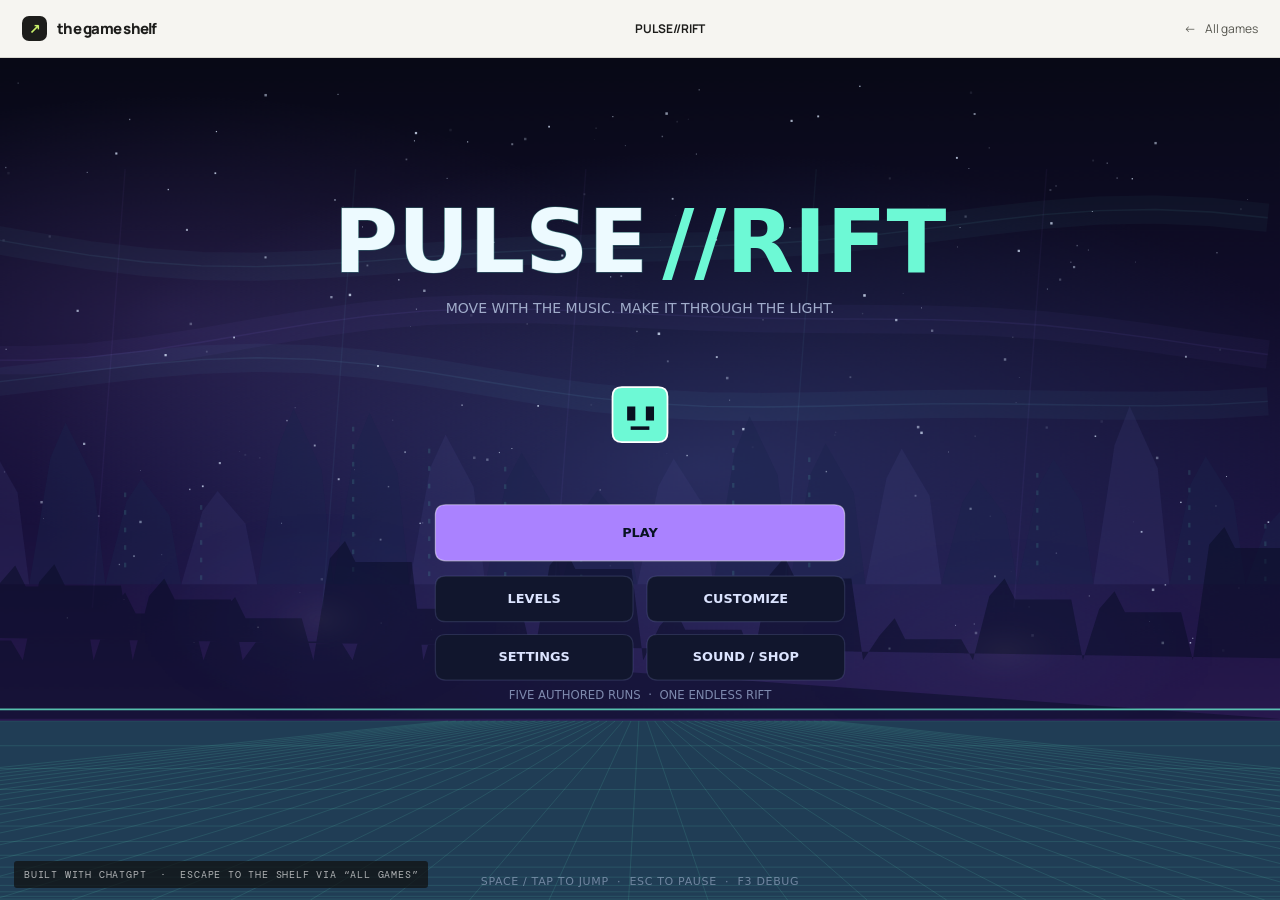
<file: ai-game-shelf/games/chatgpt/index.html>
<!doctype html>
<html lang="en">
<head>
<meta charset="utf-8"><meta name="viewport" content="width=device-width, initial-scale=1, viewport-fit=cover">
<meta name="theme-color" content="#f6f5f1">
<title>PULSE//RIFT — The Game Shelf</title>
<link rel="stylesheet" href="../../assets/site.css">
</head>
<body class="play-page">
<header class="play-top">
  <a class="brand" href="../../"><span class="brand-mark">↗</span> the game shelf</a>
  <span class="play-title">PULSE//RIFT</span>
  <a class="back-link" href="../../"><span aria-hidden="true">←</span> All games</a>
</header>
<main class="play-area">
  <iframe src="play.html" title="PULSE//RIFT game by ChatGPT" allow="autoplay; fullscreen; gamepad" allowfullscreen></iframe>
  <div class="play-credit">BUILT WITH CHATGPT &nbsp;·&nbsp; ESCAPE TO THE SHELF VIA “ALL GAMES”</div>
</main>
</body>
</html>
</file>
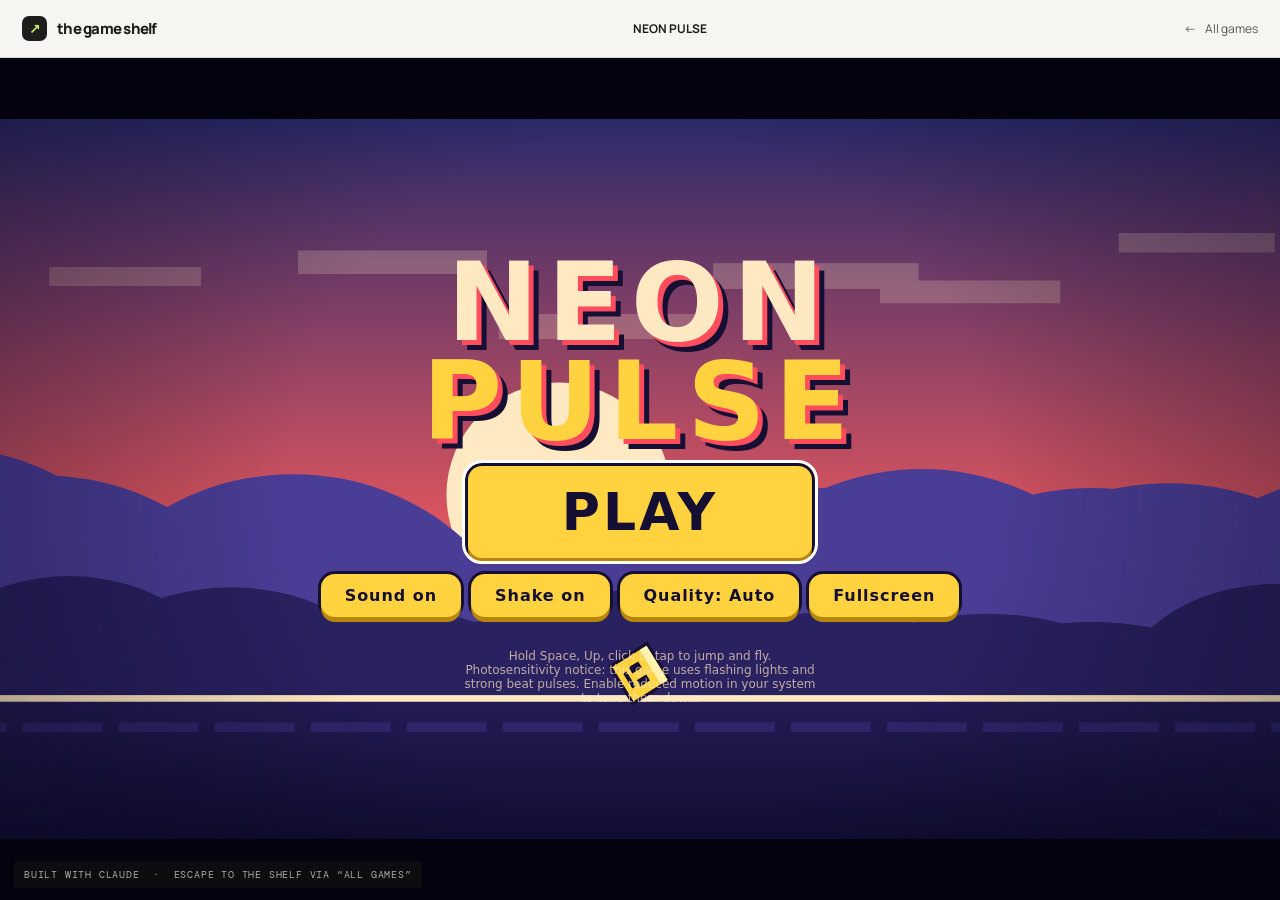
<file: ai-game-shelf/games/claude/index.html>
<!doctype html>
<html lang="en">
<head>
<meta charset="utf-8"><meta name="viewport" content="width=device-width, initial-scale=1, viewport-fit=cover">
<meta name="theme-color" content="#f6f5f1">
<title>NEON PULSE — The Game Shelf</title>
<link rel="stylesheet" href="../../assets/site.css">
</head>
<body class="play-page">
<header class="play-top">
  <a class="brand" href="../../"><span class="brand-mark">↗</span> the game shelf</a>
  <span class="play-title">NEON PULSE</span>
  <a class="back-link" href="../../"><span aria-hidden="true">←</span> All games</a>
</header>
<main class="play-area">
  <iframe src="play.html" title="NEON PULSE game by Claude" allow="autoplay; fullscreen; gamepad" allowfullscreen></iframe>
  <div class="play-credit">BUILT WITH CLAUDE &nbsp;·&nbsp; ESCAPE TO THE SHELF VIA “ALL GAMES”</div>
</main>
</body>
</html>
</file>
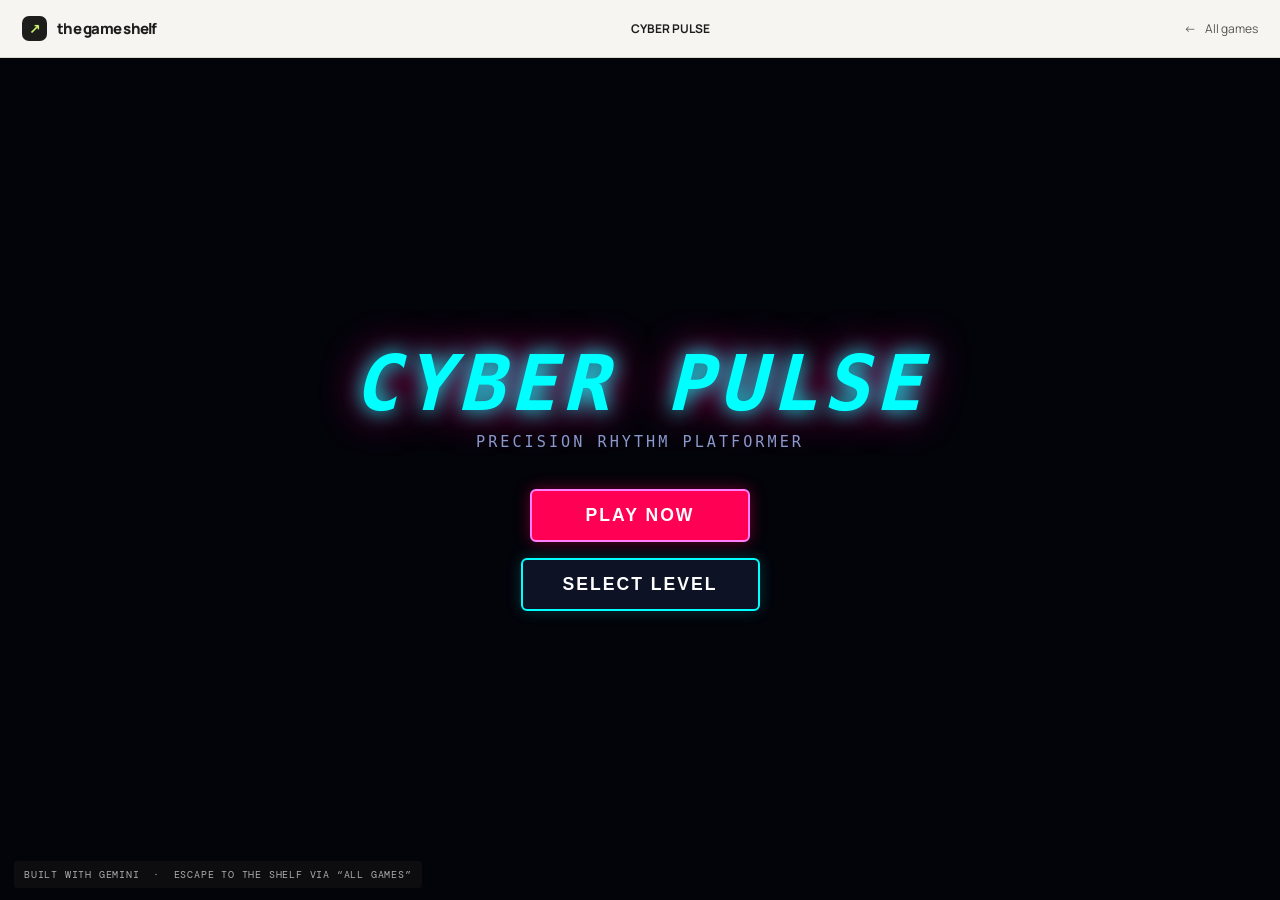
<file: ai-game-shelf/games/gemini/index.html>
<!doctype html>
<html lang="en">
<head>
<meta charset="utf-8"><meta name="viewport" content="width=device-width, initial-scale=1, viewport-fit=cover">
<meta name="theme-color" content="#f6f5f1">
<title>CYBER PULSE — The Game Shelf</title>
<link rel="stylesheet" href="../../assets/site.css">
</head>
<body class="play-page">
<header class="play-top">
  <a class="brand" href="../../"><span class="brand-mark">↗</span> the game shelf</a>
  <span class="play-title">CYBER PULSE</span>
  <a class="back-link" href="../../"><span aria-hidden="true">←</span> All games</a>
</header>
<main class="play-area">
  <iframe src="play.html" title="CYBER PULSE game by Gemini" allow="autoplay; fullscreen; gamepad" allowfullscreen></iframe>
  <div class="play-credit">BUILT WITH GEMINI &nbsp;·&nbsp; ESCAPE TO THE SHELF VIA “ALL GAMES”</div>
</main>
</body>
</html>
</file>
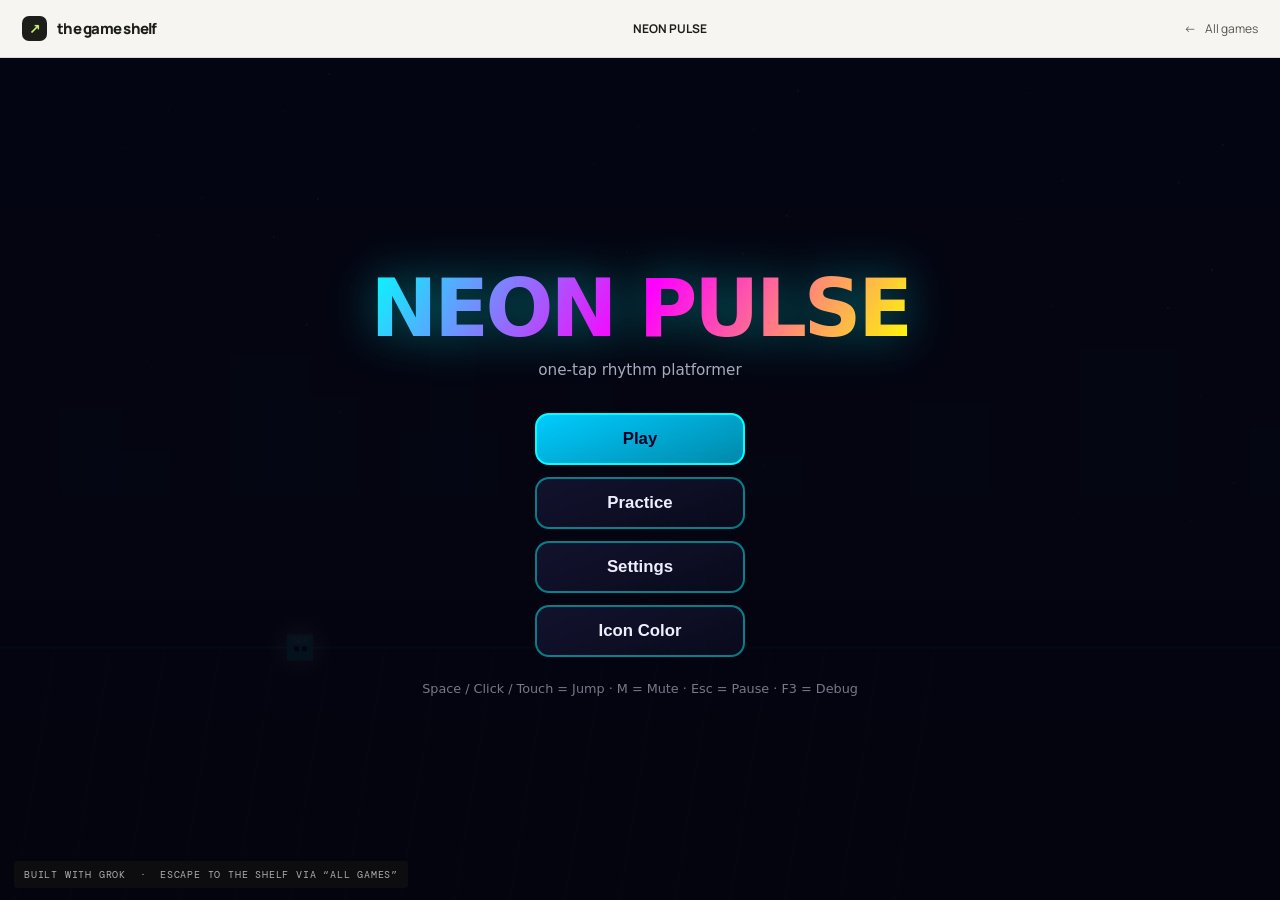
<file: ai-game-shelf/games/grok/index.html>
<!doctype html>
<html lang="en">
<head>
<meta charset="utf-8"><meta name="viewport" content="width=device-width, initial-scale=1, viewport-fit=cover">
<meta name="theme-color" content="#f6f5f1">
<title>NEON PULSE — The Game Shelf</title>
<link rel="stylesheet" href="../../assets/site.css">
</head>
<body class="play-page">
<header class="play-top">
  <a class="brand" href="../../"><span class="brand-mark">↗</span> the game shelf</a>
  <span class="play-title">NEON PULSE</span>
  <a class="back-link" href="../../"><span aria-hidden="true">←</span> All games</a>
</header>
<main class="play-area">
  <iframe src="play.html" title="NEON PULSE game by Grok" allow="autoplay; fullscreen; gamepad" allowfullscreen></iframe>
  <div class="play-credit">BUILT WITH GROK &nbsp;·&nbsp; ESCAPE TO THE SHELF VIA “ALL GAMES”</div>
</main>
</body>
</html>
</file>
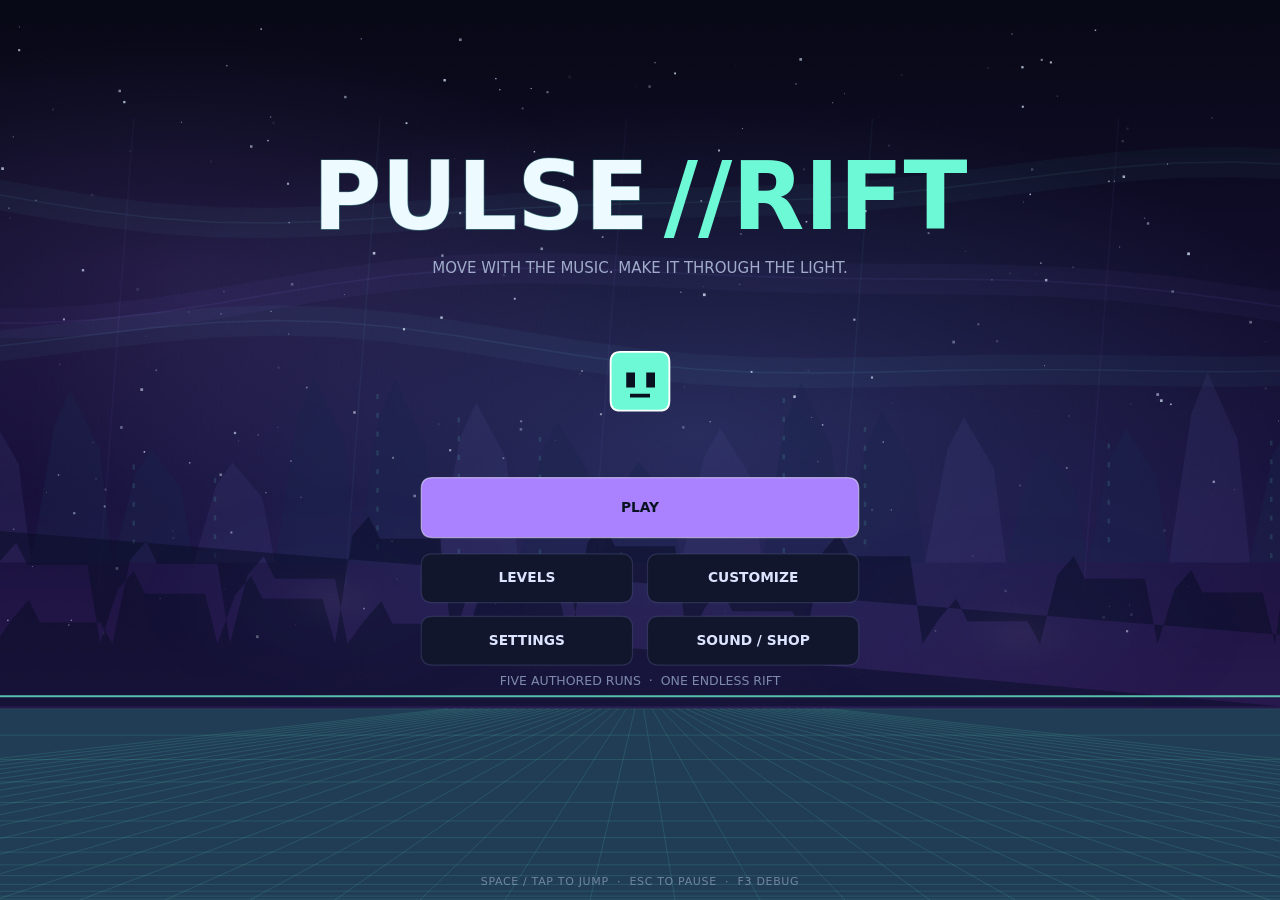
<file: ai-game-shelf/games/chatgpt/play.html>
<!doctype html>
<html lang="en">
<head>
<meta charset="utf-8">
<meta name="viewport" content="width=device-width, initial-scale=1, viewport-fit=cover, maximum-scale=1, user-scalable=no">
<meta name="theme-color" content="#080916">
<link rel="icon" href="data:image/svg+xml,%3Csvg xmlns=%27http://www.w3.org/2000/svg%27 viewBox=%270 0 32 32%27%3E%3Crect width=%2732%27 height=%2732%27 rx=%277%27 fill=%27%23080916%27/%3E%3Crect x=%276%27 y=%276%27 width=%2720%27 height=%2720%27 rx=%274%27 fill=%27%236df9d5%27/%3E%3Cpath d=%27M11 12h3v3h-3zm7 0h3v3h-3zm-6 7h7v2h-7z%27 fill=%27%23080916%27/%3E%3C/svg%3E">
<title>PULSE//RIFT — Rhythm Platformer</title>
<style>
:root{color-scheme:dark;background:#080916;font-family:ui-sans-serif,system-ui,-apple-system,BlinkMacSystemFont,"Segoe UI",sans-serif}*{box-sizing:border-box}html,body{margin:0;width:100%;height:100%;overflow:hidden;background:#080916}body{touch-action:none;user-select:none;-webkit-user-select:none}canvas{display:block;width:100%;height:100%;touch-action:none;outline:none}#hint{position:fixed;left:50%;bottom:max(12px,env(safe-area-inset-bottom));transform:translateX(-50%);font-size:11px;letter-spacing:.06em;color:rgba(214,225,255,.44);white-space:nowrap;pointer-events:none;opacity:1;transition:opacity .8s ease}#hint.hidden{opacity:0}.sr-only{position:absolute;width:1px;height:1px;padding:0;margin:-1px;overflow:hidden;clip:rect(0,0,0,0);white-space:nowrap;border:0}@media(prefers-reduced-motion:reduce){#hint{transition:none}}
</style>
</head>
<body>
<canvas id="game" tabindex="0" aria-label="PULSE RIFT rhythm platform game. Press space, up arrow, W, tap, or click to jump."></canvas>
<div id="hint">SPACE / TAP TO JUMP &nbsp;·&nbsp; ESC TO PAUSE &nbsp;·&nbsp; F3 DEBUG</div>
<div class="sr-only" id="announcement" aria-live="polite"></div>
<script type="module">
/* PULSE//RIFT — all artwork, levels and sound are original and generated in this file.
   Add a level by adding a record to LEVELS: bpm, beats, theme, root, patterns (PATTERNS indexes),
   plus portal tuples [beat, TYPE.MODE|TYPE.SPEED|TYPE.GRAVITY|TYPE.COLOR, value]. Pattern DSL:
   s spike, h half-spike, d double, b block, a saw, c ceiling spike, p pad, r ring, m moving platform, . rest. */
'use strict';

// ---------------------------------------------------------------------------
// Settings & persistent storage
// ---------------------------------------------------------------------------
const Settings = {
  music: 0.58, sfx: 0.72, muted: false, practiceDefault: false,
  quality: 1, particles: 1, shake: 1, reducedMotion: false, debug: false
};
const Storage = {
  data: {best:[0,0,0,0,0,0], coins:0, icon:0, palette:0, unlocked:[true,false,false,false,false,true], settings:null},
  load(){
    try{
      const raw=localStorage.getItem('pulse-rift-v1');
      if(raw){const d=JSON.parse(raw);if(d&&typeof d==='object'){
        if(Array.isArray(d.best))this.data.best=this.data.best.map((v,i)=>Math.max(0,Math.min(100,Number(d.best[i])||0)));
        this.data.coins=Math.max(0,Number(d.coins)||0);this.data.icon=Math.max(0,Math.min(3,Number(d.icon)||0));this.data.palette=Math.max(0,Math.min(4,Number(d.palette)||0));
        if(Array.isArray(d.unlocked))this.data.unlocked=Array.from({length:6},(_,i)=>i===0?true:(i===5?true:!!d.unlocked[i]));
        if(d.settings&&typeof d.settings==='object'){
          Settings.music=clamp(Number(d.settings.music)||0,0,1);Settings.sfx=clamp(Number(d.settings.sfx)||0,0,1);Settings.muted=!!d.settings.muted;
          Settings.shake=clamp(Number.isFinite(Number(d.settings.shake))?Number(d.settings.shake):1,0,1);Settings.reducedMotion=!!d.settings.reducedMotion;
        }
      }}
    }catch(_){/* Storage may be unavailable in private browsing. */}
  },
  save(){try{this.data.settings={music:Settings.music,sfx:Settings.sfx,muted:Settings.muted,shake:Settings.shake,reducedMotion:Settings.reducedMotion};localStorage.setItem('pulse-rift-v1',JSON.stringify(this.data));}catch(_){}}
};

// ---------------------------------------------------------------------------
// Fixed constants and deterministic helpers
// ---------------------------------------------------------------------------
const TAU=Math.PI*2, STEP=1/120, MAX_STEPS=12, BASE_SPEED=390, CHUNK_SIZE=1024;
const DIGIT_TEXT=['0','1','2','3','4','5','6','7','8','9'];
const BASS_SEQ=[0,0,7,5,0,3,7,10,0,0,7,5,3,5,7,10];
const ARP_SEQ=[0,3,7,10,12,10,7,3,0,5,9,12,14,12,9,5];
const LEAD_SEQ=[0,7,10,12,7,3,5,10,12,15,12,10,7,3,5,7];
const PAD_CHORDS=[[0,3,7],[5,8,12],[3,7,10],[7,10,14]];
const MAX_BEATS=30000, ENTITY_CAP=18000, PARTICLE_CAP=900, TRAIL_CAP=52;
const FLOOR=557, CEILING=142, PLAYER_SIZE=31, GRAVITY=2050, JUMP_V=755;
const GAME_STATES={BOOT:0,MENU:1,LEVELS:2,PLAYING:3,PAUSED:4,DEATH:5,COMPLETE:6,SETTINGS:7,CUSTOMIZE:8,SHOP:9};
const MODE={CUBE:0,SHIP:1,BALL:2,WAVE:3,UFO:4};
const TYPE={SPIKE:1,HALF:2,CEILING:3,BLOCK:4,PLATFORM:5,MOVING:6,SAW:7,PAD:8,RING:9,MODE:10,SPEED:11,GRAVITY:12,SIZE:13,COLOR:14,CHECKPOINT:15,DECOR:16};
const MODE_NAMES=['CUBE','SHIP','BALL','WAVE','UFO'];
const MODE_TIPS=[['CUBE','TAP TO JUMP · RELEASE BETWEEN JUMPS'],['SHIP','HOLD TO CLIMB · RELEASE TO DESCEND'],['BALL','TAP TO FLIP GRAVITY'],['WAVE','HOLD TO RISE · RELEASE TO FALL'],['UFO','TAP FOR A MID-AIR HOP']];
const MODE_CODES={cube:0,ship:1,ball:2,wave:3,ufo:4};
const PALETTES=[
  {name:'AURORA',sky:['#080916','#17103a','#35215e'],a:'#6df9d5',b:'#aa82ff',c:'#f47fb5',ground:'#203d55',fog:'#4e68ab'},
  {name:'SOLAR',sky:['#100b1d','#32182f','#793343'],a:'#ffd477',b:'#ff8b8b',c:'#ffcb7d',ground:'#593044',fog:'#a34f72'},
  {name:'TIDAL',sky:['#04121e','#082f48','#164a6a'],a:'#67e4ff',b:'#6ca6ff',c:'#76f4d7',ground:'#164b64',fog:'#216c95'},
  {name:'VIOLET',sky:['#100820','#26104a','#51236e'],a:'#d6a2ff',b:'#ff82df',c:'#a3a0ff',ground:'#362351',fog:'#734aa3'},
  {name:'LIME',sky:['#07140f','#12392d','#20534a'],a:'#c7ff75',b:'#69f0ba',c:'#f0ff9a',ground:'#1f5146',fog:'#397963'}
];
const MODE_TINTS=['#71f7d1','#77d4ff','#ffc66f','#ff7ce2','#b9a0ff'];
const LEVELS=[
 {name:'FIRST LIGHT',tag:'01 / WARM UP',desc:'Learn the rhythm. Trust your timing.',bpm:128,beats:154,diff:1,theme:0,root:45,mode:0,patterns:[0,1,2,3,4,5,6,7,8,9,10,11,12,13],portals:[[38,TYPE.COLOR,2],[75,TYPE.COLOR,0],[112,TYPE.COLOR,3]],modes:[],speeds:[],extra:'Pads & rings'},
 {name:'AFTERBURN',tag:'02 / MOMENTUM',desc:'Ship control and speed shifts.',bpm:140,beats:168,diff:2,theme:1,root:43,mode:0,patterns:[14,15,16,17,18,19,20,21,22,23,24,25],portals:[[31,TYPE.MODE,1],[59,TYPE.SPEED,2],[82,TYPE.MODE,0],[103,TYPE.SPEED,1]],modes:[],speeds:[[59,1.3],[103,1]],extra:'Ship & speed'},
 {name:'GRAVITY WELL',tag:'03 / INVERSION',desc:'Flip gravity. Read the whole room.',bpm:150,beats:180,diff:3,theme:2,root:40,mode:0,patterns:[26,27,28,29,30,31,32,33,34,35,36,37],portals:[[26,TYPE.MODE,2],[48,TYPE.GRAVITY,0],[71,TYPE.GRAVITY,0],[88,TYPE.SPEED,0],[94,TYPE.MODE,0],[121,TYPE.MODE,2],[139,TYPE.GRAVITY,0],[157,TYPE.GRAVITY,0]],modes:[],speeds:[[88,.7]],extra:'Ball & gravity'},
 {name:'PRISMATIC',tag:'04 / FREQUENCY',desc:'Wave lines, UFO hops, quick decisions.',bpm:160,beats:192,diff:4,theme:3,root:48,mode:0,patterns:[11,12,13,18,20,22,24,27,29,31,33,35,37,39],portals:[[25,TYPE.MODE,3],[52,TYPE.MODE,0],[72,TYPE.MODE,4],[94,TYPE.SPEED,2],[109,TYPE.MODE,3],[133,TYPE.MODE,0],[153,TYPE.MODE,4],[166,TYPE.SIZE,1],[175,TYPE.MODE,0],[184,TYPE.SIZE,0]],modes:[],speeds:[[94,1.3]],extra:'Wave & UFO'},
 {name:'NIGHT ENGINE',tag:'05 / OVERDRIVE',desc:'Every form. No wasted motion.',bpm:174,beats:209,diff:5,theme:4,root:41,mode:0,patterns:[16,21,26,31,36,39,29,35,20,25,30,34,38,17,23],portals:[[20,TYPE.MODE,1],[40,TYPE.MODE,0],[54,TYPE.SPEED,3],[66,TYPE.MODE,2],[83,TYPE.GRAVITY,0],[97,TYPE.MODE,3],[112,TYPE.MODE,0],[128,TYPE.MODE,4],[143,TYPE.SPEED,2],[151,TYPE.SIZE,1],[158,TYPE.MODE,1],[166,TYPE.SIZE,0],[174,TYPE.MODE,0],[187,TYPE.SPEED,1]],modes:[],speeds:[[54,1.6],[143,1.3],[187,1]],extra:'All modes'},
 {name:'INFINITY',tag:'∞ / ENDLESS',desc:'Seeded patterns. How far can you go?',bpm:150,beats:0,diff:3,theme:0,root:45,mode:0,patterns:[],portals:[],modes:[],speeds:[],extra:'Procedural'}
];
// 40+ authored eight-beat patterns. A dot is breathing room; others are typed hazards.
// s spike, h half-spike, d double, b block, a saw, c ceiling spike, p jump pad, r ring, m moving platform.
const PATTERNS=[
 '....s...','..s...s.','...h...s','.s...p..','...s....','.h....s.','..s.s...','s.......',
 '....h...','..b.....','.s....s.','....a...','..s...h.','...p..s.','s..s....','....r..s',
 '..s..s..','.b....s.','...a....','s...h...','..p...s.','....d...','.s..s...','..r...s.',
 '...m..s.','..c.....','s....h..','...b..s.','..s....a','.p...s..','....s.s.','h...b...',
 '..a...s.','...s..r.','.s...b..','c...s...','..h...p.','s..r....','...d....','..s.m... ',
 '....s..h','..b..s..','s....a..','...p...s','.h.s....','..c...s.','s...m...','...r.s..'
];

function clamp(v,a,b){return v<a?a:v>b?b:v;}
function lerp(a,b,t){return a+(b-a)*t;}
function smooth(t){return t*t*(3-2*t);}
function hash32(x){x|=0;x^=x>>>16;x=Math.imul(x,0x7feb352d);x^=x>>>15;x=Math.imul(x,0x846ca68b);x^=x>>>16;return x>>>0;}
function rand01(){RNG.state=(Math.imul(RNG.state,1664525)+1013904223)>>>0;return RNG.state/4294967296;}
const RNG={state:0x51f15e};
function hexRGB(hex){const v=parseInt(hex.slice(1),16);return [(v>>16)&255,(v>>8)&255,v&255];}
function roundRect(ctx,x,y,w,h,r){r=Math.min(r,w/2,h/2);ctx.beginPath();ctx.moveTo(x+r,y);ctx.lineTo(x+w-r,y);ctx.quadraticCurveTo(x+w,y,x+w,y+r);ctx.lineTo(x+w,y+h-r);ctx.quadraticCurveTo(x+w,y+h,x+w-r,y+h);ctx.lineTo(x+r,y+h);ctx.quadraticCurveTo(x,y+h,x,y+h-r);ctx.lineTo(x,y+r);ctx.quadraticCurveTo(x,y,x+r,y);ctx.closePath();}
function announce(text){const el=document.getElementById('announcement');if(el)el.textContent=text;}
function drawInteger(ctx,value,x,y,color,suffix=''){value=Math.max(0,Math.floor(value));let div=1,count=1;while(value/div>=10){div*=10;count++;}const width=count*7.2+(suffix?8:0);x=x-width/2+3.6;ctx.textAlign='center';ctx.fillStyle=color;for(;div>=1;div=Math.floor(div/10)){const digit=Math.floor(value/div)%10;ctx.fillText(DIGIT_TEXT[digit],x,y);x+=7.2;}if(suffix){ctx.fillText(suffix,x+1,y);}}

// ---------------------------------------------------------------------------
// Compact world model and pooled effects
// ---------------------------------------------------------------------------
class World {
 constructor(){
  this.x=new Float32Array(ENTITY_CAP);this.y=new Float32Array(ENTITY_CAP);this.w=new Float32Array(ENTITY_CAP);this.h=new Float32Array(ENTITY_CAP);
  this.type=new Uint8Array(ENTITY_CAP);this.a=new Int16Array(ENTITY_CAP);this.b=new Int16Array(ENTITY_CAP);this.beat=new Int16Array(ENTITY_CAP);this.used=new Uint8Array(ENTITY_CAP);this.hit=new Uint8Array(ENTITY_CAP);this.theme=new Uint8Array(ENTITY_CAP);
  this.count=0;this.chunkFirst=new Int32Array(8192);this.chunkLast=new Int32Array(8192);this.chunkFirst.fill(-1);this.chunkLast.fill(-1);this.chunkCount=0;
  this.beatX=new Float32Array(MAX_BEATS+2);this.speedAtBeat=new Float32Array(MAX_BEATS+1);this.generatedBeats=0;this.endX=0;this.endBeat=0;this.infinity=false;this.seed=1;this.patternCursor=0;this.currentSpeed=1;this.diff=1;this.bpm=128;this.levelIndex=0;this.theme= new Uint8Array(ENTITY_CAP);
  this.rawScratch=[];
 }
 clear(){this.count=0;this.chunkFirst.fill(-1);this.chunkLast.fill(-1);this.chunkCount=0;this.used.fill(0);this.hit.fill(0);this.infinity=false;this.generatedBeats=0;this.endBeat=0;this.endX=0;this.currentSpeed=1;}
 add(x,y,type,w,h,a=0,b=0,beat=0,theme=0){
  if(this.count>=ENTITY_CAP-2)return -1;const i=this.count++;
  this.x[i]=x;this.y[i]=y;this.type[i]=type;this.w[i]=w;this.h[i]=h;this.a[i]=a;this.b[i]=b;this.beat[i]=beat;this.used[i]=0;this.hit[i]=0;this.theme[i]=theme;
  const c=clamp(Math.floor(x/CHUNK_SIZE),0,this.chunkFirst.length-1);if(this.chunkFirst[c]===-1)this.chunkFirst[c]=i;this.chunkLast[c]=i+1;if(c+1>this.chunkCount)this.chunkCount=c+1;return i;
 }
 xAtBeat(beat){const b=Math.max(0,Math.min(MAX_BEATS-1,Math.floor(beat))),f=beat-b;return this.beatX[b]+(this.beatX[b+1]-this.beatX[b])*f;}
 typeSize(type){switch(type){case TYPE.SPIKE:return 40;case TYPE.HALF:return 32;case TYPE.CEILING:return 40;case TYPE.BLOCK:return 38;case TYPE.PLATFORM:return 70;case TYPE.MOVING:return 72;case TYPE.SAW:return 42;case TYPE.PAD:return 32;case TYPE.RING:return 30;case TYPE.MODE:case TYPE.SPEED:case TYPE.GRAVITY:case TYPE.SIZE:case TYPE.COLOR:return 32;case TYPE.CHECKPOINT:return 23;default:return 30;}}
 compile(def,index){
  this.clear();this.levelIndex=index;this.bpm=def.bpm;this.diff=def.diff;this.infinity=index===5;this.seed=(0x9e3779b9^(index*0x45d9f3b))>>>0;RNG.state=this.seed;this.currentSpeed=1;this.patternCursor=0;this.rawScratch.length=0;
  if(this.infinity){this.endBeat=0;this.generatedBeats=0;this.beatX[0]=0;this.speedAtBeat.fill(1);this.appendInfinityUntil(96);this.endX=this.beatX[this.generatedBeats];return;}
  const raw=this.rawScratch;
  for(let seg=0;seg<def.beats;seg+=8){
    let pi=def.patterns[(seg/8)%def.patterns.length];let pat=PATTERNS[pi%PATTERNS.length];
    for(let k=0;k<8&&seg+k<def.beats;k++){
      let ch=pat[k]||'.';const beat=seg+k;if(seg===0&&k<4)ch='.';
      if(ch==='s')raw.push([beat,TYPE.SPIKE,0,0,0]);
      else if(ch==='h')raw.push([beat,TYPE.HALF,0,0,0]);
      else if(ch==='d'){raw.push([beat,TYPE.SPIKE,0,0,0]);raw.push([beat+.23,TYPE.SPIKE,0,0,0]);}
      else if(ch==='b')raw.push([beat,TYPE.BLOCK,0,0,0]);
      else if(ch==='a')raw.push([beat,TYPE.SAW,0,0,0]);
      else if(ch==='c')raw.push([beat,TYPE.CEILING,0,0,0]);
      else if(ch==='p')raw.push([beat,TYPE.PAD,0,0,0]);
      else if(ch==='r')raw.push([beat,TYPE.RING,0,0,0]);
      else if(ch==='m')raw.push([beat,TYPE.MOVING,0,0,0]);
      // Hand-placed training objects in the first level make the mechanics discoverable.
      if(index===0&&beat===16)raw.push([beat,TYPE.PAD,0,0,0]);
      if(index===0&&beat===20)raw.push([beat,TYPE.RING,0,0,0]);
      if(index===1&&beat===37)raw.push([beat,TYPE.RING,0,0,0]);
    }
  }
  for(let i=0;i<def.portals.length;i++){const p=def.portals[i];raw.push([p[0],p[1],0,p[2]||0,0]);}
  // Keep authored spacing fair. Later levels add their own set-piece hazards below.
  // Extra set-piece hazards that are not represented by the eight-character pattern alphabet.
  if(index>=2){for(let beat=18;beat<def.beats-10;beat+=23)raw.push([beat,TYPE.SAW,0,0,0]);}
  if(index===4){for(let beat=13;beat<def.beats-8;beat+=19)raw.push([beat,TYPE.RING,0,0,0]);}
  for(let beat=8;beat<def.beats;beat+=16)raw.push([beat,TYPE.DECOR,Math.floor(beat/8)%3,0,0]);
  // Reserve an approach beat around portals so mode/speed changes do not coincide with a hazard.
  for(let i=raw.length-1;i>=0;i--){const e=raw[i];if(e[1]>=TYPE.MODE)continue;let unsafe=false;for(let j=0;j<def.portals.length;j++){if(Math.abs(e[0]-def.portals[j][0])<1.05){unsafe=true;break;}}if(unsafe)raw.splice(i,1);}
  raw.sort((u,v)=>u[0]-v[0]||u[1]-v[1]);
  // Build the deterministic beat-to-world-time map. Speed portals affect spacing after their beat.
  let speed=1,sp=def.speeds||[],spIndex=0;this.beatX[0]=0;
  for(let b=0;b<def.beats;b++){
    while(spIndex<sp.length&&sp[spIndex][0]===b){speed=sp[spIndex][1];spIndex++;}
    this.speedAtBeat[b]=speed;this.beatX[b+1]=this.beatX[b]+BASE_SPEED*(60/def.bpm)*speed;
  }
  this.speedAtBeat[def.beats]=speed;this.generatedBeats=def.beats;this.endBeat=def.beats;this.endX=this.beatX[def.beats];
  for(let r=0;r<raw.length;r++){
    const e=raw[r],beat=e[0],type=e[1],a=e[3]||0,lane=e[2]||0;const x=this.xAtBeat(beat);let y=FLOOR-20,w=this.typeSize(type),h=w;if(type===TYPE.DECOR){y=lane===0?CEILING+92:lane===1?FLOOR-130:FLOOR-72;w=18;h=18;}
    if(type===TYPE.CEILING){y=CEILING+17;h=34;}
    else if(type===TYPE.BLOCK){h=50;y=FLOOR-h/2;}
    else if(type===TYPE.PLATFORM||type===TYPE.MOVING){h=14;y=FLOOR-70;}
    else if(type===TYPE.SAW){h=40;y=FLOOR-48;}
    else if(type===TYPE.PAD){h=13;y=FLOOR-7;}
    else if(type===TYPE.RING){h=30;y=FLOOR-98;}
    else if(type===TYPE.MODE||type===TYPE.SPEED||type===TYPE.GRAVITY||type===TYPE.SIZE||type===TYPE.COLOR){y=FLOOR-100;w=34;h=86;}
    this.add(x,y,type,w,h,a,0,beat,def.theme);
  }
  // Events are sorted by beat before insertion, so each spatial bucket is a contiguous range.
 }
 appendInfinityUntil(targetBeat){
  targetBeat=Math.min(MAX_BEATS-2,targetBeat);
  const start=this.generatedBeats===0?0:this.generatedBeats;
  // Seed a gap before the first challenge. Build one 8-beat segment at a time.
  for(let seg=start;seg<targetBeat;seg+=8){
    if(seg>=MAX_BEATS-10||this.count>=ENTITY_CAP-64)break;
    if(seg===0){this.beatX[0]=BASE_SPEED*1.65;}
    // Speed portals at sparse, known boundaries. Generate this boundary before its next beat distance.
    if(seg>0&&seg%64===0){
      const options=[.7,1,1.3,1.6];this.currentSpeed=options[(hash32(this.seed+seg)%options.length)];
      const codes=[.7,1,1.3,1.6];let code=0;for(let q=0;q<codes.length;q++)if(codes[q]===this.currentSpeed)code=q;
      this.add(this.beatX[seg],FLOOR-100,TYPE.SPEED,34,86,code,0,seg,Math.floor(seg/64)%PALETTES.length);
      this.add(this.beatX[seg],FLOOR-100,TYPE.COLOR,34,86,Math.floor(seg/64)%PALETTES.length,0,seg,Math.floor(seg/64)%PALETTES.length);
      if(seg%128===32){const nextMode=Math.floor(seg/128+1)%5;this.add(this.beatX[seg],FLOOR-100,TYPE.MODE,34,86,nextMode,0,seg,Math.floor(seg/64)%PALETTES.length);}
    }
    this.speedAtBeat[seg]=this.currentSpeed;
    for(let b=seg;b<seg+8;b++)this.beatX[b+1]=this.beatX[b]+BASE_SPEED*(60/this.bpm)*this.currentSpeed;
    const roll=hash32(this.seed+seg*977)>>>0;let pi=(roll%PATTERNS.length);const difficulty=Math.min(4,1+Math.floor(seg/240));
    let pat=PATTERNS[pi];
    for(let k=0;k<8;k++){
      let ch=pat[k]||'.';const beat=seg+k;
      if((seg===0&&k<4)||(seg%64===0&&k<2)||(seg%128===32&&k<2))ch='.';
      // Early runs are gentler; later runs add hazards but retain rest beats.
      if(difficulty<2&&(ch==='d'||ch==='a'||ch==='c'))ch='s';
      if(difficulty<3&&ch==='m')ch='h';
      const x=this.xAtBeat(beat);let type=0,a=0,w=32,h=32,y=FLOOR-20;
      if(ch==='s')type=TYPE.SPIKE;else if(ch==='h')type=TYPE.HALF;else if(ch==='d')type=TYPE.SPIKE;else if(ch==='b')type=TYPE.BLOCK;else if(ch==='a')type=TYPE.SAW;else if(ch==='c')type=TYPE.CEILING;else if(ch==='p')type=TYPE.PAD;else if(ch==='r')type=TYPE.RING;else if(ch==='m')type=TYPE.MOVING;
      if(type){w=this.typeSize(type);h=w;if(type===TYPE.BLOCK){h=50;y=FLOOR-h/2;}else if(type===TYPE.SAW){y=FLOOR-48;}else if(type===TYPE.CEILING){y=CEILING+17;h=34;}else if(type===TYPE.PAD){h=13;y=FLOOR-7;}else if(type===TYPE.RING){y=FLOOR-98;}else if(type===TYPE.MOVING){h=14;y=FLOOR-72;}
        this.add(x,y,type,w,h,a,0,beat,Math.floor(seg/64)%PALETTES.length);
        if(ch==='d'&&k<7)this.add(this.xAtBeat(beat+.23),FLOOR-20,TYPE.SPIKE,40,40,0,0,beat,Math.floor(seg/64)%PALETTES.length);
      }
    }
    if(seg%16===8){const beat=seg+7.5,y=(seg%48===8)?CEILING+110:(seg%48===24)?FLOOR-140:FLOOR-80;this.add(this.xAtBeat(beat),y,TYPE.DECOR,18,18,0,0,beat,Math.floor(seg/64)%PALETTES.length);}
    this.generatedBeats=seg+8;
  }
  this.endBeat=this.generatedBeats;this.endX=this.beatX[this.generatedBeats];this.infinity=true;
 }
 ensureInfinity(playerX,viewWidth){if(!this.infinity)return;if(this.generatedBeats<MAX_BEATS-32&&playerX+viewWidth*2.8>this.beatX[this.generatedBeats-22])this.appendInfinityUntil(Math.min(MAX_BEATS-2,this.generatedBeats+128));}
}

// ---------------------------------------------------------------------------
// Particle and trail pools. All storage is allocated once; simulation allocates none.
// ---------------------------------------------------------------------------
class Effects {
 constructor(){
  this.px=new Float32Array(PARTICLE_CAP);this.py=new Float32Array(PARTICLE_CAP);this.vx=new Float32Array(PARTICLE_CAP);this.vy=new Float32Array(PARTICLE_CAP);this.life=new Float32Array(PARTICLE_CAP);this.maxLife=new Float32Array(PARTICLE_CAP);this.size=new Float32Array(PARTICLE_CAP);this.kind=new Uint8Array(PARTICLE_CAP);this.col=new Uint8Array(PARTICLE_CAP);this.cursor=0;this.active=0;
  this.tx=new Float32Array(TRAIL_CAP);this.ty=new Float32Array(TRAIL_CAP);this.tLife=new Float32Array(TRAIL_CAP);this.tMax=new Float32Array(TRAIL_CAP);this.tSize=new Float32Array(TRAIL_CAP);this.tCol=new Uint8Array(TRAIL_CAP);this.tMode=new Uint8Array(TRAIL_CAP);this.tCursor=0;this.trailClock=0;
  this.shake=0;this.flash=0;this.flashHue=0;
 }
 particle(x,y,vx,vy,life,size,col,kind=0){const i=this.cursor;this.cursor=(this.cursor+1)%PARTICLE_CAP;this.px[i]=x;this.py[i]=y;this.vx[i]=vx;this.vy[i]=vy;this.life[i]=life;this.maxLife[i]=life;this.size[i]=size;this.col[i]=col;this.kind[i]=kind;}
 burst(x,y,count,col,scale=1,kind=0){for(let n=0;n<count;n++){const a=rand01()*TAU,s=(50+rand01()*330)*scale,life=.22+rand01()*.45;this.particle(x,y,Math.cos(a)*s,Math.sin(a)*s,life,1.5+rand01()*4,col,kind);}}
 trail(x,y,col,mode){const i=this.tCursor;this.tCursor=(this.tCursor+1)%TRAIL_CAP;this.tx[i]=x;this.ty[i]=y;this.tLife[i]=.28;this.tMax[i]=.28;this.tSize[i]=mode===MODE.WAVE?6:4;this.tCol[i]=col;this.tMode[i]=mode;}
 update(dt,quality){this.active=0;const cap=Math.max(220,Math.min(PARTICLE_CAP,Math.floor(PARTICLE_CAP*quality)));for(let i=cap;i<PARTICLE_CAP;i++)this.life[i]=0;for(let i=0;i<cap;i++){let l=this.life[i];if(l<=0)continue;l-=dt;this.life[i]=l;if(l<=0)continue;this.px[i]+=this.vx[i]*dt;this.py[i]+=this.vy[i]*dt;this.vx[i]*=Math.pow(.986,dt*60);this.vy[i]+=160*dt;this.active++;}for(let i=0;i<TRAIL_CAP;i++){if(this.tLife[i]>0)this.tLife[i]=Math.max(0,this.tLife[i]-dt);}this.shake=Math.max(0,this.shake-dt*2.8);this.flash=Math.max(0,this.flash-dt*2.6);}
 reset(){this.life.fill(0);this.tLife.fill(0);this.shake=0;this.flash=0;}
}

// ---------------------------------------------------------------------------
// Procedural audio: no downloaded samples or music. Audio starts only on gesture.
// ---------------------------------------------------------------------------
class AudioSystem {
 constructor(){this.ctx=null;this.master=null;this.musicGain=null;this.sfxGain=null;this.compressor=null;this.analyser=null;this.noise=null;this.musicDelay=null;this.delayFilter=null;this.delayReturn=null;this.unlocked=false;this.running=false;this.nextTime=0;this.step=0;this.bpm=128;this.root=45;this.beatCallback=null;this.musicVolume=Settings.music;this.sfxVolume=Settings.sfx;this.muted=Settings.muted;this.lastUi=0;}
 init(){if(this.ctx)return;const AC=window.AudioContext||window.webkitAudioContext;if(!AC)return;try{this.ctx=new AC({latencyHint:'interactive'});this.compressor=this.ctx.createDynamicsCompressor();this.compressor.threshold.value=-12;this.compressor.knee.value=12;this.compressor.ratio.value=8;this.compressor.attack.value=.003;this.compressor.release.value=.18;this.master=this.ctx.createGain();this.musicGain=this.ctx.createGain();this.sfxGain=this.ctx.createGain();this.analyser=this.ctx.createAnalyser();this.analyser.fftSize=128;this.musicGain.connect(this.master);this.sfxGain.connect(this.master);this.musicDelay=this.ctx.createDelay(.8);this.musicDelay.delayTime.value=.205;this.delayFilter=this.ctx.createBiquadFilter();this.delayFilter.type='lowpass';this.delayFilter.frequency.value=2600;this.delayReturn=this.ctx.createGain();this.delayReturn.gain.value=.12;this.musicGain.connect(this.musicDelay);this.musicDelay.connect(this.delayFilter);this.delayFilter.connect(this.master);this.delayFilter.connect(this.delayReturn);this.delayReturn.connect(this.musicDelay);this.master.connect(this.compressor);this.compressor.connect(this.analyser);this.analyser.connect(this.ctx.destination);this.master.gain.value=this.muted?0:1;this.musicGain.gain.value=this.musicVolume;this.sfxGain.gain.value=this.sfxVolume;const n=this.ctx.createBuffer(1,Math.floor(this.ctx.sampleRate*.25),this.ctx.sampleRate);const d=n.getChannelData(0);for(let i=0;i<d.length;i++)d[i]=(rand01()*2-1)*(1-i/d.length);this.noise=n;this.unlocked=true;}catch(_){this.ctx=null;}}
 async unlock(){this.init();if(!this.ctx)return;try{if(this.ctx.state!=='running')await this.ctx.resume();this.unlocked=true;this.nextTime=this.ctx.currentTime+.045;}catch(_){}}
 startMusic(bpm,root,startStep=0){this.bpm=bpm;this.root=root;this.step=startStep%64;this.nextTime=this.ctx?this.ctx.currentTime+.045:0;this.running=true;}
 stopMusic(){this.running=false;}
 setMusic(v){this.musicVolume=clamp(v,0,1);if(this.musicGain)this.musicGain.gain.setTargetAtTime(this.musicVolume,this.ctx.currentTime,.035);}
 setSfx(v){this.sfxVolume=clamp(v,0,1);if(this.sfxGain)this.sfxGain.gain.setTargetAtTime(this.sfxVolume,this.ctx.currentTime,.035);}
 setMute(v){this.muted=v;if(this.master&&this.ctx)this.master.gain.setTargetAtTime(v?0:1,this.ctx.currentTime,.02);}
 osc(freq,type,when,dur,gain,dest,slide=0){if(!this.ctx||!dest)return;const o=this.ctx.createOscillator(),g=this.ctx.createGain();o.type=type;o.frequency.setValueAtTime(Math.max(15,freq),when);if(slide)o.frequency.exponentialRampToValueAtTime(Math.max(15,slide),when+dur);g.gain.setValueAtTime(.0001,when);g.gain.exponentialRampToValueAtTime(Math.max(.0002,gain),when+.008);g.gain.exponentialRampToValueAtTime(.0001,when+dur);o.connect(g);g.connect(dest);o.onended=()=>{try{o.disconnect();g.disconnect();}catch(_){}};o.start(when);o.stop(when+dur+.015);}
 noiseHit(when,dur,gain,filterFreq,dest){if(!this.ctx||!this.noise)return;const s=this.ctx.createBufferSource(),f=this.ctx.createBiquadFilter(),g=this.ctx.createGain();s.buffer=this.noise;f.type='highpass';f.frequency.value=filterFreq;g.gain.setValueAtTime(gain,when);g.gain.exponentialRampToValueAtTime(.0001,when+dur);s.connect(f);f.connect(g);g.connect(dest);s.onended=()=>{try{s.disconnect();f.disconnect();g.disconnect();}catch(_){}};s.start(when);s.stop(when+dur+.01);}
 schedule(when,step){
  const inBar=step%16,beat=step%4,bar=(step>>4)%4,mg=this.musicGain;
  // A soft, rounded kick and restrained backbeat form the pulse; no external samples are used.
  if(inBar===0||inBar===8){this.osc(inBar===0?112:94,'sine',when,.22,inBar===0?.22:.17,mg,37);this.osc(52,'triangle',when,.24,.075,mg,31);}
  if(inBar===4||inBar===12){this.noiseHit(when,.105,.052,1100,mg);this.osc(190,'triangle',when,.12,.038,mg,105);}
  // Eighth-note hats breathe around the snare instead of spraying constant noise.
  if(step%2===0)this.noiseHit(when,.026,((step%4)===0?.014:.009),7200,mg);
  if(inBar===14)this.noiseHit(when,.065,.012,4800,mg);
  // Bass moves with the chord root and leaves room for the kick transient.
  if(beat===0||beat===2){const note=this.root-12+BASS_SEQ[(step>>2)%BASS_SEQ.length];this.osc(440*Math.pow(2,(note-69)/12),'triangle',when+(beat===2?.012:0),.205,beat===0?.105:.075,mg);}
  // Gentle sustained chord tone stack, one chord per bar.
  if(inBar===0){const chord=PAD_CHORDS[bar];for(let j=0;j<chord.length;j++){const note=this.root+12+chord[j];this.osc(440*Math.pow(2,(note-69)/12),'sine',when,.86,.013,mg);}}
  // A warm, glassy melodic pluck on offbeats; slight note variation gives each level its own key colour.
  if(step%2===0){const note=this.root+12+ARP_SEQ[(step>>1)%ARP_SEQ.length];this.osc(440*Math.pow(2,(note-69)/12),'sine',when,.13,.026,mg);}
  if(step%4===2){const n=this.root+24+LEAD_SEQ[(step>>1)%LEAD_SEQ.length];this.osc(440*Math.pow(2,(n-69)/12),'triangle',when,.18,.022,mg);}
  if(step%4===0&&this.beatCallback)this.beatCallback();
 }
 tick(){if(!this.ctx||!this.running||this.ctx.state!=='running')return;const now=this.ctx.currentTime;if(this.nextTime<now-.15)this.nextTime=now+.025;const stepDur=60/this.bpm/4;let guard=0;while(this.nextTime<now+.14&&guard<24){this.schedule(this.nextTime,this.step);this.nextTime+=stepDur;this.step=(this.step+1)%64;guard++;}}
 sfx(name){if(!this.ctx||this.ctx.state!=='running'||!this.sfxGain||this.muted)return;const t=this.ctx.currentTime+.002,g=this.sfxGain;switch(name){case'jump':this.osc(410,'sine',t,.09,.10,g,690);break;case'land':this.osc(155,'triangle',t,.08,.075,g,90);break;case'pad':this.osc(260,'sine',t,.18,.11,g,810);this.osc(520,'triangle',t,.12,.035,g,1200);break;case'ring':this.osc(680,'sine',t,.16,.08,g,1180);break;case'portal':this.osc(250,'sine',t,.2,.075,g,510);break;case'death':this.noiseHit(t,.23,.15,150,g);this.osc(180,'sawtooth',t,.22,.10,g,38);break;case'checkpoint':this.osc(490,'sine',t,.24,.07,g,980);break;case'complete':this.osc(523,'sine',t,.3,.075,g);this.osc(659,'sine',t+.12,.3,.065,g);this.osc(784,'sine',t+.24,.4,.06,g);break;case'click':this.osc(510,'sine',t,.035,.025,g,620);break;case'hover':if(t-this.lastUi>.07){this.lastUi=t;this.osc(770,'sine',t,.018,.009,g,840);}break;}}
 suspend(){if(this.ctx&&this.ctx.state==='running')this.ctx.suspend().catch(()=>{});}
 resume(){if(this.ctx&&this.ctx.state!=='running')this.ctx.resume().then(()=>{this.nextTime=this.ctx.currentTime+.04;}).catch(()=>{});}
}

// ---------------------------------------------------------------------------
// Sprite atlases and backgrounds are created once at boot.
// ---------------------------------------------------------------------------
class Renderer {
 constructor(canvas,world,effects,audio){this.canvas=canvas;this.world=world;this.fx=effects;this.audio=audio;this.ctx=canvas.getContext('2d',{alpha:false,desynchronized:true});this.W=1280;this.H=720;this.cssW=innerWidth;this.cssH=innerHeight;this.dpr=1;this.resScale=1;this.slow=0;this.stable=0;this.lastRender=0;this.frameMs=16.7;this.fps=60;this.frameCount=0;this.fpsClock=0;this.atlas=null;this.sprites=[];this.skies=[];this.glow=null;this.starsX=new Float32Array(260);this.starsY=new Float32Array(260);this.starsS=new Float32Array(260);this.starsP=new Float32Array(260);this.mountains=new Float32Array(70);this.motion=0;this.theme=0;this.oldTheme=0;this.themeBlend=1;this.playerScreenX=300;this.quality=1;this.buildAssets();this.seedBackdrop();this.resize();}
 resize(){this.cssW=innerWidth;this.cssH=innerHeight;this.W=Math.max(320,this.cssW/(this.cssH/720));this.H=720;this.playerScreenX=clamp(this.W*.235,86,320);const maxPixels=4*1024*1024;this.dpr=Math.min(2,window.devicePixelRatio||1,Math.sqrt(maxPixels/Math.max(1,this.cssW*this.cssH)));const scale=this.dpr*this.resScale;const rw=Math.max(1,Math.round(this.cssW*scale)),rh=Math.max(1,Math.round(this.cssH*scale));if(this.canvas.width!==rw||this.canvas.height!==rh){this.canvas.width=rw;this.canvas.height=rh;}this.ctx.setTransform(rw/this.W,0,0,rh/720,0,0);this.ctx.imageSmoothingEnabled=true;}
 setQuality(q){this.resScale=clamp(q,.55,1);this.quality=this.resScale;this.resize();}
 adaptive(frameMs){this.frameMs=frameMs;if(frameMs>22){this.slow++;this.stable=0;}else if(frameMs<15){this.stable++;this.slow=0;}else{this.slow=0;this.stable=0;}if(this.slow>=30&&this.resScale>.6){this.setQuality(this.resScale*.85);this.slow=0;Settings.particles=Math.max(.4,Settings.particles*.88);}else if(this.stable>=360){if(this.resScale<Settings.quality)this.setQuality(Math.min(Settings.quality,this.resScale+.05));Settings.particles=Math.min(1,Settings.particles+.025);this.stable=0;}}
 seedBackdrop(){let s=0x13579bdf;for(let i=0;i<this.starsX.length;i++){s=hash32(s+i*97);this.starsX[i]=(s%100000)/100000*4800;s=hash32(s);this.starsY[i]=20+(s%100000)/100000*490;s=hash32(s);this.starsS[i]=.5+(s%1000)/1000*1.7;this.starsP[i]=(s%628)/100; }for(let i=0;i<this.mountains.length;i++){s=hash32(s+i);this.mountains[i]=.25+(s%1000)/1000*.75;}}
 buildAssets(){
  this.atlas=document.createElement('canvas');this.atlas.width=11*64;this.atlas.height=PALETTES.length*64;const a=this.atlas.getContext('2d');
  for(let t=0;t<PALETTES.length;t++){const p=PALETTES[t];for(let c=0;c<11;c++){const x=c*64,y=t*64;a.save();a.translate(x,y);a.lineJoin='round';a.lineCap='round';const grad=a.createLinearGradient(8,8,56,56);grad.addColorStop(0,p.a);grad.addColorStop(1,p.b);a.globalAlpha=.98;
    if(c===0||c===1||c===2){a.beginPath();if(c===2){a.moveTo(8,9);a.lineTo(32,55);a.lineTo(56,9);}else{a.moveTo(8,55);a.lineTo(32,c===1?25:8);a.lineTo(56,55);}a.closePath();a.fillStyle=grad;a.fill();a.strokeStyle='#ffffff';a.globalAlpha=.82;a.lineWidth=1.5;a.stroke();a.globalAlpha=.16;a.fillStyle='#fff';a.fillRect(16,47,32,3);}
    else if(c===3||c===4){roundRect(a,7,c===4?32:9,50,c===4?19:46,6);a.fillStyle=grad;a.fill();a.strokeStyle='#ffffff';a.globalAlpha=.7;a.lineWidth=1.3;a.stroke();a.globalAlpha=.19;a.fillStyle='#fff';a.fillRect(13,c===4?38:15,38,3);a.fillRect(13,c===4?44:21,23,2);}
    else if(c===5){a.translate(32,32);a.beginPath();for(let q=0;q<24;q++){const ang=q*TAU/24;const r=q%2===0?25:18;const xx=Math.cos(ang)*r,yy=Math.sin(ang)*r;if(q===0)a.moveTo(xx,yy);else a.lineTo(xx,yy);}a.closePath();a.fillStyle=grad;a.fill();a.strokeStyle='#fff';a.globalAlpha=.8;a.lineWidth=1.4;a.stroke();a.globalAlpha=.8;a.beginPath();a.arc(0,0,8,0,TAU);a.stroke();a.globalAlpha=.35;a.beginPath();a.arc(0,0,14,0,TAU);a.stroke();}
    else if(c===6){a.beginPath();a.moveTo(5,40);a.lineTo(8,28);a.lineTo(22,26);a.lineTo(27,12);a.lineTo(37,12);a.lineTo(42,26);a.lineTo(56,28);a.lineTo(59,40);a.closePath();a.fillStyle=grad;a.fill();a.strokeStyle='#fff';a.globalAlpha=.75;a.stroke();a.globalAlpha=.5;a.beginPath();a.moveTo(14,43);a.lineTo(50,43);a.stroke();}
    else if(c===7){a.translate(32,32);a.beginPath();a.arc(0,0,21,0,TAU);a.strokeStyle=grad;a.lineWidth=7;a.stroke();a.strokeStyle='#fff';a.globalAlpha=.8;a.lineWidth=1.4;a.stroke();a.globalAlpha=.4;a.beginPath();a.arc(0,0,12,0,TAU);a.stroke();}
    else if(c===8){a.translate(32,32);a.beginPath();a.ellipse(0,0,17,27,0,0,TAU);a.strokeStyle=grad;a.lineWidth=6;a.stroke();a.strokeStyle='#fff';a.globalAlpha=.7;a.lineWidth=1.2;a.stroke();a.globalAlpha=.36;a.beginPath();a.ellipse(0,0,9,18,0,0,TAU);a.stroke();}
    else if(c===9){a.translate(32,32);a.rotate(Math.PI/4);a.fillStyle=grad;a.fillRect(-15,-15,30,30);a.strokeStyle='#fff';a.globalAlpha=.8;a.lineWidth=1.5;a.strokeRect(-15,-15,30,30);a.globalAlpha=.3;a.fillStyle='#fff';a.fillRect(-6,-6,12,12);}
    else {a.translate(32,32);a.beginPath();a.moveTo(0,-24);a.lineTo(19,-7);a.lineTo(13,17);a.lineTo(0,24);a.lineTo(-13,17);a.lineTo(-19,-7);a.closePath();a.fillStyle=grad;a.fill();a.strokeStyle='#fff';a.globalAlpha=.8;a.stroke();a.globalAlpha=.5;a.beginPath();a.arc(0,0,5,0,TAU);a.stroke();}
    a.restore();}}
  this.glow=document.createElement('canvas');this.glow.width=128;this.glow.height=128;const g=this.glow.getContext('2d');const gr=g.createRadialGradient(64,64,1,64,64,63);gr.addColorStop(0,'rgba(255,255,255,.36)');gr.addColorStop(.22,'rgba(122,160,255,.16)');gr.addColorStop(1,'rgba(100,120,255,0)');g.fillStyle=gr;g.fillRect(0,0,128,128);
  for(let t=0;t<PALETTES.length;t++){const sky=document.createElement('canvas');sky.width=512;sky.height=720;const s=sky.getContext('2d');const p=PALETTES[t];const gr=s.createLinearGradient(0,0,0,720);gr.addColorStop(0,p.sky[0]);gr.addColorStop(.53,p.sky[1]);gr.addColorStop(1,p.sky[2]);s.fillStyle=gr;s.fillRect(0,0,512,720);const ng=s.createRadialGradient(280,350,2,280,350,270);ng.addColorStop(0,p.fog+'55');ng.addColorStop(1,p.fog+'00');s.fillStyle=ng;s.fillRect(0,60,512,560);const ng2=s.createRadialGradient(70,220,1,70,220,190);ng2.addColorStop(0,p.b+'22');ng2.addColorStop(1,p.b+'00');s.fillStyle=ng2;s.fillRect(0,30,512,420);this.skies.push(sky);}
 }
 drawBackground(camX,theme,oldTheme,blend,pulse,simTime){const c=this.ctx,W=this.W;const b=this.skies[oldTheme]||this.skies[0];c.globalAlpha=1;c.drawImage(b,0,0,W,720);if(theme!==oldTheme&&blend<1){c.globalAlpha=blend;c.drawImage(this.skies[theme],0,0,W,720);c.globalAlpha=1;}const p=PALETTES[theme];
  // Slow aurora ribbons add depth without expensive blur filters or per-frame image allocation.
  if(!Settings.reducedMotion){
    c.save();c.globalCompositeOperation='lighter';
    for(let band=0;band<3;band++){
      const y0=156+band*65+Math.sin(simTime*.22+band*1.7)*13;
      c.beginPath();
      for(let x=-20;x<=W+20;x+=48){const yy=y0+Math.sin(x*.005+simTime*.34+band*1.9)*20+Math.sin(x*.011-simTime*.18+band)*7;if(x===-20)c.moveTo(x,yy);else c.lineTo(x,yy);}
      c.strokeStyle=band===1?p.b:p.a;c.globalAlpha=.032+.018*pulse;c.lineWidth=24;c.stroke();
      c.globalAlpha=.055+.02*pulse;c.lineWidth=1.15;c.stroke();
    }
    // A handful of parallax light columns sweep slowly through the skyline.
    c.globalAlpha=.04+.025*pulse;c.lineWidth=1;
    for(let beam=0;beam<6;beam++){const bx=((beam*197-camX*.075+simTime*(8+beam*1.6))%(W+180)+W+180)%(W+180)-90;c.strokeStyle=beam%2?p.b:p.a;c.beginPath();c.moveTo(bx,95);c.lineTo(bx-28,470);c.stroke();}
    c.restore();
  }
  // Distant stars: pre-generated, parallax only.
  for(let i=0;i<this.starsX.length;i++){let x=(this.starsX[i]-camX*.055)% (W+80);if(x< -40)x+=W+80;x-=40;const tw=.42+.35*Math.sin(simTime*1.3+this.starsP[i]);c.globalAlpha=tw;c.fillStyle='#dceaff';c.fillRect(x,this.starsY[i],this.starsS[i],this.starsS[i]);}c.globalAlpha=1;
  // Layer 2: distant geometric skyline.
  const base=450;for(let i=0;i<34;i++){const bx=(i*65-(camX*.13)%2210+2210)%2210-40;const hh=28+this.mountains[i%this.mountains.length]*130;c.fillStyle=i%3===0?'rgba(76,73,139,.18)':'rgba(27,37,77,.4)';c.beginPath();c.moveTo(bx,base);c.lineTo(bx+18,base-hh*.78);c.lineTo(bx+31,base-hh);c.lineTo(bx+55,base-hh*.65);c.lineTo(bx+65,base);c.closePath();c.fill();c.fillStyle=p.a;c.globalAlpha=.12;for(let wy=base-hh+12;wy<base-6;wy+=15){if(((i*13+Math.floor(wy))%3)!==0)c.fillRect(bx+16,wy,2,4);}c.globalAlpha=1;}
  // Layer 3: near silhouette, larger architectural forms.
  c.fillStyle='rgba(10,14,39,.55)';c.beginPath();c.moveTo(0,515);for(let i=0;i<19;i++){const x=((i*94-camX*.22)% (W+188)+W+188)%(W+188)-94;const h=18+(hash32(i*81+13)%82);c.lineTo(x,515-h);c.lineTo(x+13,515-h-15);c.lineTo(x+22,515-h+3);c.lineTo(x+70,515-h+3);c.lineTo(x+80,515);}c.lineTo(W,565);c.lineTo(0,565);c.closePath();c.fill();
  // Near fog; cached radial sprite only, no shadowBlur.
  c.globalAlpha=.11+.06*pulse;c.drawImage(this.glow,W*.08+Math.sin(simTime*.1)*28,370,370,220);c.drawImage(this.glow,W*.62-Math.cos(simTime*.12)*34,390,430,235);c.globalAlpha=1;
  // Reflective floor / perspective grid.
  const horizon=FLOOR+10;c.fillStyle='#080a1b';c.fillRect(0,horizon,W,720-horizon);c.fillStyle=p.ground;c.fillRect(0,horizon,W,720-horizon);
  c.strokeStyle=p.a;c.globalAlpha=.14+.12*pulse;c.lineWidth=.7;for(let j=1;j<=14;j++){const t=j/14;const y=horizon+(1-t*t)*(720-horizon);c.beginPath();c.moveTo(0,y);c.lineTo(W,y);c.stroke();}const off=(camX*.45)%68;for(let x=-W;x<W*2;x+=68){c.beginPath();c.moveTo(W*.5+(x-W*.5)*.1-off*.12,horizon);c.lineTo(x-off,720);c.stroke();}c.globalAlpha=.75;c.lineWidth=1.5;c.beginPath();c.moveTo(0,FLOOR);c.lineTo(W,FLOOR);c.stroke();c.globalAlpha=1;
 }
 sprite(type,theme,sx,sy,w,h,alpha=1,rotation=0){const c=this.ctx;let col=8;switch(type){case TYPE.SPIKE:col=0;break;case TYPE.HALF:col=1;break;case TYPE.CEILING:col=2;break;case TYPE.BLOCK:col=3;break;case TYPE.PLATFORM:case TYPE.MOVING:col=4;break;case TYPE.SAW:col=5;break;case TYPE.PAD:col=6;break;case TYPE.RING:col=7;break;case TYPE.MODE:case TYPE.SPEED:case TYPE.GRAVITY:case TYPE.SIZE:case TYPE.COLOR:col=8;break;case TYPE.CHECKPOINT:col=9;break;default:col=10;}
  const row=theme%PALETTES.length;c.globalAlpha=alpha;if(rotation!==0){c.save();c.translate(sx,sy);c.rotate(rotation);c.drawImage(this.atlas,col*64,row*64,64,64,-w/2,-h/2,w,h);c.restore();}else c.drawImage(this.atlas,col*64,row*64,64,64,sx-w/2,sy-h/2,w,h);c.globalAlpha=1;
 }
 drawWorld(world,camX,theme,oldTheme,blend,progress,simTime,player){const c=this.ctx,W=this.W;const first=clamp(Math.floor((camX-CHUNK_SIZE)/CHUNK_SIZE),0,world.chunkCount-1),last=clamp(Math.floor((camX+W+CHUNK_SIZE)/CHUNK_SIZE),0,world.chunkCount-1);let activeChunks=0;
  for(let ch=first;ch<=last;ch++){const st=world.chunkFirst[ch],en=world.chunkLast[ch];if(st<0||en<0)continue;activeChunks++;for(let i=st;i<en;i++){
    const type=world.type[i],wx=world.x[i],sx=wx-camX;if(sx< -100||sx>W+100)continue;let sy=world.y[i],sw=world.w[i],sh=world.h[i];const pulseScale=1+(Settings.reducedMotion?0:game.beatPulse*.035);sw*=pulseScale;sh*=pulseScale;if(type===TYPE.MOVING)sy+=Math.sin(simTime*2.2+world.a[i]*.3)*26;
    if(type===TYPE.SPIKE||type===TYPE.HALF){sy=FLOOR-sh/2+2;}else if(type===TYPE.CEILING){sy=CEILING+sh/2-2;}else if(type===TYPE.BLOCK){sy=FLOOR-sh/2;}else if(type===TYPE.PLATFORM){sy=FLOOR-70;}else if(type===TYPE.PAD){sy=FLOOR-7;}else if(type===TYPE.SAW){sy=FLOOR-48+Math.sin(simTime*1.3+i)*3;}else if(type===TYPE.RING){sy=FLOOR-98+Math.sin(simTime*2+i)*3;}else if(type===TYPE.MODE||type===TYPE.SPEED||type===TYPE.GRAVITY||type===TYPE.SIZE||type===TYPE.COLOR){sy=FLOOR-100+Math.sin(simTime*2.3+i)*5;}
    const themeA=oldTheme===theme?1:1-blend,themeB=oldTheme===theme?0:blend;const hitGlow=type===TYPE.SPIKE||type===TYPE.SAW||type===TYPE.CEILING;
    if(hitGlow){c.globalAlpha=.22;c.drawImage(this.glow,sx-sw*.9,sy-sh*.9,sw*1.8,sh*1.8);c.globalAlpha=1;}
    if(type===TYPE.MODE){this.sprite(type,theme,sx,sy,sw,sh,themeB||1,0);c.save();c.globalAlpha=.95;c.fillStyle='#080916';c.font='bold 9px system-ui';c.textAlign='center';c.fillText(MODE_NAMES[world.a[i]]||'MODE',sx,sy+3);c.restore();}
    else if(type===TYPE.SPEED){this.sprite(type,theme,sx,sy,sw,sh,1,0);const label=['.7×','1×','1.3×','1.6×'][world.a[i]]||'1×';c.save();c.fillStyle='#080916';c.font='bold 10px system-ui';c.textAlign='center';c.fillText(label,sx,sy+3);c.restore();}
    else if(type===TYPE.GRAVITY){this.sprite(type,theme,sx,sy,sw,sh,1,simTime*1.3);c.save();c.fillStyle='#fff';c.font='bold 10px system-ui';c.textAlign='center';c.fillText('↕',sx,sy+4);c.restore();}
    else if(type===TYPE.SIZE){this.sprite(type,theme,sx,sy,sw,sh,1,0);c.save();c.fillStyle='#fff';c.font='bold 10px system-ui';c.textAlign='center';c.fillText(world.a[i]?'MINI':'SIZE',sx,sy+3);c.restore();}
    else if(type===TYPE.COLOR){this.sprite(type,world.a[i]%PALETTES.length,sx,sy,sw,sh,1,simTime*.5);}
    else{if(themeB>0){this.sprite(type,oldTheme,sx,sy,sw,sh,themeA, type===TYPE.SAW?simTime*2.7:0);}this.sprite(type,theme,sx,sy,sw,sh,themeB||1,type===TYPE.SAW?simTime*2.7:0);}
  }}
  this.activeChunks=activeChunks;
  // Practice checkpoint marker, distinct from authored level entities.
  if(game.practice&&game.checkpoint.active){const x=game.checkpoint.x-camX;if(x>-40&&x<W+40){this.sprite(TYPE.CHECKPOINT,theme,x,FLOOR-130,28,28,1,simTime*1.2);}}
 }
 drawPlayer(player,sx,theme,simTime,alpha=1,renderY=player.y){const c=this.ctx,size=player.size;const y=renderY;const pulse=game.beatPulse*.16;const col=MODE_TINTS[player.mode]||PALETTES[theme].a;c.globalAlpha=.22+ pulse;c.drawImage(this.glow,sx-size*1.8,y-size*1.8,size*3.6,size*3.6);c.globalAlpha=alpha;c.save();c.translate(sx,y);let rot=player.rotation;if(player.mode===MODE.SHIP)rot=clamp(player.vy/650,-.65,.65);else if(player.mode===MODE.WAVE)rot=player.held?-.76:.76;else if(player.mode===MODE.BALL)rot=player.rotation;
  c.rotate(rot);const morphScale=1+(Settings.reducedMotion?0:Math.sin(player.morph*Math.PI)*.22);c.scale(player.squashX*morphScale,player.squashY*morphScale);c.fillStyle=col;c.strokeStyle='#f8ffff';c.lineWidth=1.35;
  if(Storage.data.icon===1){c.beginPath();c.moveTo(0,-size*.62);c.lineTo(size*.62,0);c.lineTo(0,size*.62);c.lineTo(-size*.62,0);c.closePath();c.fill();c.stroke();}
  else if(Storage.data.icon===2){c.beginPath();c.arc(0,0,size*.55,0,TAU);c.fill();c.stroke();}
  else if(Storage.data.icon===3){c.beginPath();for(let i=0;i<6;i++){const a=i*TAU/6-Math.PI/6;if(i===0)c.moveTo(Math.cos(a)*size*.58,Math.sin(a)*size*.58);else c.lineTo(Math.cos(a)*size*.58,Math.sin(a)*size*.58);}c.closePath();c.fill();c.stroke();}
  else{roundRect(c,-size*.48,-size*.48,size*.96,size*.96,5);c.fill();c.stroke();}
  // A small glass facet and inner rim give the icon a crafted, machined finish.
  c.save();c.globalAlpha=.18;c.fillStyle='#ffffff';c.beginPath();c.moveTo(-size*.34,-size*.34);c.lineTo(size*.25,-size*.34);c.lineTo(-size*.02,-size*.04);c.closePath();c.fill();c.restore();
  // Face marks differ by mode; keep them crisp and readable at game speed.
  c.fillStyle='#0b1024';c.strokeStyle='#0b1024';c.lineWidth=2;
  if(player.mode===MODE.SHIP){c.beginPath();c.moveTo(-size*.23,0);c.lineTo(size*.22,-size*.12);c.lineTo(-size*.23,-size*.18);c.closePath();c.fill();}
  else if(player.mode===MODE.WAVE){c.beginPath();c.moveTo(-size*.22,size*.18);c.lineTo(0,-size*.18);c.lineTo(size*.22,size*.18);c.stroke();}
  else if(player.mode===MODE.BALL){c.beginPath();c.arc(0,0,size*.22,0,TAU);c.stroke();c.beginPath();c.moveTo(-size*.34,0);c.lineTo(size*.34,0);c.stroke();}
  else{c.fillRect(-size*.23,-size*.1,size*.12,size*.16);c.fillRect(size*.1,-size*.1,size*.12,size*.16);c.fillRect(-size*.17,size*.19,size*.34,2);}
  c.restore();c.globalAlpha=1;
 }
 drawEffects(world,camX,theme){const c=this.ctx,fx=this.fx;const lim=Math.floor(PARTICLE_CAP*Settings.particles);c.save();c.globalCompositeOperation='lighter';for(let i=0;i<lim;i++){const l=fx.life[i];if(l<=0)continue;const a=clamp(l/fx.maxLife[i],0,1),x=fx.px[i]-camX,y=fx.py[i],s=fx.size[i]*(.45+.55*a);c.globalAlpha=a*.8;c.fillStyle=MODE_TINTS[fx.col[i]%MODE_TINTS.length];if(fx.kind[i]===2){c.save();c.translate(x,y);c.rotate((1-a)*4);c.fillRect(-s,-s,s*2,s*2*.56);c.restore();}else{c.beginPath();c.arc(x,y,s,0,TAU);c.fill();}}
  for(let i=0;i<TRAIL_CAP;i++){const l=fx.tLife[i];if(l<=0)continue;const a=l/fx.tMax[i];c.globalAlpha=a*.43;c.fillStyle=MODE_TINTS[fx.tCol[i]%MODE_TINTS.length];const x=fx.tx[i]-camX,y=fx.ty[i],s=fx.tSize[i]*a;c.fillRect(x-s*.65,y-s*.42,s*1.3,s*.84);}c.restore();c.globalAlpha=1;
 }
 drawProgress(playerX,endX,levelName,practice){const c=this.ctx,W=this.W;const pad=22;const barW=Math.min(430,W*.44);const x=(W-barW)/2,y=25;const endless=game.levelIndex===5;const pct=endless?((playerX%6000)/6000):(endX>0?clamp(playerX/endX,0,1):0);c.fillStyle='rgba(7,10,27,.62)';roundRect(c,x-14,y-11,barW+28,46,12);c.fill();c.fillStyle='rgba(212,223,255,.13)';roundRect(c,x,y,barW,5,4);c.fill();c.fillStyle=PALETTES[game.theme].a;roundRect(c,x,y,barW*pct,5,4);c.fill();c.fillStyle='#ebeeff';c.font='600 10px system-ui';c.textAlign='left';c.fillText(endless?'INFINITY':levelName,x,y-2);c.textAlign='right';c.fillStyle=practice?'#ffd69a':'#bec8e7';c.fillText(practice?'PRACTICE':'RUN',x+barW,y-2);c.textAlign='center';c.font='700 11px system-ui';drawInteger(c,endless?Math.floor(playerX/10):Math.round(pct*100),W/2,y+28,'#e7ecff',endless?'M':'%');c.textAlign='left';
  // Pause, checkpoint and debug affordances.
  game.ui.addButton(W-61,21,39,35,'Ⅱ',20,0);if(game.practice)game.ui.addButton(W-111,21,41,35,'◇',21,0);
 }
 drawDebug(){const c=this.ctx;const m=performance.memory;const heap=m?Math.round(m.usedJSHeapSize/1048576)+' MB':'n/a';c.fillStyle='rgba(3,5,18,.86)';roundRect(c,14,14,225,116,9);c.fill();c.fillStyle='#a9f8dc';c.font='11px ui-monospace,monospace';c.textAlign='left';c.fillText('PULSE//RIFT  DEBUG',25,34);c.fillText('FPS       '+Math.round(this.fps),25,52);c.fillText('FRAME     '+this.frameMs.toFixed(2)+' ms',25,68);c.fillText('HEAP      '+heap,25,84);c.fillText('PARTICLES '+this.fx.active,25,100);c.fillText('CHUNKS    '+(this.activeChunks||0),25,116);}
 drawFrame(state,simTime,alpha){const c=this.ctx;const t0=performance.now();game.ui.count=0;this.resizeIfNeeded();c.setTransform(this.canvas.width/this.W,0,0,this.canvas.height/720,0,0);c.clearRect(0,0,this.W,720);let renderX=lerp(game.player.prevX,game.player.x,alpha);let renderY=lerp(game.player.prevY,game.player.y,alpha);let camX=renderX-this.playerScreenX;if(state===GAME_STATES.MENU||state===GAME_STATES.LEVELS||state===GAME_STATES.SETTINGS||state===GAME_STATES.CUSTOMIZE||state===GAME_STATES.SHOP||state===GAME_STATES.BOOT){camX=simTime*16;}
  const theme=game.theme,old=game.oldTheme,blend=game.themeBlend;this.drawBackground(camX,theme,old,blend,Settings.reducedMotion?0:game.beatPulse,simTime);
  if(state===GAME_STATES.PLAYING||state===GAME_STATES.PAUSED||state===GAME_STATES.DEATH||state===GAME_STATES.COMPLETE){
    let sh=0,sy=0;if(!Settings.reducedMotion&&this.fx.shake>0){const n=this.fx.shake*Settings.shake;sh=Math.sin(simTime*97)*n*10;sy=Math.cos(simTime*121)*n*7;}c.save();c.translate(sh,sy);const zoom=1+(Settings.reducedMotion?0:game.cameraPunch*.16);c.translate(this.playerScreenX,360);c.scale(zoom,zoom);c.translate(-this.playerScreenX,-360);
    this.drawWorld(this.world,camX,theme,old,blend,game.player.x,simTime,game.player);this.drawEffects(this.world,camX,theme);
    if(state!==GAME_STATES.DEATH)this.drawPlayer(game.player,this.playerScreenX,theme,simTime,1,renderY);else if(game.deathTimer<.10)this.drawPlayer(game.player,this.playerScreenX,theme,simTime,Math.max(0,1-game.deathTimer*11),renderY);
    if(game.player.grav<0){c.strokeStyle=PALETTES[theme].b;c.globalAlpha=.65;c.setLineDash([4,8]);c.beginPath();c.moveTo(0,CEILING);c.lineTo(this.W,CEILING);c.stroke();c.setLineDash([]);c.globalAlpha=1;}
    c.restore();this.drawProgress(renderX,game.levelEndX,LEVELS[game.levelIndex].name,game.practice);if(state===GAME_STATES.PLAYING)this.drawModeTip();
    if(state===GAME_STATES.PAUSED)this.drawPause();if(state===GAME_STATES.DEATH)this.drawDeath();if(state===GAME_STATES.COMPLETE)this.drawComplete();
  }else if(state===GAME_STATES.BOOT)this.drawBoot(simTime);else if(state===GAME_STATES.MENU)this.drawMenu(simTime);else if(state===GAME_STATES.LEVELS)this.drawLevels();else if(state===GAME_STATES.SETTINGS)this.drawSettings();else if(state===GAME_STATES.CUSTOMIZE)this.drawCustomize();else if(state===GAME_STATES.SHOP)this.drawShop();
  if(Settings.debug)this.drawDebug();
  if(this.fx.flash>0){c.globalAlpha=Math.min(.3,this.fx.flash*.65);c.fillStyle=this.fx.flashHue%2?'#ff4cbd':'#53efff';c.fillRect(0,0,this.W,720);c.globalAlpha=1;}
  const elapsed=performance.now()-t0;this.lastRender=elapsed;return elapsed;
 }
 resizeIfNeeded(){if(this.cssW!==innerWidth||this.cssH!==innerHeight)this.resize();}
 drawBoot(t){const c=this.ctx,W=this.W;c.textAlign='center';c.fillStyle='#eafaff';c.font='700 13px system-ui';c.fillText('A SMALL GAME ABOUT BIG BEATS',W/2,330);c.fillStyle=PALETTES[0].a;c.font='800 '+Math.min(62,W*.095)+'px system-ui';c.fillText('PULSE//RIFT',W/2,390);c.fillStyle='#8d9abf';c.font='11px system-ui';c.fillText('SYNTHETIC SOUND · PROCEDURAL LIGHT · PURE TIMING',W/2,423);c.textAlign='left';}
 drawLogo(y,scale=1){const c=this.ctx,W=this.W,size=Math.min(75,W*.105)*scale;c.save();c.textAlign='left';c.textBaseline='alphabetic';c.font='900 '+size+'px system-ui';const left='PULSE',right='//RIFT',gap=size*.16,tw1=c.measureText(left).width,tw2=c.measureText(right).width,total=tw1+gap+tw2,start=(W-total)/2;c.lineWidth=1;c.strokeStyle='rgba(109,249,213,.38)';c.strokeText(left,start,y);c.fillStyle='#edfaff';c.fillText(left,start,y);c.fillStyle=PALETTES[game.theme].a;c.fillText(right,start+tw1+gap,y);c.restore();}
 drawMenu(t){const c=this.ctx,W=this.W;this.drawLogo(183+Math.sin(t*1.1)*3,1);c.textAlign='center';c.fillStyle='#a0acca';c.font='500 12px system-ui';c.fillText('MOVE WITH THE MUSIC. MAKE IT THROUGH THE LIGHT.',W/2,218);const px=W*.5,py=305;c.save();c.translate(px,py+(Settings.reducedMotion?0:Math.sin(t*2)*7));c.rotate(Settings.reducedMotion?0:t*.35);const size=47;c.fillStyle=PALETTES[game.theme].a;c.strokeStyle='#fff';c.lineWidth=1.5;roundRect(c,-size/2,-size/2,size,size,8);c.fill();c.stroke();c.fillStyle='#091020';c.fillRect(-11,-7,7,12);c.fillRect(5,-7,7,12);c.fillRect(-8,10,16,3);c.restore();
  const bw=Math.min(350,W*.72),bh=48;this.addButton(W/2-bw/2,382,bw,bh,'PLAY',1,1);const small=(bw-12)/2;this.addButton(W/2-bw/2,443,small,39,'LEVELS',2,0);this.addButton(W/2+6,443,small,39,'CUSTOMIZE',4,0);this.addButton(W/2-bw/2,493,small,39,'SETTINGS',3,0);this.addButton(W/2+6,493,small,39,'SOUND / SHOP',5,0);
  c.fillStyle='#7e8aae';c.font='10px system-ui';c.fillText('FIVE AUTHORED RUNS  ·  ONE ENDLESS RIFT',W/2,548);c.textAlign='left';
 }
 drawLevels(){const c=this.ctx,W=this.W;c.textAlign='center';c.fillStyle='#f1f4ff';c.font='700 28px system-ui';c.fillText('CHOOSE YOUR FREQUENCY',W/2,105);c.fillStyle='#909bbd';c.font='11px system-ui';c.fillText('Every level is a new original pattern and soundtrack.',W/2,128);const bw=Math.min(460,W*.82),x=(W-bw)/2;for(let i=0;i<LEVELS.length;i++){const lv=LEVELS[i],y=158+i*75;const active=true;c.fillStyle=active?'rgba(17,24,55,.82)':'rgba(17,20,40,.42)';roundRect(c,x,y,bw,62,10);c.fill();c.strokeStyle=i===game.levelIndex?PALETTES[game.theme].a:'rgba(150,169,218,.13)';c.lineWidth=i===game.levelIndex?1.5:1;roundRect(c,x,y,bw,62,10);c.stroke();c.textAlign='left';c.fillStyle=active?'#eff3ff':'#6e7590';c.font='700 13px system-ui';c.fillText(lv.name,x+16,y+24);c.fillStyle='#8994b5';c.font='10px system-ui';c.fillText(lv.tag+' · '+lv.bpm+' BPM',x+16,y+43);c.textAlign='right';c.fillStyle=PALETTES[lv.theme].a;c.font='600 10px system-ui';c.fillText(active?(i===5?'ENDLESS':'BEST '+Storage.data.best[i]+'%'):'LOCKED',x+bw-16,y+24);c.fillStyle='#8994b5';c.fillText(lv.extra,x+bw-16,y+43);game.ui.addButton(x,y,bw,62,'',10+i,0);}
  this.addButton(22,24,92,36,'← BACK',6,0);c.textAlign='left';
 }
 drawModeTip(){
  const c=this.ctx,W=this.W;let title='',detail='';const portalActive=game.portalTipTimer>0&&game.portalTipText;
  if(portalActive){title=game.portalTipText;detail='Keep your line. Read the next pattern.';}
  else if(game.modeTipTimer>0){title=MODE_TIPS[game.modeTipMode][0]+' MODE';detail=MODE_TIPS[game.modeTipMode][1];}
  else return;
  const timer=portalActive?game.portalTipTimer:game.modeTipTimer;const alpha=Math.min(1,Math.min(timer,.35)/.35);const boxW=Math.min(370,W*.8),x=(W-boxW)/2,y=89;
  c.save();c.globalAlpha=alpha;c.fillStyle='rgba(7,11,29,.78)';roundRect(c,x,y,boxW,48,10);c.fill();c.strokeStyle='rgba(190,215,255,.2)';c.lineWidth=1;roundRect(c,x,y,boxW,48,10);c.stroke();c.fillStyle=PALETTES[game.theme].a;c.textAlign='center';c.font='800 9px system-ui';c.fillText(title,W/2,y+17);c.fillStyle='#dce4ff';c.font='600 10px system-ui';c.fillText(detail,W/2,y+34);c.restore();
 }
 drawPause(){const c=this.ctx,W=this.W;c.fillStyle='rgba(4,6,22,.64)';c.fillRect(0,0,W,720);c.textAlign='center';c.fillStyle='#f4f6ff';c.font='800 36px system-ui';c.fillText('PAUSED',W/2,235);c.fillStyle='#929fbd';c.font='11px system-ui';c.fillText('TAKE A BREATH. THE BEAT WILL WAIT.',W/2,260);const bw=Math.min(300,W*.72);this.addButton(W/2-bw/2,296,bw,46,'RESUME',30,1);this.addButton(W/2-bw/2,354,bw,42,'RESTART RUN',31,0);this.addButton(W/2-bw/2,408,bw,42,game.practice?'PRACTICE  ·  ON':'PRACTICE  ·  OFF',32,0);this.addButton(W/2-bw/2,462,bw,42,'SETTINGS',3,0);this.addButton(W/2-bw/2,516,bw,42,'EXIT TO MENU',33,0);c.textAlign='left';}
 drawDeath(){const c=this.ctx,W=this.W;c.fillStyle='rgba(9,8,28,.30)';c.fillRect(0,0,W,720);c.textAlign='center';c.fillStyle='#ffe2f2';c.font='900 30px system-ui';c.fillText('RIFT COLLAPSE',W/2,305);c.fillStyle='#b5a4c6';c.font='11px system-ui';c.fillText('RE-SYNCHRONIZING…',W/2,331);c.textAlign='left';}
 drawComplete(){const c=this.ctx,W=this.W;c.fillStyle='rgba(4,7,22,.78)';c.fillRect(0,0,W,720);c.textAlign='center';c.fillStyle=PALETTES[game.theme].a;c.font='800 12px system-ui';c.fillText('FREQUENCY HELD',W/2,195);c.fillStyle='#f5f6ff';c.font='900 38px system-ui';c.fillText('LEVEL CLEAR',W/2,244);c.fillStyle='#a5afcc';c.font='12px system-ui';c.fillText(LEVELS[game.levelIndex].name+'  ·  100%',W/2,272);if(game.newBest){c.fillStyle='#ffe08c';c.font='700 12px system-ui';c.fillText('✦  NEW BEST!  ✦',W/2,303);}c.fillStyle='#9ba8c8';c.font='11px system-ui';c.fillText('+'+game.rewardCoins+' PULSE TOKENS',W/2,330);const bw=Math.min(310,W*.72);this.addButton(W/2-bw/2,370,bw,46,game.levelIndex===5?'RUN AGAIN':'NEXT LEVEL',34,1);this.addButton(W/2-bw/2,429,bw,42,'REPLAY',31,0);this.addButton(W/2-bw/2,482,bw,42,'LEVEL SELECT',2,0);c.textAlign='left';}
 drawSettings(){const c=this.ctx,W=this.W;this.addButton(22,24,92,36,'← BACK',6,0);c.textAlign='center';c.fillStyle='#f4f5ff';c.font='800 29px system-ui';c.fillText('SETTINGS',W/2,105);c.fillStyle='#8d99b9';c.font='11px system-ui';c.fillText('TUNE THE EXPERIENCE TO YOUR DEVICE.',W/2,129);const bw=Math.min(440,W*.8),x=(W-bw)/2;let y=170;
  this.drawSliderRow(x,y,bw,'MUSIC',Settings.music,40);y+=68;this.drawSliderRow(x,y,bw,'SFX',Settings.sfx,41);y+=76;this.addButton(x,y,bw,43,Settings.muted?'SOUND MUTED':'SOUND ENABLED',42,0);y+=55;this.addButton(x,y,bw,43,'SCREEN SHAKE  ·  '+Math.round(Settings.shake*100)+'%',43,0);y+=55;this.addButton(x,y,bw,43,'REDUCED MOTION  ·  '+(Settings.reducedMotion?'ON':'OFF'),44,0);y+=55;this.addButton(x,y,bw,43,'RESET DEFAULTS',45,0);c.textAlign='left';}
 drawSliderRow(x,y,w,label,val,leftAction){const c=this.ctx;c.fillStyle='#dfe7ff';c.font='700 11px system-ui';c.textAlign='left';c.fillText(label,x,y);c.textAlign='right';c.fillStyle='#8f9bbe';c.fillText(Math.round(val*100)+'%',x+w,y);const bx=x+4,by=y+15,bw=w-8;c.fillStyle='rgba(179,195,235,.15)';roundRect(c,bx,by,bw,6,3);c.fill();c.fillStyle=PALETTES[game.theme].a;roundRect(c,bx,by,bw*val,6,3);c.fill();c.fillStyle='#fff';c.beginPath();c.arc(bx+bw*val,by+3,7,0,TAU);c.fill();game.ui.addButton(x,y-5,w,31,'',leftAction+100,0);c.textAlign='left';}
 drawCustomize(){const c=this.ctx,W=this.W;this.addButton(22,24,92,36,'← BACK',6,0);c.textAlign='center';c.fillStyle='#f5f6ff';c.font='800 29px system-ui';c.fillText('SHAPE YOUR SIGNAL',W/2,105);c.fillStyle='#909bbc';c.font='11px system-ui';c.fillText('Your icon is yours. No power-ups for sale.',W/2,129);const px=W/2,py=217;const icon=Storage.data.icon;c.save();c.translate(px,py);c.rotate(-.12);c.fillStyle=PALETTES[Storage.data.palette].a;c.strokeStyle='#fff';c.lineWidth=2;if(icon===1){c.beginPath();c.moveTo(0,-38);c.lineTo(38,0);c.lineTo(0,38);c.lineTo(-38,0);c.closePath();}else if(icon===2){c.beginPath();c.arc(0,0,34,0,TAU);}else if(icon===3){c.beginPath();for(let i=0;i<6;i++){const a=i*TAU/6-Math.PI/6;if(!i)c.moveTo(Math.cos(a)*37,Math.sin(a)*37);else c.lineTo(Math.cos(a)*37,Math.sin(a)*37);}c.closePath();}else roundRect(c,-33,-33,66,66,9);c.fill();c.stroke();c.fillStyle='#071124';c.fillRect(-15,-6,8,14);c.fillRect(7,-6,8,14);c.restore();
  const bw=Math.min(450,W*.82),x=(W-bw)/2;this.addButton(x,288,bw,40,'ICON SHAPE  ·  '+['SQUARE','DIAMOND','ORB','HEX'][Storage.data.icon],50,0);c.textAlign='left';c.fillStyle='#abb7d6';c.font='10px system-ui';c.fillText('COLORWAYS',x,364);for(let i=0;i<5;i++){const sw=44,gap=10,total=5*sw+4*gap,sx=(W-total)/2+i*(sw+gap);c.fillStyle=PALETTES[i].a;roundRect(c,sx,380,sw,39,9);c.fill();c.fillStyle=PALETTES[i].b;c.beginPath();c.arc(sx+sw-9,390,7,0,TAU);c.fill();if(i===Storage.data.palette){c.strokeStyle='#fff';c.lineWidth=2;roundRect(c,sx-2,378,sw+4,43,10);c.stroke();}game.ui.addButton(sx,378,sw,43,'',60+i,0);}this.addButton(x,453,bw,43,'SAVE LOOK',70,1);c.textAlign='left';}
 drawShop(){const c=this.ctx,W=this.W;this.addButton(22,24,92,36,'← BACK',6,0);c.textAlign='center';c.fillStyle='#f5f6ff';c.font='800 29px system-ui';c.fillText('THE GLOW CABINET',W/2,105);c.fillStyle='#8d99b9';c.font='11px system-ui';c.fillText('COSMETICS ONLY · THE RUN IS ALWAYS FAIR',W/2,129);const bw=Math.min(450,W*.82),x=(W-bw)/2;const items=[['AMBER AFTERIMAGE','Warm trail tint',60],['LILAC CURRENT','Violet palette',80],['MINT CIRCUIT','Mint trail tint',100]];for(let i=0;i<items.length;i++){const y=168+i*83;c.fillStyle='rgba(18,24,52,.78)';roundRect(c,x,y,bw,69,10);c.fill();c.fillStyle=PALETTES[(i+1)%5].a;c.beginPath();c.arc(x+28,y+34,10,0,TAU);c.fill();c.textAlign='left';c.fillStyle='#edf1ff';c.font='700 11px system-ui';c.fillText(items[i][0],x+49,y+28);c.fillStyle='#8995b6';c.font='10px system-ui';c.fillText(items[i][1],x+49,y+46);c.textAlign='right';c.fillStyle='#ffe09a';c.fillText(items[i][2]+' TOKENS',x+bw-14,y+28);this.addButton(x+bw-122,y+36,108,25,Storage.data.unlocked[i+1]?'OWNED':'UNLOCK',80+i,0);}c.textAlign='center';c.fillStyle='#a9b5d4';c.font='11px system-ui';c.fillText('BALANCE  '+Storage.data.coins+' TOKENS',W/2,445);c.textAlign='left';}
 addButton(x,y,w,h,label,action,variant=0){const i=game.ui.addButton(x,y,w,h,label,action,variant);const c=this.ctx;const hover=game.ui.hover===i;let top,bottom,stroke;if(variant===1){top=PALETTES[game.theme].a;bottom=PALETTES[game.theme].b;stroke='rgba(255,255,255,.45)';}else if(variant===2){top='#242744';bottom='#171a33';stroke='rgba(163,184,242,.25)';}else{top=hover?'#283253':'#171c37';bottom=hover?'#202746':'#11162d';stroke=hover?'rgba(140,255,226,.55)':'rgba(144,163,216,.18)';}c.fillStyle=bottom;roundRect(c,x,y,w,h,9);c.fill();c.strokeStyle=stroke;c.lineWidth=hover?1.4:1;roundRect(c,x,y,w,h,9);c.stroke();if(label){c.textAlign='center';c.textBaseline='middle';c.font=(variant===1?'800 ':'650 ')+(h<35?'10px':'11px')+' system-ui';c.fillStyle=variant===1?'#081322':(hover?'#f4ffff':'#dce4ff');c.fillText(label,x+w/2,y+h/2+.5);c.textBaseline='alphabetic';}return i;}
}

// ---------------------------------------------------------------------------
// Input, UI action hit map, and game controller
// ---------------------------------------------------------------------------
const ACTION={PLAY:1,LEVELS:2,SETTINGS:3,CUSTOMIZE:4,SHOP:5,BACK:6,LEVEL0:10,INFINITY:15,RESUME:30,RESTART:31,PRACTICE:32,EXIT:33,NEXT:34,MUSIC:40,SFX:41,MUTE:42,SHAKE:43,MOTION:44,RESET_SETTINGS:45,SLIDER_MUSIC:140,SLIDER_SFX:141,ICON:50,PALETTE0:60,SAVE_LOOK:70,SHOP0:80};
class UIMap{constructor(){this.rect=new Float32Array(64*4);this.action=new Int16Array(64);this.variant=new Uint8Array(64);this.labels=new Array(64).fill('');this.count=0;this.hover=-1;}addButton(x,y,w,h,label,action,variant){let i=this.count;if(i>=64)return -1;this.rect[i*4]=x;this.rect[i*4+1]=y;this.rect[i*4+2]=w;this.rect[i*4+3]=h;this.action[i]=action;this.variant[i]=variant;this.labels[i]=label;this.count++;return i;}hit(x,y){for(let i=this.count-1;i>=0;i--){const k=i*4;if(x>=this.rect[k]&&x<=this.rect[k]+this.rect[k+2]&&y>=this.rect[k+1]&&y<=this.rect[k+1]+this.rect[k+3])return i;}return -1;}}
class Game {
 constructor(canvas){
  this.canvas=canvas;this.state=GAME_STATES.BOOT;this.stateTimer=0;this.ui=new UIMap();this.world=new World();this.fx=new Effects();this.audio=new AudioSystem();this.renderer=new Renderer(canvas,this.world,this.fx,this.audio);this.levelIndex=0;this.levelEndX=0;this.theme=0;this.oldTheme=0;this.themeBlend=1;this.themeTimer=0;this.beatPulse=0;this.simTime=0;this.runTime=0;this.player={x:0,prevX:0,y:FLOOR-PLAYER_SIZE/2,prevY:FLOOR-PLAYER_SIZE/2,vy:0,mode:MODE.CUBE,grav:1,size:PLAYER_SIZE,baseSize:PLAYER_SIZE,rotation:0,grounded:true,coyote:0,buffer:0,squashX:1,squashY:1,held:false,prevGround:true,platform:-1,trailClock:0,morph:0,phase:0};this.input={held:false,pressed:false,released:false,pressX:0,pressY:0,gamepad:false};this.practice=Settings.practiceDefault;this.checkpoint={active:false,x:0,y:FLOOR-PLAYER_SIZE/2,beat:0,mode:MODE.CUBE,grav:1,speed:1,size:PLAYER_SIZE,theme:0,simTime:0};this.deathTimer=0;this.deaths=0;this.progress=0;this.newBest=false;this.rewardCoins=0;this.hintTimer=6;this.cameraPunch=0;this.currentSpeed=1;this.gravityDirection=1;this.morphFrom=0;this.morphTo=0;this.hitFlash=0;this.acc=0;this.last=0;this.raf=0;this.hidden=false;this.fps=60;this.returnToPause=false;this.dragSlider=0;this.jumpPressedThisStep=false;this.practiceNotice=0;this.infinityScore=0;this.runtimeFault=null;this.rafCallback=now=>this.frame(now);this.bindEvents();this.audio.beatCallback=()=>{this.beatPulse=1;this.cameraPunch=Math.max(this.cameraPunch,.08);};this.audio.setMusic(Settings.music);this.audio.setSfx(Settings.sfx);this.audio.setMute(Settings.muted);this.stateTimer=0;
 }
 bindEvents(){const c=this.canvas;c.addEventListener('pointerdown',e=>{e.preventDefault();c.setPointerCapture?.(e.pointerId);this.renderer.resizeIfNeeded();const r=c.getBoundingClientRect(),x=(e.clientX-r.left)/r.width*this.renderer.W,y=(e.clientY-r.top)/r.height*720;this.audio.unlock();this.audio.resume();if(this.runtimeFault){this.runtimeFault=null;this.startLevel(this.levelIndex);return;}if(this.state===GAME_STATES.BOOT){this.setState(GAME_STATES.MENU);this.renderer.drawFrame(this.state,this.simTime,0);}const hit=this.ui.hit(x,y);if(hit>=0){const action=this.ui.action[hit];if(action===140||action===141)this.dragSlider=action;this.activate(action,x,y);return;}if(this.state===GAME_STATES.PLAYING){this.input.held=true;this.input.pressed=true;this.input.pressX=x;this.input.pressY=y;}else if(this.state===GAME_STATES.DEATH){this.restartRun(true);} });c.addEventListener('pointermove',e=>{const r=c.getBoundingClientRect(),x=(e.clientX-r.left)/r.width*this.renderer.W,y=(e.clientY-r.top)/r.height*720;if(this.dragSlider){this.activate(this.dragSlider,x,y);return;}const h=this.ui.hit(x,y);if(h!==this.ui.hover){this.ui.hover=h;if(h>=0)this.audio.sfx('hover');}});const up=e=>{this.input.held=false;this.input.released=true;this.dragSlider=0;};c.addEventListener('pointerup',up);c.addEventListener('pointercancel',up);c.addEventListener('contextmenu',e=>e.preventDefault());window.addEventListener('keydown',e=>{const key=e.code;if(['Space','ArrowUp','KeyW','ArrowDown'].includes(key))e.preventDefault();if(this.runtimeFault&&key==='KeyR'){this.runtimeFault=null;this.startLevel(this.levelIndex);return;}if(!e.repeat){this.audio.unlock();this.audio.resume();}if(key==='F3'){Settings.debug=!Settings.debug;return;}if(key==='KeyM'){Settings.muted=!Settings.muted;this.audio.setMute(Settings.muted);Storage.save();return;}if(key==='Escape'||key==='Backspace'){if(this.state===GAME_STATES.PLAYING)this.setState(GAME_STATES.PAUSED);else if(this.state===GAME_STATES.PAUSED)this.setState(GAME_STATES.PLAYING);else if([GAME_STATES.LEVELS,GAME_STATES.SETTINGS,GAME_STATES.CUSTOMIZE,GAME_STATES.SHOP].includes(this.state))this.setState(GAME_STATES.MENU);return;}if(key==='KeyP'&&this.state===GAME_STATES.PLAYING){this.practice=!this.practice;if(this.practice)this.practiceNotice=1.7;Storage.save();return;}if(key==='KeyC'&&this.state===GAME_STATES.PLAYING){this.placeCheckpoint();return;}if(['Space','ArrowUp','KeyW'].includes(key)){if(!this.input.held)this.input.pressed=true;this.input.held=true;if(this.state===GAME_STATES.BOOT)this.setState(GAME_STATES.MENU);else if(this.state===GAME_STATES.MENU)this.startLevel(0);else if(this.state===GAME_STATES.PAUSED)this.setState(GAME_STATES.PLAYING);else if(this.state===GAME_STATES.DEATH)this.restartRun(true);} });window.addEventListener('keyup',e=>{if(['Space','ArrowUp','KeyW'].includes(e.code)){this.input.held=false;this.input.released=true;}});window.addEventListener('blur',()=>{this.input.held=false;});document.addEventListener('visibilitychange',()=>{if(document.hidden){this.hidden=true;cancelAnimationFrame(this.raf);this.audio.suspend();this.last=0;this.acc=0;}else{this.hidden=false;this.last=0;this.acc=0;this.audio.resume();this.audio.nextTime=this.audio.ctx?this.audio.ctx.currentTime+.05:0;this.raf=requestAnimationFrame(this.rafCallback);}});window.addEventListener('resize',()=>this.renderer.resize());c.addEventListener('contextlost',e=>{e.preventDefault();this.runtimeFault='Canvas context was lost';this.audio.stopMusic();});c.addEventListener('contextrestored',()=>{try{this.renderer.ctx=c.getContext('2d',{alpha:false,desynchronized:true});this.renderer.skies.length=0;this.renderer.buildAssets();this.renderer.resize();this.runtimeFault=null;this.last=0;this.acc=0;}catch(err){this.runtimeFault=String(err);}});}
 setState(s){if(this.state===s)return;this.state=s;this.stateTimer=0;this.ui.hover=-1;if(s===GAME_STATES.PAUSED){this.input.held=false;this.musicStartStep=this.audio.step;this.audio.stopMusic();}if(s===GAME_STATES.MENU||s===GAME_STATES.LEVELS||s===GAME_STATES.SETTINGS||s===GAME_STATES.CUSTOMIZE||s===GAME_STATES.SHOP){this.audio.stopMusic();}if(s===GAME_STATES.PLAYING){if(!this.audio.running&&this.audio.ctx)this.audio.startMusic(LEVELS[this.levelIndex].bpm,LEVELS[this.levelIndex].root,this.musicStartStep||0);} }
 start(){this.last=0;this.raf=requestAnimationFrame(this.rafCallback);}
 startLevel(index){index=clamp(index,0,5);this.levelIndex=index;const def=LEVELS[index];this.world.compile(def,index);this.levelEndX=this.world.endX;this.currentSpeed=1;this.theme=def.theme;this.oldTheme=this.theme;this.themeBlend=1;this.themeTimer=0;this.practice=Settings.practiceDefault;this.checkpoint.active=false;this.deaths=0;this.progress=0;this.newBest=false;this.rewardCoins=0;this.infinityScore=0;this.simTime=0;this.runTime=0;this.player.x=0;this.player.y=FLOOR-this.player.size/2;this.player.prevY=this.player.y;this.player.vy=0;this.player.mode=def.mode;this.player.grav=1;this.player.size=PLAYER_SIZE;this.player.baseSize=PLAYER_SIZE;this.player.rotation=0;this.player.grounded=true;this.player.coyote=2;this.player.buffer=0;this.player.squashX=1;this.player.squashY=1;this.player.held=false;this.player.trailClock=0;this.player.morph=0;this.fx.reset();this.beatPulse=0;this.cameraPunch=0;this.input.held=false;this.input.pressed=false;this.input.released=false;this.practiceNotice=0;this.modeTipMode=def.mode;this.modeTipTimer=2.4;this.portalTipTimer=0;this.portalTipText="";this.musicStartStep=0;this.audio.startMusic(def.bpm,def.root,0);this.setState(GAME_STATES.PLAYING);announce('Started '+def.name);}
 activate(a,x,y){this.audio.sfx('click');if(a>=ACTION.LEVEL0&&a<=ACTION.INFINITY){this.startLevel(a-ACTION.LEVEL0);return;}if(a>=ACTION.PALETTE0&&a<ACTION.PALETTE0+5){Storage.data.palette=a-ACTION.PALETTE0;this.theme=Storage.data.palette;Storage.save();return;}if(a>=ACTION.SHOP0&&a<ACTION.SHOP0+3){const i=a-ACTION.SHOP0;if(Storage.data.unlocked[i+1])return;const cost=[60,80,100][i];if(Storage.data.coins>=cost){Storage.data.coins-=cost;Storage.data.unlocked[i+1]=true;Storage.data.palette=(i+1)%5;Storage.save();}return;}if(a>=ACTION.SLIDER_MUSIC&&a<=ACTION.SLIDER_SFX+100){const music=a===ACTION.SLIDER_MUSIC||a===ACTION.MUSIC+100;const r=this.renderer.W;const bw=Math.min(440,r*.8),left=(r-bw)/2;const value=clamp((x-left-4)/(bw-8),0,1);if(music){Settings.music=value;this.audio.setMusic(value);}else{Settings.sfx=value;this.audio.setSfx(value);}Storage.save();return;}
  switch(a){case ACTION.PLAY:this.startLevel(0);break;case ACTION.LEVELS:this.setState(GAME_STATES.LEVELS);break;case ACTION.SETTINGS:this.returnToPause=this.state===GAME_STATES.PAUSED;this.setState(GAME_STATES.SETTINGS);break;case ACTION.CUSTOMIZE:this.setState(GAME_STATES.CUSTOMIZE);break;case ACTION.SHOP:this.setState(GAME_STATES.SHOP);break;case ACTION.BACK:if(this.returnToPause){this.returnToPause=false;this.setState(GAME_STATES.PAUSED);}else this.setState(this.state===GAME_STATES.PAUSED?GAME_STATES.PLAYING:GAME_STATES.MENU);break;case ACTION.RESUME:this.setState(GAME_STATES.PLAYING);break;case ACTION.RESTART:this.restartRun(false);break;case ACTION.PRACTICE:this.practice=!this.practice;if(this.practice)this.practiceNotice=1.7;break;case ACTION.EXIT:this.setState(GAME_STATES.MENU);break;case ACTION.NEXT:if(this.levelIndex<4)this.startLevel(this.levelIndex+1);else this.startLevel(5);break;case ACTION.MUSIC:Settings.music=Settings.music>.5?.25:.75;this.audio.setMusic(Settings.music);Storage.save();break;case ACTION.SFX:Settings.sfx=Settings.sfx>.5?.25:.75;this.audio.setSfx(Settings.sfx);Storage.save();break;case ACTION.MUTE:Settings.muted=!Settings.muted;this.audio.setMute(Settings.muted);Storage.save();break;case ACTION.SHAKE:Settings.shake=Settings.shake>.4?0:1;Storage.save();break;case ACTION.MOTION:Settings.reducedMotion=!Settings.reducedMotion;Storage.save();break;case ACTION.RESET_SETTINGS:Settings.music=.58;Settings.sfx=.72;Settings.muted=false;Settings.shake=1;Settings.reducedMotion=false;this.audio.setMusic(Settings.music);this.audio.setSfx(Settings.sfx);this.audio.setMute(false);Storage.save();break;case ACTION.ICON:Storage.data.icon=(Storage.data.icon+1)%4;Storage.save();break;case ACTION.SAVE_LOOK:this.setState(GAME_STATES.MENU);Storage.save();break;default:break;}}
 restartRun(fromInput){const def=LEVELS[this.levelIndex];let cp=this.practice&&this.checkpoint.active;this.state=GAME_STATES.PLAYING;this.deathTimer=0;this.deaths++;this.fx.flash=0;this.fx.shake=0;this.player.x=cp?this.checkpoint.x:0;this.player.y=cp?this.checkpoint.y:FLOOR-this.player.size/2;this.player.prevY=this.player.y;this.player.vy=0;this.player.mode=cp?this.checkpoint.mode:def.mode;this.player.grav=cp?this.checkpoint.grav:1;this.player.size=cp?this.checkpoint.size:PLAYER_SIZE;this.player.baseSize=PLAYER_SIZE;this.player.grounded=Math.abs(this.player.y-(this.player.grav>0?FLOOR-this.player.size/2:CEILING+this.player.size/2))<3;this.player.coyote=2;this.player.buffer=0;this.player.rotation=0;this.player.squashX=1;this.player.squashY=1;this.player.trailClock=0;this.currentSpeed=cp?this.checkpoint.speed:1;this.theme=cp?this.checkpoint.theme:def.theme;this.oldTheme=this.theme;this.themeBlend=1;this.simTime=cp?this.checkpoint.simTime:0;this.runTime=this.simTime;this.musicStartStep=cp?((this.checkpoint.beat*4)%64):0;for(let i=0;i<this.world.count;i++){this.world.used[i]=this.world.x[i]<this.player.x-20?1:0;this.world.hit[i]=0;}this.fx.reset();this.audio.startMusic(def.bpm,def.root,this.musicStartStep);this.input.held=false;this.input.pressed=false;this.input.released=false;this.beatPulse=0;this.progress=this.player.x/Math.max(1,this.levelEndX);if(fromInput)this.audio.sfx('click');}
 placeCheckpoint(){if(!this.practice){this.practice=true;this.practiceNotice=1.7;}const beat=this.nearestBeat(this.player.x);this.checkpoint.active=true;this.checkpoint.x=this.player.x;this.checkpoint.y=this.player.y;this.checkpoint.beat=beat;this.checkpoint.mode=this.player.mode;this.checkpoint.grav=this.player.grav;this.checkpoint.speed=this.currentSpeed;this.checkpoint.size=this.player.size;this.checkpoint.theme=this.theme;this.checkpoint.simTime=this.simTime;this.fx.burst(this.player.x,this.player.y,18,0,.65);this.audio.sfx('checkpoint');announce('Checkpoint set');}
 nearestBeat(x){const n=this.world.generatedBeats;let best=0,dist=Infinity;for(let b=0;b<=n;b+=1){const d=Math.abs(this.world.beatX[b]-x);if(d<dist){dist=d;best=b;}}return best;}
 die(){if(this.state!==GAME_STATES.PLAYING)return;this.state=GAME_STATES.DEATH;this.deathTimer=0;this.fx.burst(this.player.x,this.player.y,32,this.player.mode,.9,2);this.fx.shake=.34;this.fx.flash=.38;this.fx.flashHue=this.deaths%2;this.audio.sfx('death');this.input.held=false;this.input.pressed=false;}
 complete(){this.state=GAME_STATES.COMPLETE;this.audio.stopMusic();this.audio.sfx('complete');this.newBest=Math.round(this.progress*100)>Storage.data.best[this.levelIndex];if(this.newBest)Storage.data.best[this.levelIndex]=Math.round(this.progress*100);this.rewardCoins=25+Math.floor(this.progress*25);Storage.data.coins+=this.rewardCoins;if(this.levelIndex<5)Storage.data.unlocked[this.levelIndex+1]=true;Storage.save();announce('Level complete');}
 update(dt){this.stateTimer+=dt;if(this.state===GAME_STATES.BOOT){if(this.stateTimer>.9)this.setState(GAME_STATES.MENU);return;}if(this.state!==GAME_STATES.PLAYING){if(this.state===GAME_STATES.DEATH){this.deathTimer+=dt;this.simTime+=dt;if(this.deathTimer>=.12)this.restartRun(false);}this.fx.update(dt,Settings.particles);this.modeTipTimer=Math.max(0,this.modeTipTimer-dt);this.portalTipTimer=Math.max(0,this.portalTipTimer-dt);this.beatPulse=Math.max(0,this.beatPulse-dt*2.9);this.themeBlend=Math.min(1,this.themeBlend+dt*2.4);return;}
  this.audio.tick();this.simTime+=dt;this.runTime+=dt;this.beatPulse=Math.max(0,this.beatPulse-dt*2.8);this.cameraPunch=Math.max(0,this.cameraPunch-dt);this.themeBlend=Math.min(1,this.themeBlend+dt*1.8);this.practiceNotice=Math.max(0,this.practiceNotice-dt);this.modeTipTimer=Math.max(0,this.modeTipTimer-dt);this.portalTipTimer=Math.max(0,this.portalTipTimer-dt);this.fx.update(dt,Settings.particles);
  const p=this.player,w=this.world;w.ensureInfinity(p.x,this.renderer.W);this.levelEndX=w.endX;
  if(this.input.pressed)p.buffer=4;else p.buffer=Math.max(0,p.buffer-1);if(p.grounded)p.coyote=2;else p.coyote=Math.max(0,p.coyote-1);p.prevY=p.y;p.held=this.input.held;
  const oldMode=p.mode;p.prevX=p.x;
  // Horizontal movement is fixed-step and level speed is selected only at authored portals.
  p.x+=BASE_SPEED*this.currentSpeed*dt;
  // Portal triggers are one-shot and indexed by world position. Only nearby chunks are checked.
  const c0=clamp(Math.floor((p.x-CHUNK_SIZE*.6)/CHUNK_SIZE),0,w.chunkCount-1),c1=clamp(Math.floor((p.x+CHUNK_SIZE*.8)/CHUNK_SIZE),0,w.chunkCount-1);
  for(let ch=c0;ch<=c1;ch++){const st=w.chunkFirst[ch],en=w.chunkLast[ch];if(st<0||en<0)continue;for(let i=st;i<en;i++){
    const type=w.type[i],dx=w.x[i]-p.x;if(Math.abs(dx)>Math.max(110,w.w[i]+45))continue;
    if(type===TYPE.MODE||type===TYPE.SPEED||type===TYPE.GRAVITY||type===TYPE.SIZE||type===TYPE.COLOR){if(!w.used[i]&&dx<=0){w.used[i]=1;this.applyPortal(type,w.a[i]);}}
    if(type===TYPE.PAD&&!w.hit[i]&&Math.abs(dx)<(w.w[i]+p.size)*.5&&this.isOnGroundSurface(p)){w.hit[i]=1;p.vy=-p.grav*1010;p.grounded=false;p.coyote=0;p.squashX=1.22;p.squashY=.72;this.fx.burst(p.x,p.y+p.grav*p.size*.4,10,0,.5);this.audio.sfx('pad');}
    if(type===TYPE.RING&&!w.hit[i]&&p.buffer>0&&Math.abs(dx)<(w.w[i]+p.size)*.55&&Math.abs(p.y-w.y[i])<68){w.hit[i]=1;p.vy=-p.grav*810;p.grounded=false;p.coyote=0;p.buffer=0;p.squashX=1.2;p.squashY=.75;this.fx.burst(w.x[i],w.y[i],12,p.mode,.55);this.audio.sfx('ring');}
  }}
  // Input and per-mode movement.
  if(p.mode===MODE.CUBE||p.mode===MODE.BALL){
    if(p.mode===MODE.BALL&&p.buffer>0){p.grav*=-1;p.vy=0;p.buffer=0;this.audio.sfx('portal');this.fx.burst(p.x,p.y,6,2,.35);}
    if(p.mode===MODE.CUBE&&p.buffer>0&&(p.grounded||p.coyote>0)){p.vy=-p.grav*JUMP_V;p.grounded=false;p.coyote=0;p.buffer=0;p.squashX=.82;p.squashY=1.18;this.audio.sfx('jump');}
    if(p.mode===MODE.CUBE&&p.grounded&&p.held&&p.buffer===0){p.vy=-p.grav*JUMP_V;p.grounded=false;p.coyote=0;p.squashX=.82;p.squashY=1.18;this.audio.sfx('jump');}
    p.vy+=GRAVITY*p.grav*dt;p.vy=clamp(p.vy,-1000,1000);p.y+=p.vy*dt;
  }else if(p.mode===MODE.SHIP){const thrust=p.held?-1760:0; p.vy+=((p.grav*790)+thrust-p.vy*2.75)*dt; p.vy=clamp(p.vy,-365,365); p.y+=p.vy*dt; p.buffer=0;}
  else if(p.mode===MODE.WAVE){p.vy=(p.held?-1:1)*485*p.grav;p.y+=p.vy*dt;p.buffer=0;}
  else if(p.mode===MODE.UFO){if(p.buffer>0){p.vy=-p.grav*600;p.buffer=0;p.grounded=false;p.squashX=.84;p.squashY=1.15;this.audio.sfx('jump');this.fx.burst(p.x,p.y+p.grav*p.size/2,7,4,.35);}p.vy+=GRAVITY*.82*p.grav*dt;p.vy=clamp(p.vy,-850,850);p.y+=p.vy*dt;}
  // Bounds and platform landings.
  const top=p.y-p.size*.44,bottom=p.y+p.size*.44;const surface=this.isOnGroundSurface(p)?true:false;
  p.grounded=false;p.platform=-1;
  if(p.grav>0&&bottom>=FLOOR){p.y=FLOOR-p.size*.44;p.vy=0;p.grounded=true;}else if(p.grav<0&&top<=CEILING){p.y=CEILING+p.size*.44;p.vy=0;p.grounded=true;}
  for(let ch=c0;ch<=c1;ch++){const st=w.chunkFirst[ch],en=w.chunkLast[ch];if(st<0||en<0)continue;for(let i=st;i<en;i++){const type=w.type[i];if(type!==TYPE.BLOCK&&type!==TYPE.PLATFORM&&type!==TYPE.MOVING)continue;const dx=Math.abs(w.x[i]-p.x);const ww=w.w[i];if(dx>(ww+p.size)*.5)continue;let py=type===TYPE.BLOCK?FLOOR-w.h[i]/2:type===TYPE.PLATFORM?FLOOR-70:FLOOR-70+Math.sin(this.simTime*2.2+w.a[i]*.3)*26;const left=w.x[i]-ww*.5,right=w.x[i]+ww*.5;if(p.x+p.size*.36<left||p.x-p.size*.36>right)continue;
     const half=p.size*.44,solidTop=py-w.h[i]*.5,solidBottom=py+w.h[i]*.5;
     const prevBottom=p.prevY+half,prevTop=p.prevY-half,nowBottom=p.y+half,nowTop=p.y-half;
     // Land only when crossing the platform face. A player above a block is not a side collision.
     if(p.grav>0&&p.vy>=0&&prevBottom<=solidTop+2&&nowBottom>=solidTop){p.y=solidTop-half;p.vy=0;p.grounded=true;p.platform=i;}
     else if(p.grav<0&&p.vy<=0&&prevTop>=solidBottom-2&&nowTop<=solidBottom){p.y=solidBottom+half;p.vy=0;p.grounded=true;p.platform=i;}
     else if(type===TYPE.BLOCK&&nowBottom>solidTop+1&&nowTop<solidBottom-1){this.die();break;}
    }if(this.state===GAME_STATES.DEATH)break;}
  if(this.state===GAME_STATES.DEATH){this.input.pressed=false;return;}
  // Coyote state was captured before grounded was recalculated; landing dust and snap.
  if(p.grounded&&!p.prevGround){p.squashX=1.2;p.squashY=.77;this.fx.burst(p.x,p.y+p.grav*p.size*.48,7,p.mode,.32);this.audio.sfx('land');}
  if(p.grounded){p.coyote=2;if(p.mode===MODE.CUBE){const target=Math.round(p.rotation/(Math.PI/2))*(Math.PI/2);p.rotation=lerp(p.rotation,target,Math.min(1,dt*22));}}
  else if(p.mode===MODE.CUBE){p.rotation+=dt*2.13*p.grav;}else if(p.mode===MODE.BALL){p.rotation+=dt*4.8*p.grav;}
  p.prevGround=p.grounded;p.squashX=lerp(p.squashX,1,dt*11);p.squashY=lerp(p.squashY,1,dt*11);p.morph=Math.max(0,p.morph-dt*3.2);
  // Tiny, deterministic trail sampling, not per-render particle creation.
  p.trailClock+=dt;if(p.trailClock>=.035){p.trailClock-=.035;this.fx.trail(p.x,p.y,p.mode,p.mode);if(p.mode===MODE.WAVE&&this.fx.cursor%3===0)this.fx.particle(p.x,p.y,0,0,.12,2,p.mode);}
  this.checkCollisions(c0,c1);
  if(this.state===GAME_STATES.DEATH){this.input.pressed=false;return;}
  if(this.state===GAME_STATES.PLAYING){this.progress=this.levelIndex===5?this.player.x/Math.max(1,this.levelEndX):clamp(this.player.x/this.levelEndX,0,1);if(this.levelIndex===5)this.infinityScore=Math.floor(this.player.x/10);if(this.levelIndex!==5&&this.player.x>=this.levelEndX){this.progress=1;this.complete();}}
  this.input.pressed=false;this.input.released=false;
 }
 isOnGroundSurface(p){return p.grav>0?p.y+p.size*.5>=FLOOR-4:p.y-p.size*.5<=CEILING+4;}
 applyPortal(type,a){const p=this.player;this.fx.burst(p.x,p.y,12,p.mode,.45);this.audio.sfx('portal');this.cameraPunch=Math.max(this.cameraPunch,.22);p.morph=1;this.morphFrom=p.mode;
  if(type===TYPE.MODE){p.mode=clamp(a,0,4);this.morphTo=p.mode;p.vy*=.42;p.rotation=0;p.grounded=false;this.modeTipMode=p.mode;this.modeTipTimer=3.5;this.portalTipTimer=0;}
  else if(type===TYPE.SPEED){const values=[.7,1,1.3,1.6];this.currentSpeed=values[clamp(a,0,3)];this.portalTipText='SPEED SHIFT  ·  '+['70%','100%','130%','160%'][clamp(a,0,3)];this.portalTipTimer=1.7;}
  else if(type===TYPE.GRAVITY){p.grav*=-1;p.vy=0;p.grounded=false;}
  else if(type===TYPE.SIZE){p.size=a?22:PLAYER_SIZE;p.baseSize=PLAYER_SIZE;}
  else if(type===TYPE.COLOR){this.oldTheme=this.theme;this.theme=clamp(a,0,PALETTES.length-1);this.themeTimer=0;this.themeBlend=0;}
 }
 checkCollisions(c0,c1){const p=this.player,w=this.world;const ph=p.mode===MODE.WAVE?p.size*.20:p.size*.34;for(let ch=c0;ch<=c1;ch++){const st=w.chunkFirst[ch],en=w.chunkLast[ch];if(st<0||en<0)continue;for(let i=st;i<en;i++){const type=w.type[i];if(type!==TYPE.SPIKE&&type!==TYPE.HALF&&type!==TYPE.CEILING&&type!==TYPE.SAW)continue;const dx=p.x-w.x[i],hw=w.w[i]*.46+ph;if(Math.abs(dx)>hw)continue;let lethal=false;
    if(type===TYPE.SAW){const dy=p.y-w.y[i];lethal=dx*dx+dy*dy<Math.pow(w.w[i]*.39+p.size*.25,2);}
    else if(type===TYPE.CEILING){const local=clamp(1-Math.abs(dx)/(w.w[i]*.52),0,1);const edge=CEILING+w.h[i]*local;if(p.y-ph<edge&&p.y+ph>CEILING+3)lethal=true;}
    else{const spikeHeight=type===TYPE.HALF?20:34;const local=clamp(1-Math.abs(dx)/(w.w[i]*.52),0,1);const edge=FLOOR-spikeHeight*local+5;if(p.y+ph>edge&&p.y-ph<FLOOR-2)lethal=true;}
    if(lethal){this.die();return;}
  }}
  if(p.y<CEILING-p.size*.3||p.y>FLOOR+p.size*.3)this.die();
 }
 frame(now){
  if(this.hidden)return;
  this.raf=requestAnimationFrame(this.rafCallback);
  if(this.runtimeFault){this.paintRuntimeFault();return;}
  try{
    if(!this.last)this.last=now;let frameSec=(now-this.last)/1000;this.last=now;frameSec=Math.min(.1,Math.max(0,frameSec));
    this.fps=frameSec>0?1/frameSec:this.fps;this.renderer.fps=this.fps;this.acc+=frameSec;let steps=0;
    while(this.acc>=STEP&&steps<MAX_STEPS){this.update(STEP);this.acc-=STEP;steps++;}
    if(steps>=MAX_STEPS)this.acc=0;const alpha=this.acc/STEP;const renderMs=this.renderer.drawFrame(this.state,this.simTime,alpha);
    this.renderer.adaptive(Math.max(frameSec*1000,renderMs));
  }catch(error){this.runtimeFault=error instanceof Error?error.message:String(error);console.error('PULSE//RIFT recovered from a runtime fault:',error);this.input.held=false;this.input.pressed=false;this.audio.stopMusic();this.paintRuntimeFault();}
 }
 paintRuntimeFault(){
  const c=this.renderer&&this.renderer.ctx;if(!c)return;
  try{const W=this.renderer.W,H=720;c.setTransform(this.canvas.width/Math.max(1,W),0,0,this.canvas.height/H,0,0);c.globalAlpha=1;c.globalCompositeOperation='source-over';c.fillStyle='#080916';c.fillRect(0,0,W,H);c.textAlign='center';c.fillStyle='#70f5d2';c.font='800 12px system-ui';c.fillText('RIFT SAFETY PAUSE',W/2,H*.42);c.fillStyle='#f2f4ff';c.font='700 26px system-ui';c.fillText('The signal dropped.',W/2,H*.48);c.fillStyle='#a6b0cf';c.font='12px system-ui';c.fillText('The game paused safely. Press R or tap to restart this level.',W/2,H*.53);c.fillStyle='#64708e';c.font='10px system-ui';c.fillText('A technical detail has been logged in the browser console.',W/2,H*.57);c.textAlign='left';}catch(_){/* A lost canvas context is handled by the browser itself. */}
 }
}

// ---------------------------------------------------------------------------
// UI action routing after drawing has populated the hit map
// ---------------------------------------------------------------------------
Storage.load();
const canvas=document.getElementById('game');
const game=new Game(canvas);
const originalActivate=game.activate.bind(game);
game.activate=function(action,x,y){
 // Slider hitboxes are full-row affordances; use the x coordinate for their value.
 if(action===140||action===141){const w=Math.min(440,this.renderer.W*.8),left=(this.renderer.W-w)/2;const value=clamp((x-left-4)/(w-8),0,1);if(action===140){Settings.music=value;this.audio.setMusic(value);}else{Settings.sfx=value;this.audio.setSfx(value);}Storage.save();return;}
 if(action===20){this.setState(GAME_STATES.PAUSED);return;}if(action===21){this.placeCheckpoint();return;}if(action>=10&&action<=15){if(action===15)this.startLevel(5);else this.startLevel(action-10);return;}
 if(action>=60&&action<65){Storage.data.palette=action-60;this.theme=action-60;Storage.save();return;}
 if(action>=80&&action<83){const i=action-80;if(Storage.data.unlocked[i+1]){Storage.data.palette=(i+1)%5;this.theme=Storage.data.palette;return;}const costs=[60,80,100];if(Storage.data.coins>=costs[i]){Storage.data.coins-=costs[i];Storage.data.unlocked[i+1]=true;Storage.data.palette=(i+1)%5;this.theme=Storage.data.palette;Storage.save();}return;}
 originalActivate(action,x,y);
};
// An authored settings row is easy to operate with mouse, finger, or keyboard.
const hint=document.getElementById('hint');
setTimeout(()=>hint&&hint.classList.add('hidden'),7000);

// Gamepad is polled without allocating application-owned objects. Browser APIs own their returned snapshot.
const baseFrame=game.frame.bind(game);
game.frame=function(now){
 if(!this.hidden){const pads=navigator.getGamepads?navigator.getGamepads():null;if(pads&&pads[0]){const pad=pads[0],down=!!(pad.buttons[0]&&pad.buttons[0].pressed)||Math.abs(pad.axes[1]||0)>.7;if(down&&!this.input.gamepad&&this.state===GAME_STATES.PLAYING){this.input.pressed=true;this.input.held=true;}else if(!down&&this.input.gamepad)this.input.held=false;this.input.gamepad=down;}}
 baseFrame(now);
};

// Start only after a clean boot screen; the first gesture unlocks Web Audio.
game.start();
</script>
</body>
</html>
</file>
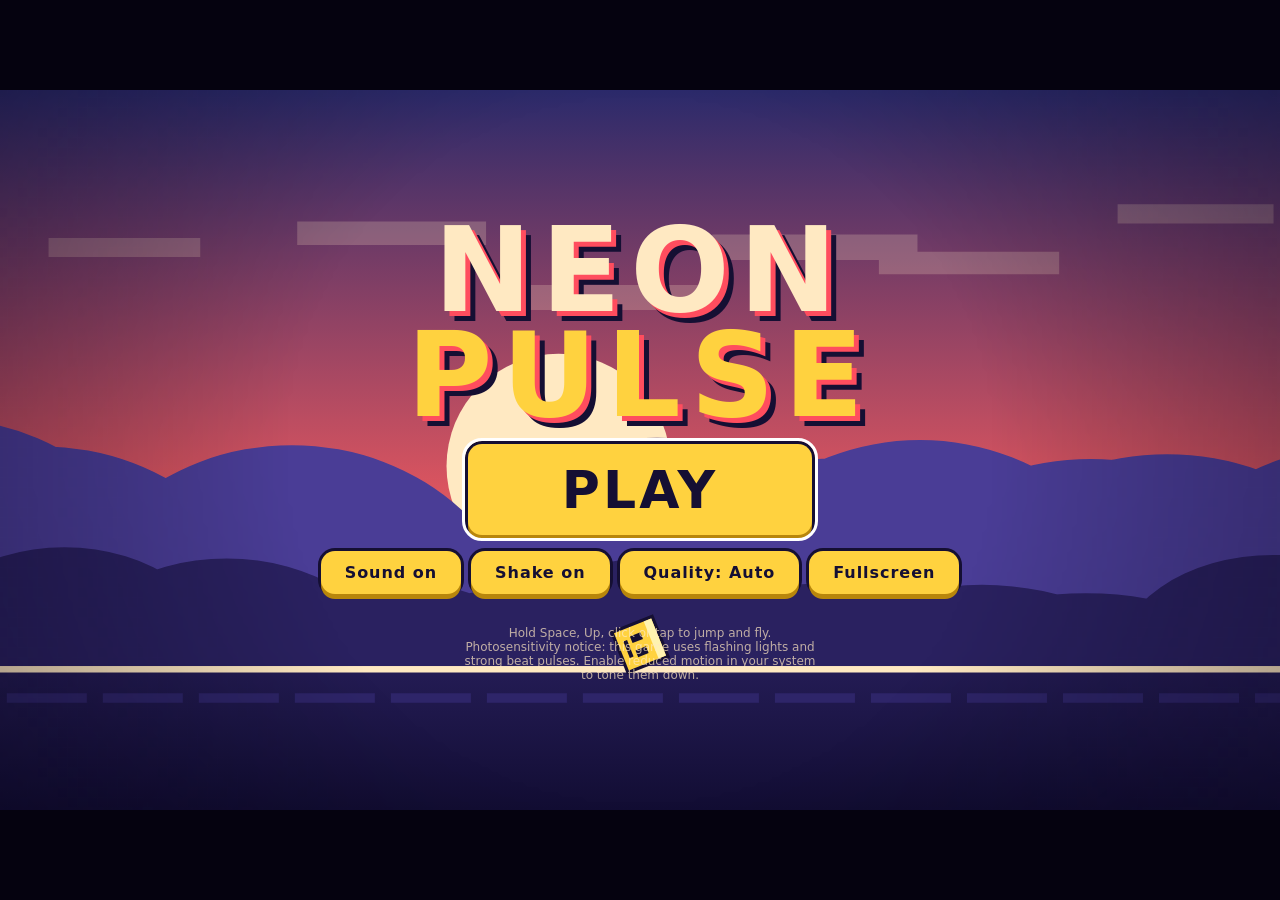
<file: ai-game-shelf/games/claude/play.html>
<!doctype html>
<html lang="en"><head><meta charset="utf-8">
<meta name="viewport" content="width=device-width,initial-scale=1,viewport-fit=cover,user-scalable=no">
<meta name="theme-color" content="#0b0620"><meta name="apple-mobile-web-app-capable" content="yes">
<link rel="manifest" href="data:application/manifest+json,%7B%22name%22%3A%22Neon%20Pulse%22%2C%22display%22%3A%22fullscreen%22%2C%22orientation%22%3A%22landscape%22%2C%22background_color%22%3A%22%230b0620%22%7D">
<title>Neon Pulse</title>
<style>
:root{color-scheme:dark;--bg:#150f33;--c1:#2ee6c0;--c2:#ff4d5e;--ink:#ffe9c2}
*{box-sizing:border-box}
html,body{margin:0;height:100%;background:var(--bg);overflow:hidden;overscroll-behavior:none;touch-action:none;user-select:none;-webkit-user-select:none;-webkit-tap-highlight-color:transparent;font-family:'Trebuchet MS','Segoe UI',system-ui,sans-serif;color:var(--ink)}
canvas{position:fixed;inset:0;width:100%;height:100%;display:block}
#ui{position:fixed;inset:0;pointer-events:none;padding:env(safe-area-inset-top,0) env(safe-area-inset-right,0) env(safe-area-inset-bottom,0) env(safe-area-inset-left,0)}
.scr{position:absolute;inset:0;display:flex;flex-direction:column;align-items:center;justify-content:center;gap:16px;opacity:0;visibility:hidden;transform:translateY(14px) scale(.98);transition:opacity .3s cubic-bezier(.2,.8,.2,1),transform .3s cubic-bezier(.2,.8,.2,1),visibility 0s .3s;text-align:center}
.scr.on{opacity:1;visibility:visible;transform:none;pointer-events:auto;transition-delay:0s}
h1{margin:0;font-size:clamp(48px,13vh,120px);line-height:.9;font-weight:900;letter-spacing:.08em;color:#ffe9c2;text-shadow:5px 5px 0 #ff4d5e,10px 10px 0 #150f33}
h1 span{color:#ffd23f;text-shadow:5px 5px 0 #ff4d5e,10px 10px 0 #150f33}
h2{margin:0;font-size:clamp(32px,8vh,64px);font-weight:900;letter-spacing:.1em;text-shadow:4px 4px 0 #ff4d5e}
.glass{background:#150f33ee;border:4px solid #ffe9c2;border-radius:20px;padding:20px 28px;box-shadow:0 8px 0 #000a}
button{font:inherit;color:#150f33;border:0;cursor:pointer;font-weight:900;letter-spacing:.06em;border-radius:14px;padding:12px 24px;background:#ffd23f;box-shadow:0 5px 0 #b8860b,0 0 0 3px #150f33;transition:transform .15s cubic-bezier(.2,.8,.2,1),box-shadow .15s;pointer-events:auto}
button:hover{transform:translateY(-2px);box-shadow:0 7px 0 #b8860b,0 0 0 3px #150f33}
button:active{transform:translateY(4px);box-shadow:0 1px 0 #b8860b,0 0 0 3px #150f33}
button:focus-visible{outline:3px solid #fff;outline-offset:3px}
.big{font-size:clamp(28px,7vh,52px);padding:.3em 1.8em}
@keyframes idle{to{box-shadow:inset 0 0 0 2px #fff,0 0 36px rgba(255,61,242,.8)}}
.row{display:flex;gap:10px;flex-wrap:wrap;justify-content:center}
small{opacity:.7;max-width:46ch;font-size:12px}
#bPause{position:fixed;top:calc(12px + env(safe-area-inset-top,0px));right:calc(12px + env(safe-area-inset-right,0px));padding:8px 16px;opacity:0;visibility:hidden}
#bPause.on{opacity:.7;visibility:visible}
#dbg{position:fixed;left:8px;top:8px;font:12px monospace;white-space:pre;background:rgba(0,0,0,.6);padding:6px 8px;border-radius:6px;display:none;pointer-events:none}
#rot{position:fixed;inset:0;background:var(--bg);display:none;align-items:center;justify-content:center;font-size:22px;font-weight:800;letter-spacing:.1em;z-index:9;text-align:center;padding:24px}
@media (orientation:portrait) and (max-width:700px){#rot{display:flex}}
@media (prefers-reduced-motion:reduce){.big{animation:none}.scr{transition-duration:.01s}}
</style></head><body>
<canvas id="c"></canvas>
<div id="ui">
 <section id="menu" class="scr on">
  <h1>NEON<br><span>PULSE</span></h1>
  <button id="bPlay" class="big" aria-label="Play">PLAY</button>
  <div class="row"><button id="bSnd" aria-label="Toggle sound">Sound on</button><button id="bShk" aria-label="Toggle screen shake">Shake on</button><button id="bQ" aria-label="Quality">Quality: Auto</button><button id="bFS" aria-label="Fullscreen">Fullscreen</button></div>
  <p id="best" style="margin:0;font-weight:800;letter-spacing:.1em"></p>
  <small>Hold Space, Up, click or tap to jump and fly. Photosensitivity notice: this game uses flashing lights and strong beat pulses. Enable reduced motion in your system to tone them down.</small>
 </section>
 <section id="pause" class="scr"><div class="glass" style="display:flex;flex-direction:column;gap:12px;align-items:center"><h2>PAUSED</h2><button id="bRes">Resume</button><button id="bRst">Restart</button><button id="bMenu">Menu</button></div></section>
 <section id="done" class="scr"><div class="glass" style="display:flex;flex-direction:column;gap:12px;align-items:center"><h2>LEVEL COMPLETE</h2><p id="stats" style="margin:0;font-weight:800;letter-spacing:.08em"></p><button id="bRep">Replay</button><button id="bMenu2">Menu</button></div></section>
</div>
<button id="bPause" aria-label="Pause">II</button>
<div id="dbg"></div>
<div id="rot">Rotate your device to landscape</div>
<script>
(()=>{'use strict';
/* ===== TUNABLE CONSTANTS ===== */
const W=1600,H=900,GROUND=720,CEIL=130,B=60,S=54,DT=1/120;      // logical 16:9 world, block size, player size, 120 Hz physics
const BPM=128,SPEED=380,BEATPX=SPEED*60/BPM;                     // level BPM, scroll speed px/s
const G=2800,JUMP=900,PAD=1150,SHIPUP=2500,SHIPDN=2200,SHIPMAX=520;
const BUF=4,COYOTE=2,RESTART_DELAY=.14,LOOKAHEAD=.15,AUDIO_OFFSET=.02,PMAX=360;
const C1='#2ee6c0',C2='#ff4d5e',C3='#ffd23f',INK='#150f33',CREAM='#ffe9c2';

/* ===== STORAGE (versioned, falls back to memory) ===== */
const sd={v:1,best:0,att:0,shake:true,mute:false,q:0};
try{const s=JSON.parse(localStorage.getItem('neonpulse1')||'null');if(s&&s.v===1)Object.assign(sd,s)}catch(e){}
const save=()=>{try{localStorage.setItem('neonpulse1',JSON.stringify(sd))}catch(e){}};

/* ===== LEVEL DSL: A(beat,type,height,widthBlocks,heightBlocks) ===== 
   types: 0 spike, 1 block, 2 pad, 3 ship portal, 4 cube portal, 6 ceiling block, 7 finish.
   To add a pattern: push a function(beat) into PAT that calls A(...) and returns beats used; add its index to SEQ. */
const raw=[];const A=(b,t,h=0,w=1,hh=1)=>raw.push([b*BEATPX,t,h,w,hh]);
const PAT=[
 b=>{A(b,0);return 3},
 b=>{A(b,0);A(b+.3,0);return 3.5},
 b=>{A(b,1,0,2,1);A(b+1.2,0);return 4},
 b=>{A(b,2);A(b+.5,0);A(b+.7,0);return 3.5},
 b=>{A(b,3);for(let k=0;k<8;k++){const t=b+3+k*2.5,n=3+k%3;k%2?A(t,6,0,1,n):A(t,1,0,1,n)}A(b+24,4);return 28},
 b=>{A(b,0);A(b+1.4,0);return 3.5},
 b=>{A(b,0);A(b+1.5,0);A(b+3,0);return 4.5}];
const SEQ=[0,0,1,0,6,2,5,1,3,0,2,6,1,5,4,2,0,1,3,6,5,2,1,4,0,3,2,6,1,5,0];
let bt0=4;for(const i of SEQ)bt0+=PAT[i](bt0);
A(bt0+2,7);
raw.sort((a,b)=>a[0]-b[0]);
const N=raw.length,LV=new Float32Array(N*5);let FIN=0;
raw.forEach((r,i)=>{const[x,t,h,w,hh]=r;let y,ww=B,hg=B;
 if(t===0)y=GROUND-h*B-B;else if(t===1){y=GROUND-(h+hh)*B;ww=w*B;hg=hh*B}
 else if(t===2){y=GROUND-h*B-14;hg=14}else if(t===3||t===4){y=0;ww=50;hg=H}
 else if(t===6){y=CEIL;ww=w*B;hg=hh*B}else{y=0;ww=10;hg=H;FIN=x}
 LV.set([x,y,ww,hg,t],i*5)});

/* ===== AUDIO (all synthesized) ===== */
let ac,musG,sfxG,runG,nb,stepN=0,stepT=0,muted=sd.mute;const STEP=60/BPM/4;
const CH=[0,-4,3,-2],BASSP=[1,0,0,1,0,0,1,0,1,0,0,1,0,0,1,0],ARP=[0,3,7,12,7,3,10,7];
function initAudio(){if(ac)return;try{ac=new(window.AudioContext||window.webkitAudioContext)()}catch(e){return}
 const comp=ac.createDynamicsCompressor(),m=ac.createGain();m.gain.value=muted?0:.8;musG=ac.createGain();sfxG=ac.createGain();musG.gain.value=.55;sfxG.gain.value=.9;
 musG.connect(m);sfxG.connect(m);m.connect(comp);comp.connect(ac.destination);ac.master=m;
 nb=ac.createBuffer(1,ac.sampleRate*.5,ac.sampleRate);const d=nb.getChannelData(0);for(let i=0;i<d.length;i++)d[i]=Math.random()*2-1}
function tone(f,t,d,ty,v,dst,f2){const o=ac.createOscillator(),g=ac.createGain();o.type=ty;o.frequency.setValueAtTime(f,t);if(f2)o.frequency.exponentialRampToValueAtTime(f2,t+d);
 g.gain.setValueAtTime(.0001,t);g.gain.exponentialRampToValueAtTime(v,t+.01);g.gain.exponentialRampToValueAtTime(.0001,t+d);o.connect(g);g.connect(dst);o.start(t);o.stop(t+d+.02)}
function noise(t,d,v,hp,dst){const s=ac.createBufferSource(),f=ac.createBiquadFilter(),g=ac.createGain();s.buffer=nb;f.type='highpass';f.frequency.value=hp;
 g.gain.setValueAtTime(v,t);g.gain.exponentialRampToValueAtTime(.0001,t+d);s.connect(f);f.connect(g);g.connect(dst);s.start(t);s.stop(t+d)}
function playStep(s,t){const p=s&15,bar=s>>4,root=110*Math.pow(2,CH[bar&3]/12),o=runG;
 if(p%4===0)tone(130,t,.16,'sine',.8,o,45);
 if(p===4||p===12){noise(t,.12,.22,2200,o);tone(190,t,.07,'triangle',.18,o)}
 if(p&1)noise(t,.03,.06,8000,o);
 if(BASSP[p])tone(root/2,t,STEP*2,'triangle',.4,o);
 tone(root*2*Math.pow(2,ARP[p&7]/12),t,STEP*.8,'triangle',.07,o);
 if(bar>=2&&p%8===6)tone(root*4*Math.pow(2,ARP[(bar+p)&7]/12),t,STEP*2.5,'sine',.1,o);
 if(p===0){tone(root*2,t,STEP*14,'sine',.07,o);tone(root*3,t,STEP*14,'sine',.05,o)}}
function musicStop(){if(!runG)return;const g=runG;runG=null;g.gain.setTargetAtTime(0,ac.currentTime,.03);setTimeout(()=>g.disconnect(),400)}
function musicStart(){if(!ac)return;musicStop();runG=ac.createGain();runG.connect(musG);stepN=0;stepT=ac.currentTime+AUDIO_OFFSET}
function pump(){if(runG&&ac.state==='running')while(stepT<ac.currentTime+LOOKAHEAD){playStep(stepN++,stepT);stepT+=STEP}}
function sfx(n){try{sfx0(n)}catch(e){}}
function sfx0(n){if(!ac||ac.state!=='running')return;const t=ac.currentTime;
 switch(n){case'jump':tone(420,t,.09,'sine',.3,sfxG,900);break;case'pad':tone(300,t,.16,'triangle',.35,sfxG,1200);break;
 case'portal':tone(200,t,.3,'sawtooth',.15,sfxG,1000);break;case'hover':tone(900,t,.03,'sine',.06,sfxG);break;case'click':tone(660,t,.06,'triangle',.2,sfxG,990);break;
 case'die':noise(t,.35,.5,300,sfxG);tone(300,t,.4,'sawtooth',.25,sfxG,40);break;
 case'win':for(let i=0;i<5;i++)tone(440*Math.pow(2,[0,4,7,12,16][i]/12),t+i*.09,.3,'triangle',.25,sfxG)}}

/* ===== CANVAS / SCALER ===== */
const cv=document.getElementById('c'),ctx=cv.getContext('2d',{alpha:false});
let rs=1,pcap=PMAX,sc=1,ox=0,oy=0,slow=0,good=0,qi=sd.q;
function resize(){const d=Math.min(window.devicePixelRatio||1,2)*rs;cv.width=Math.max(2,innerWidth*d|0);cv.height=Math.max(2,innerHeight*d|0);
 sc=Math.min(cv.width/W,cv.height/H);ox=(cv.width-W*sc)/2;oy=(cv.height-H*sc)/2}
const mk=(w,h,f)=>{const c=document.createElement('canvas');c.width=w;c.height=h;f(c.getContext('2d'));return c};
const spr={
 spike:mk(64,64,g=>{g.lineJoin='round';g.beginPath();g.moveTo(5,61);g.lineTo(32,5);g.lineTo(59,61);g.closePath();g.fillStyle='#ff4d5e';g.fill();g.lineWidth=7;g.strokeStyle='#150f33';g.stroke();g.beginPath();g.moveTo(20,50);g.lineTo(32,24);g.lineTo(38,38);g.fillStyle='rgba(255,233,194,.55)';g.fill()}),
 block:mk(64,64,g=>{g.fillStyle='#150f33';g.fillRect(0,0,64,64);g.fillStyle='#3d2f8f';g.fillRect(5,5,54,54);g.fillStyle='#7a68e0';g.fillRect(5,5,54,12);g.fillStyle='#ffe9c2';g.fillRect(5,5,54,3)}),
 glow:mk(128,128,g=>{const r=g.createRadialGradient(64,64,0,64,64,64);r.addColorStop(0,'rgba(255,233,194,.55)');r.addColorStop(1,'rgba(255,233,194,0)');g.fillStyle=r;g.fillRect(0,0,128,128)}),
 vig:mk(256,144,g=>{const r=g.createRadialGradient(128,72,70,128,72,170);r.addColorStop(0,'rgba(0,0,0,0)');r.addColorStop(1,'rgba(10,5,30,.45)');g.fillStyle=r;g.fillRect(0,0,256,144)})};
const gSky=ctx.createLinearGradient(0,0,0,H);gSky.addColorStop(0,'#2b2a6b');gSky.addColorStop(.55,'#d9545f');gSky.addColorStop(1,'#ffb870');
const gGnd=ctx.createLinearGradient(0,GROUND,0,H);gGnd.addColorStop(0,'#241c55');gGnd.addColorStop(1,'#120d33');
// deterministic scenery
let seed=7;const rnd=()=>(seed=(seed*16807)%2147483647)/2147483647;
const STR=new Float32Array(300),BLD=new Float32Array(90),MID=new Float32Array(48);
for(let i=0;i<100;i++){STR[i*3]=rnd()*W;STR[i*3+1]=rnd()*500;STR[i*3+2]=1+rnd()*2.5}
for(let i=0;i<30;i++){BLD[i*3]=i*110+rnd()*40;BLD[i*3+1]=60+rnd()*60;BLD[i*3+2]=80+rnd()*260}
for(let i=0;i<12;i++){MID[i*4]=i*260+rnd()*80;MID[i*4+1]=150+rnd()*350;MID[i*4+2]=24+rnd()*50;MID[i*4+3]=rnd()*6}

/* ===== PARTICLES (pooled typed arrays) ===== */
const pX=new Float32Array(PMAX),pY=new Float32Array(PMAX),pVX=new Float32Array(PMAX),pVY=new Float32Array(PMAX),pL=new Float32Array(PMAX),pM=new Float32Array(PMAX),pS=new Float32Array(PMAX),pG=new Float32Array(PMAX),pK=new Uint8Array(PMAX);let pc=0,pAlive=0;
function spawn(x,y,vx,vy,l,s,k,g){if(++pc>=pcap)pc=0;pX[pc]=x;pY[pc]=y;pVX[pc]=vx;pVY[pc]=vy;pL[pc]=pM[pc]=l;pS[pc]=s;pK[pc]=k;pG[pc]=g}
function stepParticles(){pAlive=0;for(let i=0;i<PMAX;i++)if(pL[i]>0){pL[i]-=DT;pVY[i]+=pG[i]*DT;pX[i]+=pVX[i]*DT;pY[i]+=pVY[i]*DT;pAlive++}}
const TR=28,trx=new Float32Array(TR),try_=new Float32Array(TR);let trN=0,trI=0;

/* ===== GAME STATE ===== */
const pl={x:0,y:GROUND,px:0,py:GROUND,vy:0,mode:0,ground:true,rot:0,sq:1,morph:1,tilt:0};
let st='menu',simT=0,clk=0,att=sd.att,jumps=0,lo=0,coy=0,buf=0,pressed=false,kHeld=0,pHeld=0,gHeld=false,gPrev=false,deadT=0,flash=0,shake=0,bflash=0,newBest=false,tk=0,pctStr='0%',attStr='';
const reduced=matchMedia('(prefers-reduced-motion: reduce)').matches;
const shakeOn=()=>sd.shake&&!reduced;
const progress=()=>Math.min(100,pl.x/FIN*100|0);
function restart(){pl.x=pl.px=0;pl.y=pl.py=GROUND;pl.vy=0;pl.mode=0;pl.ground=true;pl.rot=0;pl.sq=1;pl.morph=1;pl.tilt=0;lo=0;simT=0;clk=0;coy=0;buf=0;jumps=0;trN=0;trI=0;
 att=++sd.att;attStr='ATTEMPT '+att;st='play';flash=0;shake=0;musicStart();show(null);document.getElementById('bPause').classList.add('on')}
function die(){st='dead';deadT=0;const p=progress();newBest=p>sd.best;if(newBest){sd.best=p;bflash=1.2}save();
 if(shakeOn()){shake=18;flash=.55}
 for(let i=0;i<30;i++){const a=Math.random()*6.283,v=150+Math.random()*450;spawn(pl.x+S/2,pl.y-S/2,Math.cos(a)*v,Math.sin(a)*v-200,.7+Math.random()*.5,5+Math.random()*7,i&1,1800)}
 sfx('die');musicStop()}
function win(){st='done';sd.best=100;save();sfx('win');musicStop();
 for(let i=0;i<90;i++)spawn(pl.x+Math.random()*W*.6,200+Math.random()*300,(Math.random()-.5)*500,-300-Math.random()*400,1.6+Math.random(),4+Math.random()*5,i%4,900);
 document.getElementById('stats').textContent='Attempts '+att+'   Time '+simT.toFixed(1)+'s   Jumps '+jumps;show('done');document.getElementById('bPause').classList.remove('on')}

function step(){
 simT+=DT;pl.px=pl.x;pl.py=pl.y;const wg=pl.ground;
 const held=kHeld>0||pHeld>0||gHeld;
 if(pressed){buf=BUF;pressed=false}else if(buf>0)buf--;
 pl.x+=SPEED*DT;let vy=pl.vy;
 if(pl.mode===0){
  if(wg)coy=COYOTE;else if(coy>0)coy--;
  if((buf>0&&coy>0)||(held&&wg)){vy=-JUMP;coy=0;buf=0;pl.sq=1.25;jumps++;sfx('jump')}
  vy+=G*DT;pl.y+=vy*DT;pl.ground=false;
  if(pl.y>=GROUND){pl.y=GROUND;vy=0;pl.ground=true}
 }else{
  vy+=(held?-SHIPUP:SHIPDN)*DT;vy=vy>SHIPMAX?SHIPMAX:vy<-SHIPMAX?-SHIPMAX:vy;pl.y+=vy*DT;
  if(pl.y>GROUND){pl.y=GROUND;vy=0}if(pl.y<CEIL+S){pl.y=CEIL+S;vy=0}
 }
 pl.vy=vy;
 while(lo<N&&LV[lo*5]+LV[lo*5+2]<pl.x-440)lo++;
 const l=pl.x+5,r=pl.x+S-5,t=pl.y-S+5,bt=pl.y;
 for(let i=lo;i<N;i++){const k=i*5,x=LV[k];if(x>r)break;const w=LV[k+2];if(x+w<l)continue;const y=LV[k+1],h=LV[k+3],ty=LV[k+4];
  if(ty===0){if(r>x+w*.3&&l<x+w*.7&&bt>y+h*.35&&t<y+h)return die()}
  else if(ty===1||ty===6){if(r>x&&l<x+w&&bt>y&&t<y+h){
    if(ty===1&&pl.py<=y+14&&pl.vy>=0){pl.y=y;pl.vy=0;if(pl.mode===0)pl.ground=true}else return die()}}
  else if(ty===2){if(r>x&&l<x+w&&bt>y&&pl.vy>-PAD*.9){pl.vy=-PAD;pl.ground=false;pl.sq=1.3;sfx('pad')}}
  else if(ty===3||ty===4){if(r>x&&l<x+w){const m=ty===3?1:0;if(pl.mode!==m){pl.mode=m;pl.morph=0;sfx('portal');for(let q=0;q<16;q++){const a=q*.39;spawn(pl.x+S/2,pl.y-S/2,Math.cos(a)*300,Math.sin(a)*300,.5,6,m?0:1,0)}}}}
  else if(ty===7){if(l>x)return win()}}
 if(pl.ground&&!wg){pl.sq=.78;for(let q=0;q<5;q++)spawn(pl.x+S/2,pl.y,(Math.random()-.5)*200-SPEED*.3,-Math.random()*120,.35,5,2,0)}
 if(pl.mode===0){if(!pl.ground)pl.rot+=2.74*DT;else{const g=Math.PI/2,tg=Math.round(pl.rot/g)*g;pl.rot+=(tg-pl.rot)*Math.min(1,DT*25)}}
 else pl.tilt+=(Math.atan2(pl.vy,SPEED*.9)-pl.tilt)*.15;
 pl.sq+=(1-pl.sq)*.1;if(pl.morph<1)pl.morph=Math.min(1,pl.morph+DT*4);
 if((++tk&1)===0){trx[trI]=pl.x+S/2;try_[trI]=pl.y-S/2;trI=(trI+1)%TR;if(trN<TR)trN++}
 if(pl.ground&&pl.mode===0&&(tk&7)===0)spawn(pl.x,pl.y,-SPEED*.25,-Math.random()*60,.25,3,2,0)
}
function tick(){
 if(st==='play')step();
 if(st==='play'||st==='dead'||st==='done')stepParticles();
 if(st==='dead'){deadT+=DT;if(deadT>=RESTART_DELAY)restart()}
 if(flash>0)flash=Math.max(0,flash-DT*2.5);if(shake>0)shake=Math.max(0,shake-DT*40);if(bflash>0)bflash-=DT;
}

/* ===== RENDER ===== */
const lerp=(a,b,t)=>a+(b-a)*t;
function drawCube(x,y,rot,sx,sy){ctx.save();ctx.translate(x,y);ctx.rotate(rot);ctx.scale(sx,sy);
 ctx.fillStyle=INK;ctx.fillRect(-29,-29,58,58);ctx.fillStyle=C3;ctx.fillRect(-25,-25,50,50);ctx.fillStyle='#fff3b0';ctx.fillRect(-25,-25,50,10);
 ctx.fillStyle=INK;ctx.fillRect(-14,-6,9,14);ctx.fillRect(5,-6,9,14);ctx.fillRect(-11,13,22,5);ctx.restore()}
function drawShip(x,y,tilt,s){ctx.save();ctx.translate(x,y);ctx.rotate(tilt);ctx.scale(s,s);
 ctx.lineJoin='round';ctx.beginPath();ctx.moveTo(40,0);ctx.lineTo(-32,-24);ctx.lineTo(-32,24);ctx.closePath();ctx.fillStyle=C1;ctx.fill();ctx.lineWidth=7;ctx.strokeStyle=INK;ctx.stroke();
 ctx.fillStyle=INK;ctx.fillRect(-15,-28,30,28);ctx.fillStyle=C3;ctx.fillRect(-11,-24,22,20);ctx.restore()}
function draw(a){
 const menu=st==='menu',beat=clk*BPM/60,fr=beat-Math.floor(beat),pulse=Math.pow(1-fr,3);
 ctx.setTransform(1,0,0,1,0,0);ctx.fillStyle='#05020f';ctx.fillRect(0,0,cv.width,cv.height);
 ctx.setTransform(sc,0,0,sc,ox,oy);ctx.save();ctx.beginPath();ctx.rect(0,0,W,H);ctx.clip();
 const px=lerp(pl.px,pl.x,a),py=lerp(pl.py,pl.y,a);
 const cx=(menu?clk*SPEED:px)-380,z=1+.012*pulse*(reduced?0:1);
 if(shake>0){ctx.translate((Math.random()-.5)*shake,(Math.random()-.5)*shake)}
 ctx.translate(W/2,H/2);ctx.scale(z,z);ctx.translate(-W/2,-H/2);
 ctx.fillStyle=gSky;ctx.fillRect(-40,-40,W+80,H+80);
 const sunX=((1100-cx*.015)%2400+2400)%2400-400;ctx.fillStyle=CREAM;ctx.beginPath();ctx.arc(sunX,470,140+10*pulse,0,6.283);ctx.fill();
 ctx.fillStyle='rgba(255,233,194,.22)';ctx.beginPath();
 for(let i=0;i<12;i++){const x=((MID[i*4]-cx*.06)%3200+3200)%3200-200;if(x<W){const q=MID[i*4+2];ctx.rect(x,MID[i*4+1]*.5,q*4,q*.5)}}ctx.fill();
 ctx.fillStyle='#4a3d96';ctx.beginPath();
 for(let i=0;i<30;i++){const x=((BLD[i*3]-cx*.1)%3300+3300)%3300-300;if(x<W+400){ctx.moveTo(x+300,GROUND);ctx.ellipse(x,GROUND,300,120+BLD[i*3+2]*.6,0,0,Math.PI,true)}}ctx.fill();
 ctx.fillStyle='#2a2160';ctx.beginPath();
 for(let i=0;i<30;i++){const x=((BLD[i*3]*1.7-cx*.3)%5600+5600)%5600-300;if(x<W+300){ctx.moveTo(x+200,GROUND);ctx.ellipse(x,GROUND,200,70+BLD[i*3+2]*.25+pulse*6,0,0,Math.PI,true)}}ctx.fill();
 ctx.fillStyle=gGnd;ctx.fillRect(0,GROUND,W,H-GROUND);
 ctx.fillStyle='#2e2569';ctx.beginPath();for(let i=-2;i<16;i++)ctx.rect(i*120-(cx%120),GROUND+34,100,12);ctx.fill();
 ctx.fillStyle=CREAM;ctx.fillRect(0,GROUND,W,8+6*pulse);
 if(menu){ // bouncing icon, jumps on every beat
  const jy=Math.sin(Math.min(1,fr*1.6)*Math.PI)*170;drawCube(W*.5,GROUND-S/2-jy,fr*Math.PI/2,1+.08*pulse,1+.08*pulse)}
 else{
  // objects (culled by index window + screen x)
  const d=pulse*2.5;
  for(let i=lo;i<N;i++){const k=i*5,x=LV[k]-cx;if(x>W+40)break;const w=LV[k+2];if(x+w<-40)continue;const y=LV[k+1],h=LV[k+3],ty=LV[k+4];
   if(ty===0)ctx.drawImage(spr.spike,x-d,y-d,w+2*d,h+2*d);
   else if(ty===1||ty===6)ctx.drawImage(spr.block,x-d,y-d,w+2*d,h+2*d);
   else if(ty===2){ctx.fillStyle=C3;ctx.fillRect(x+6,y,w-12,h);ctx.globalCompositeOperation='source-over';ctx.drawImage(spr.glow,x-20,y-30,100,70);ctx.globalCompositeOperation='source-over'}
   else if(ty===3||ty===4){ctx.strokeStyle=ty===3?C1:C3;ctx.lineWidth=7;ctx.beginPath();ctx.ellipse(x+25,GROUND-170,22+d*2,110+d*3,0,0,6.283);ctx.stroke();ctx.globalCompositeOperation='source-over';ctx.globalAlpha=.5;ctx.drawImage(spr.glow,x-35,GROUND-300,120,260);ctx.globalCompositeOperation='source-over';ctx.globalAlpha=1}
   else if(ty===7){ctx.fillStyle='#fff';ctx.globalAlpha=.8;ctx.fillRect(x,0,10,H);ctx.globalAlpha=1}}
  if(ty_ok()){
   // trail ribbon
   ctx.strokeStyle=pl.mode?C1:C3;ctx.lineCap='round';ctx.lineJoin='round';ctx.globalCompositeOperation='source-over';
   for(let p=0;p<2;p++){ctx.globalAlpha=p?.5:.2;ctx.lineWidth=p?5:16;ctx.beginPath();
    for(let i=0;i<trN;i++){const j=(trI-trN+i+TR*2)%TR,x=trx[j]-cx;i?ctx.lineTo(x,try_[j]):ctx.moveTo(x,try_[j])}
    ctx.lineTo(px+S/2-cx,py-S/2);ctx.stroke()}
   ctx.globalAlpha=1;ctx.globalCompositeOperation='source-over';
   const e=1-Math.pow(1-pl.morph,3),m=.4+.6*e;
   if(pl.mode===0)drawCube(px+S/2-cx,py-S/2,pl.rot,(2-pl.sq)*m,pl.sq*m);else drawShip(px+S/2-cx,py-S/2,pl.tilt,m)}
 }
 // particles (additive)
 ctx.globalCompositeOperation='source-over';
 for(let k=0;k<4;k++){ctx.fillStyle=k===0?C1:k===1?C2:k===2?'#ffffff':C3;
  for(let i=0;i<PMAX;i++)if(pL[i]>0&&pK[i]===k){ctx.globalAlpha=pL[i]/pM[i];const s=pS[i];ctx.fillRect(pX[i]-cx-s/2,pY[i]-s/2,s,s)}}
 ctx.globalAlpha=1;ctx.globalCompositeOperation='source-over';
 ctx.restore();
 // overlays in logical space
 ctx.save();ctx.beginPath();ctx.rect(0,0,W,H);ctx.clip();
 ctx.drawImage(spr.vig,0,0,W,H);
 if(flash>0){ctx.fillStyle=C2;ctx.globalAlpha=flash*.5;ctx.fillRect(0,0,W,H);ctx.globalAlpha=1}
 if(!menu){
  const p=progress(),s=p+'%';if(s!==pctStr)pctStr=s;
  ctx.fillStyle='rgba(255,255,255,.2)';ctx.fillRect(W*.2,26,W*.6,8);ctx.fillStyle=C1;ctx.fillRect(W*.2,26,W*.6*Math.min(1,pl.x/FIN),8);
  ctx.font='900 30px "Trebuchet MS","Segoe UI",system-ui,sans-serif';ctx.textAlign='center';ctx.fillStyle='#fff';ctx.fillText(pctStr,W/2,72);
  if(st==='play'&&simT<2.2){ctx.globalAlpha=Math.min(1,2.2-simT);ctx.font='900 64px "Trebuchet MS",system-ui,sans-serif';ctx.fillText(attStr,W/2,H*.38);ctx.globalAlpha=1}
  if(st==='dead'&&newBest&&bflash>0){ctx.fillStyle=C3;ctx.font='900 56px "Trebuchet MS",system-ui,sans-serif';ctx.fillText('NEW BEST '+sd.best+'%',W/2,H*.38)}}
 ctx.restore()}
const ty_ok=()=>st==='play'||st==='pause';

/* ===== LOOP ===== */
let last=0,acc=0,raf=0,dbgOn=false,dbgT=0,fpsE=60;const dbg=document.getElementById('dbg');
function frame(ts){raf=requestAnimationFrame(frame);let dt=(ts-last)/1000;last=ts;if(!(dt>0))dt=DT;if(dt>.1)dt=.1;
 if(gpOn){const g=navigator.getGamepads()[0];gHeld=!!(g&&g.buttons[0]&&g.buttons[0].pressed);if(gHeld&&!gPrev)pressed=true;gPrev=gHeld}
 if(st!=='pause'){acc+=dt;clk+=dt;while(acc>=DT){try{tick()}catch(e){}acc-=DT}}
 if(ac){try{pump()}catch(e){}}draw(acc/DT);
 const ms=dt*1000;fpsE=lerp(fpsE,1/dt,.05);
 if(qi===0){if(ms>20.5)slow++;else slow=0;if(ms<18)good++;else good=0;
  if(slow>=30){rs=Math.max(.6,rs-.15);pcap=Math.max(120,pcap-80);slow=0;resize()}
  else if(good>=300&&rs<1){rs=Math.min(1,rs+.1);pcap=Math.min(PMAX,pcap+40);good=0;resize()}}
 if(dbgOn&&ts-dbgT>250){dbgT=ts;const m=performance.memory;dbg.textContent='FPS '+fpsE.toFixed(0)+'\nframe '+ms.toFixed(1)+' ms\nheap '+(m?(m.usedJSHeapSize/1048576).toFixed(1)+' MB':'n/a')+'\nparticles '+pAlive+'\nres '+rs.toFixed(2)}}
let gpOn=false;addEventListener('gamepadconnected',()=>gpOn=true);

/* ===== INPUT ===== */
const KB={Space:1,ArrowUp:2,KeyW:4};
function onKD(e){const c=e.code;
 if(c==='F3'){e.preventDefault();dbgOn=!dbgOn;dbg.style.display=dbgOn?'block':'none';return}
 if(c==='KeyM'){toggleMute();return}
 if(c==='KeyF'){fs();return}
 if(c==='Escape'||c==='KeyP'){if(st==='play')doPause();else if(st==='pause')resume();return}
 if(KB[c]&&st==='play'){e.preventDefault();if(!e.repeat)pressed=true;kHeld|=KB[c]}}
function onKU(e){if(KB[e.code])kHeld&=~KB[e.code]}
function onPD(e){if(e.target.closest&&e.target.closest('button'))return;if(st==='play'){pressed=true;pHeld++}}
function onPU(){pHeld=Math.max(0,pHeld-1)}
addEventListener('keydown',onKD);addEventListener('keyup',onKU);addEventListener('pointerdown',onPD);addEventListener('pointerup',onPU);addEventListener('pointercancel',onPU);
addEventListener('contextmenu',e=>e.preventDefault());addEventListener('resize',resize);
addEventListener('blur',()=>{kHeld=0;pHeld=0;if(st==='play')doPause()});
document.addEventListener('visibilitychange',()=>{if(document.hidden){cancelAnimationFrame(raf);raf=0;if(ac)ac.suspend();if(st==='play')doPause()}
 else if(!raf){last=performance.now();raf=requestAnimationFrame(frame);if(ac&&st!=='pause')ac.resume()}});

/* ===== UI ===== */
const $=id=>document.getElementById(id),scr={menu:$('menu'),pause:$('pause'),done:$('done')};
function show(id){for(const k in scr)scr[k].classList.toggle('on',k===id);const el=id&&scr[id].querySelector('button');if(el)el.focus({preventScroll:true})}
function doPause(){if(st!=='play')return;st='pause';if(ac)ac.suspend();show('pause')}
function resume(){if(st!=='pause')return;st='play';if(ac)ac.resume();show(null)}
function toMenu(){st='menu';clk=0;show('menu');$('bPause').classList.remove('on');$('best').textContent=sd.best?'Best '+sd.best+'%':'';if(ac){ac.resume();musicStart()}}
function toggleMute(){muted=!muted;sd.mute=muted;save();if(ac)ac.master.gain.value=muted?0:.8;$('bSnd').textContent=muted?'Sound off':'Sound on'}
function fs(){const d=document.documentElement;if(document.fullscreenElement)document.exitFullscreen();else if(d.requestFullscreen)d.requestFullscreen().catch(()=>{})}
const QN=['Auto','Low','Medium','High'];
function setQ(){qi=(qi+1)%4;sd.q=qi;save();$('bQ').textContent='Quality: '+QN[qi];rs=qi===1?.6:qi===2?.85:1;pcap=qi===1?120:PMAX;resize()}
$('bPlay').onclick=()=>{initAudio();if(ac)ac.resume();sfx('click');restart()};
$('bPause').onclick=doPause;$('bRes').onclick=()=>{sfx('click');resume()};
$('bRst').onclick=()=>{if(ac)ac.resume();sfx('click');restart()};$('bRep').onclick=$('bRst').onclick;
$('bMenu').onclick=$('bMenu2').onclick=()=>{sfx('click');toMenu()};
$('bSnd').onclick=toggleMute;$('bShk').onclick=()=>{sd.shake=!sd.shake;save();$('bShk').textContent=sd.shake?'Shake on':'Shake off'};
$('bQ').onclick=setQ;$('bFS').onclick=fs;
$('ui').addEventListener('pointerover',e=>{if(e.target.tagName==='BUTTON')sfx('hover')});
$('bSnd').textContent=muted?'Sound off':'Sound on';$('bShk').textContent=sd.shake?'Shake on':'Shake off';$('bQ').textContent='Quality: '+QN[qi];
$('best').textContent=sd.best?'Best '+sd.best+'%':'';
if(qi){const q=qi;qi=0;qi=q-1;setQ()}
resize();show('menu');raf=requestAnimationFrame(frame);
})();
</script></body></html>
</file>
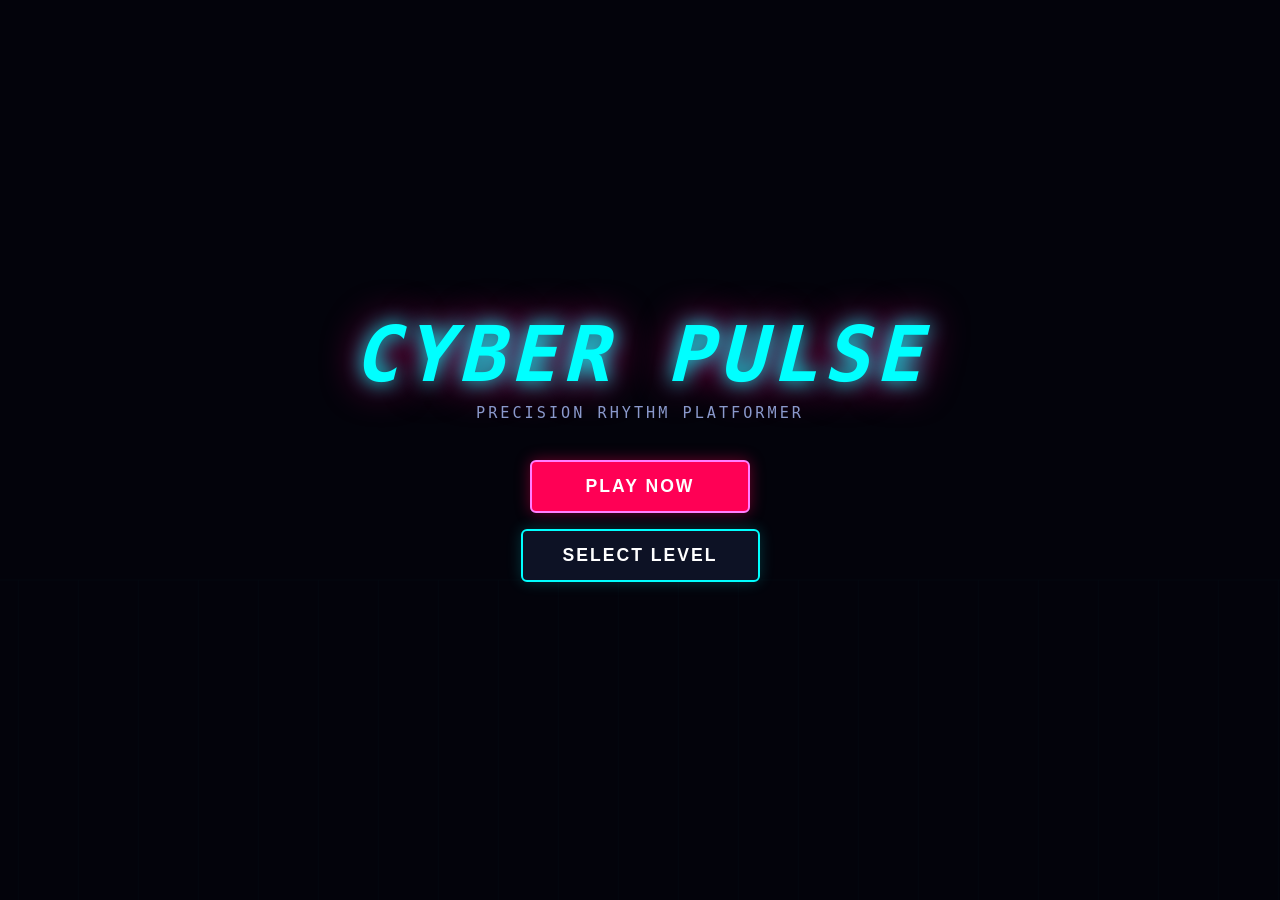
<file: ai-game-shelf/games/gemini/play.html>
<!DOCTYPE html>
<html lang="en">
<head>
    <meta charset="UTF-8">
    <meta name="viewport" content="width=device-width, initial-scale=1.0, maximum-scale=1.0, user-scalable=no">
    <title>CYBER PULSE</title>
    <style>
        * {
            box-sizing: border-box;
            user-select: none;
            -webkit-user-select: none;
            margin: 0;
            padding: 0;
        }
        body, html {
            width: 100%;
            height: 100%;
            overflow: hidden;
            background: #020208;
            font-family: -apple-system, BlinkMacSystemFont, "Segoe UI", Roboto, monospace, sans-serif;
            color: #fff;
        }
        #game-container {
            position: relative;
            width: 100%;
            height: 100%;
            display: flex;
            justify-content: center;
            align-items: center;
            background: #000;
        }
        canvas {
            display: block;
            touch-action: none;
        }
        .ui-screen {
            position: absolute;
            top: 0;
            left: 0;
            width: 100%;
            height: 100%;
            display: flex;
            flex-direction: column;
            justify-content: center;
            align-items: center;
            background: rgba(4, 4, 12, 0.88);
            transition: opacity 0.15s ease;
            z-index: 10;
        }
        .ui-screen.hidden {
            opacity: 0;
            pointer-events: none;
        }
        h1.title {
            font-size: clamp(2.5rem, 6vw, 5rem);
            font-weight: 900;
            font-style: italic;
            letter-spacing: 6px;
            margin-bottom: 5px;
            color: #00ffff;
            text-shadow: 0 0 20px #00ffff, 0 0 40px #ff007f;
        }
        p.sub {
            font-size: 0.95rem;
            color: #8a99cc;
            letter-spacing: 3px;
            margin-bottom: 30px;
            text-transform: uppercase;
        }
        .btn {
            background: #ff0055;
            border: 2px solid #ff7fff;
            color: #fff;
            font-size: 1.1rem;
            font-weight: 800;
            padding: 14px 40px;
            border-radius: 6px;
            cursor: pointer;
            text-transform: uppercase;
            letter-spacing: 2px;
            box-shadow: 0 0 15px rgba(255, 0, 85, 0.4);
            transition: transform 0.1s, background-color 0.1s;
            margin: 8px;
            min-width: 220px;
            text-align: center;
        }
        .btn:hover {
            transform: scale(1.04);
            background: #ff1a6c;
        }
        .btn.sec {
            background: rgba(15, 20, 40, 0.9);
            border-color: #00ffff;
            box-shadow: 0 0 15px rgba(0, 255, 255, 0.2);
        }
        .btn.sec:hover {
            background: rgba(25, 35, 70, 0.9);
        }
        .level-grid {
            display: grid;
            grid-template-columns: repeat(auto-fit, minmax(200px, 1fr));
            gap: 16px;
            max-width: 800px;
            width: 88%;
            margin-bottom: 25px;
        }
        .card {
            background: rgba(10, 14, 30, 0.95);
            border: 2px solid #223366;
            border-radius: 8px;
            padding: 16px;
            text-align: center;
            cursor: pointer;
            transition: all 0.15s;
        }
        .card:hover {
            border-color: #00ffff;
            transform: translateY(-3px);
            box-shadow: 0 5px 20px rgba(0, 255, 255, 0.3);
        }
        .card h3 { font-size: 1.1rem; margin-bottom: 6px; color: #fff; }
        .card p { font-size: 0.8rem; color: #00ffff; }
        .card .score { margin-top: 10px; font-size: 0.8rem; color: #ff00ff; font-weight: bold; }
        
        #hud {
            position: absolute;
            top: 0; left: 0; width: 100%;
            padding: 16px 20px;
            display: flex;
            justify-content: space-between;
            align-items: center;
            pointer-events: none;
            z-index: 5;
        }
        #hud.hidden { display: none; }
        .hud-btn {
            background: rgba(10, 14, 30, 0.8);
            border: 2px solid #00ffff;
            color: #00ffff;
            width: 40px; height: 40px;
            border-radius: 6px;
            font-size: 1.1rem;
            display: flex; justify-content: center; align-items: center;
            cursor: pointer;
            pointer-events: auto;
        }
        .bar-wrap {
            width: 350px; max-width: 45vw;
            display: flex; flex-direction: column; align-items: center; gap: 4px;
        }
        .bar-bg {
            width: 100%; height: 6px;
            background: rgba(255,255,255,0.15);
            border-radius: 3px; overflow: hidden;
        }
        .bar-fill {
            width: 0%; height: 100%;
            background: #00ffff;
            box-shadow: 0 0 10px #00ffff;
        }
        .bar-txt { font-size: 0.75rem; font-weight: bold; letter-spacing: 1px; color: #d0e0ff; }
        
        #debug-box {
            position: absolute; bottom: 8px; left: 8px;
            font-family: monospace; font-size: 11px; color: #00ff66;
            background: rgba(0,0,0,0.8); padding: 6px 10px; border-radius: 4px;
            display: none; pointer-events: none; z-index: 99;
            border: 1px solid #00ff6644;
        }
        #debug-box.active { display: block; }
    </style>
</head>
<body>

    <div id="game-container">
        <canvas id="gameCanvas"></canvas>

        <!-- MENU SCREEN -->
        <div id="screen-menu" class="ui-screen">
            <h1 class="title">CYBER PULSE</h1>
            <p class="sub">Precision Rhythm Platformer</p>
            <button class="btn" id="btn-play">PLAY NOW</button>
            <button class="btn sec" id="btn-levels">SELECT LEVEL</button>
        </div>

        <!-- LEVEL SELECT -->
        <div id="screen-levels" class="ui-screen hidden">
            <h1 class="title" style="font-size: 2.5rem;">STAGES</h1>
            <p class="sub">Select track difficulty</p>
            <div class="level-grid" id="grid-levels"></div>
            <button class="btn sec" id="btn-back">BACK</button>
        </div>

        <!-- PAUSE -->
        <div id="screen-pause" class="ui-screen hidden">
            <h1 class="title" style="font-size: 3rem;">PAUSED</h1>
            <button class="btn" id="btn-resume">RESUME</button>
            <button class="btn sec" id="btn-restart">RESTART</button>
            <button class="btn sec" id="btn-quit">QUIT</button>
        </div>

        <!-- GAMEOVER -->
        <div id="screen-death" class="ui-screen hidden">
            <h1 class="title" style="color: #ff0055; text-shadow: 0 0 20px #ff0055;">CRASHED</h1>
            <p id="death-stat" class="sub" style="color: #ff88aa;">Progress: 0%</p>
            <button class="btn" id="btn-retry">RETRY</button>
            <button class="btn sec" id="btn-death-menu">STAGES</button>
        </div>

        <!-- COMPLETE -->
        <div id="screen-complete" class="ui-screen hidden">
            <h1 class="title" style="color: #00ffff;">CLEARED!</h1>
            <p id="complete-stat" class="sub">100% COMPLETED</p>
            <button class="btn" id="btn-next">NEXT STAGE</button>
            <button class="btn sec" id="btn-comp-menu">MAIN MENU</button>
        </div>

        <!-- HUD -->
        <div id="hud" class="hidden">
            <button class="hud-btn" id="btn-pause">⏸</button>
            <div class="bar-wrap">
                <div class="bar-txt" id="hud-title">1. CYBER START</div>
                <div class="bar-bg"><div class="bar-fill" id="hud-fill"></div></div>
            </div>
            <button class="hud-btn" id="btn-cp" title="Place Checkpoint">💎</button>
        </div>

        <!-- DEBUG -->
        <div id="debug-box">
            FPS: <span id="dbg-fps">60</span> | Frame: <span id="dbg-ms">0</span>ms | Mode: <span id="dbg-mode">Cube</span>
        </div>
    </div>

    <script>
        // --- AUDIO ENGINE ---
        class SynthAudio {
            constructor() {
                this.ctx = null;
                this.isPlaying = false;
                this.bpm = 128;
                this.step = 0;
                this.timer = null;
            }

            init() {
                if (this.ctx) return;
                const AC = window.AudioContext || window.webkitAudioContext;
                this.ctx = new AC();
            }

            resume() {
                if (this.ctx && this.ctx.state === 'suspended') this.ctx.resume();
            }

            playTrack(bpm) {
                this.init(); this.resume();
                this.stop();
                this.bpm = bpm;
                this.isPlaying = true;
                this.step = 0;

                const stepDuration = (60 / this.bpm) / 4;
                let nextTime = this.ctx.currentTime + 0.05;

                const scheduler = () => {
                    if (!this.isPlaying) return;
                    while (nextTime < this.ctx.currentTime + 0.1) {
                        this.processStep(this.step, nextTime);
                        this.step = (this.step + 1) % 64;
                        nextTime += stepDuration;
                    }
                    this.timer = setTimeout(scheduler, 20);
                };
                scheduler();
            }

            stop() {
                this.isPlaying = false;
                if (this.timer) clearTimeout(this.timer);
            }

            processStep(s, t) {
                // Kick
                if (s % 16 === 0 || s % 16 === 10) {
                    this.tone(130, 30, t, 0.1, 'sine', 0.8);
                }
                // Snare
                if (s % 32 === 16) {
                    this.noise(t, 0.12, 0.4);
                }
                // Hi-hat
                if (s % 4 === 2) {
                    this.noise(t, 0.03, 0.15, 6000);
                }
                // Synth Bass
                if (s % 4 === 0) {
                    const notes = [36, 36, 48, 41, 36, 36, 43, 41];
                    const freq = 440 * Math.pow(2, (notes[Math.floor(s/8)%notes.length] - 69) / 12);
                    this.tone(freq, freq * 0.5, t, 0.12, 'sawtooth', 0.3);
                }
            }

            tone(startFreq, endFreq, time, duration, type, vol) {
                const osc = this.ctx.createOscillator();
                const gain = this.ctx.createGain();
                osc.type = type;
                osc.frequency.setValueAtTime(startFreq, time);
                osc.frequency.exponentialRampToValueAtTime(Math.max(10, endFreq), time + duration);
                gain.gain.setValueAtTime(vol, time);
                gain.gain.exponentialRampToValueAtTime(0.001, time + duration);
                osc.connect(gain);
                gain.connect(this.ctx.destination);
                osc.start(time);
                osc.stop(time + duration);
            }

            noise(time, duration, vol, hp = 1000) {
                const bSize = this.ctx.sampleRate * duration;
                const buf = this.ctx.createBuffer(1, bSize, this.ctx.sampleRate);
                const data = buf.getChannelData(0);
                for (let i = 0; i < bSize; i++) data[i] = Math.random() * 2 - 1;
                
                const src = this.ctx.createBufferSource();
                src.buffer = buf;
                const filter = this.ctx.createBiquadFilter();
                filter.type = 'highpass';
                filter.frequency.value = hp;
                const gain = this.ctx.createGain();
                gain.gain.setValueAtTime(vol, time);
                gain.gain.exponentialRampToValueAtTime(0.001, time + duration);

                src.connect(filter); filter.connect(gain); gain.connect(this.ctx.destination);
                src.start(time); src.stop(time + duration);
            }

            sfxJump() { this.init(); this.resume(); this.tone(250, 600, this.ctx.currentTime, 0.08, 'sine', 0.3); }
            sfxPad() { this.init(); this.resume(); this.tone(180, 900, this.ctx.currentTime, 0.15, 'triangle', 0.5); }
            sfxRing() { this.init(); this.resume(); this.tone(700, 1200, this.ctx.currentTime, 0.1, 'sine', 0.4); }
            sfxDeath() { this.init(); this.resume(); this.noise(this.ctx.currentTime, 0.35, 0.6, 200); }
        }

        const audio = new SynthAudio();

        // --- GAME ENGINE ---
        class CyberEngine {
            constructor() {
                this.canvas = document.getElementById('gameCanvas');
                this.ctx = this.canvas.getContext('2d', { alpha: false });
                
                this.state = 'MENU';
                this.currentLevel = 0;
                this.bestScores = JSON.parse(localStorage.getItem('cyber_best') || '[0,0,0,0,0]');

                this.width = window.innerWidth;
                this.height = window.innerHeight;
                this.dpr = Math.min(window.devicePixelRatio || 1, 2);
                
                this.resize();
                window.addEventListener('resize', () => this.resize());

                this.inputHeld = false;
                this.inputPressed = false;
                this.setupInputs();

                this.lastTime = performance.now();
                this.accumulator = 0;
                this.dt = 1 / 120;

                this.player = {
                    x: 100, y: 500, vy: 0, size: 34,
                    mode: 'CUBE', gravityDir: 1,
                    grounded: false, rotation: 0,
                    coyote: 0, buffer: 0
                };

                this.checkpoints = [];
                this.particles = [];
                this.debug = false;
                this.fps = 60;
                this.frames = 0;
                this.lastFps = performance.now();

                this.initStages();
            }

            resize() {
                this.width = window.innerWidth;
                this.height = window.innerHeight;
                this.canvas.width = this.width * this.dpr;
                this.canvas.height = this.height * this.dpr;
                this.canvas.style.width = this.width + 'px';
                this.canvas.style.height = this.height + 'px';
                this.ctx.scale(this.dpr, this.dpr);
            }

            setupInputs() {
                const press = () => { this.inputHeld = true; this.inputPressed = true; };
                const release = () => { this.inputHeld = false; };

                window.addEventListener('keydown', (e) => {
                    if (e.code === 'Space' || e.code === 'ArrowUp' || e.code === 'KeyW') {
                        if (!e.repeat) press();
                        e.preventDefault();
                    }
                    if (e.code === 'KeyF3') {
                        this.debug = !this.debug;
                        document.getElementById('debug-box').classList.toggle('active', this.debug);
                    }
                    if (e.code === 'Escape' || e.code === 'KeyP') {
                        if (this.state === 'PLAYING') this.pause();
                        else if (this.state === 'PAUSED') this.resume();
                    }
                });
                window.addEventListener('keyup', (e) => {
                    if (e.code === 'Space' || e.code === 'ArrowUp' || e.code === 'KeyW') release();
                });
                this.canvas.addEventListener('pointerdown', press);
                this.canvas.addEventListener('pointerup', release);
            }

            initStages() {
                this.stages = [
                    { name: "1. NEON BEGINNINGS", bpm: 128, speed: 10.5, color: '#00ffff' },
                    { name: "2. SYNTH SHIPPER", bpm: 138, speed: 11.5, color: '#ff00ff' },
                    { name: "3. GRAVITY FLIP", bpm: 145, speed: 12.5, color: '#00ff66' },
                    { name: "4. VECTOR SURGE", bpm: 155, speed: 13.5, color: '#ffaa00' },
                    { name: "5. CYBER OVERLOAD", bpm: 170, speed: 15.0, color: '#ff0055' }
                ];
            }

            loadStage(idx) {
                this.currentLevel = idx;
                const stg = this.stages[idx];
                this.speed = stg.speed;
                this.length = 15000;
                this.objects = [];

                let x = 600;
                const gY = 580;
                while (x < this.length - 800) {
                    const r = Math.random();
                    if (r < 0.3) {
                        this.objects.push({ type: 'SPIKE', x: x, y: gY });
                        x += 220;
                    } else if (r < 0.5) {
                        this.objects.push({ type: 'BLOCK', x: x, y: gY - 100, w: 120, h: 40 });
                        if (Math.random() < 0.4) this.objects.push({ type: 'SPIKE', x: x + 40, y: gY - 140 });
                        x += 280;
                    } else if (r < 0.65) {
                        this.objects.push({ type: 'PAD', x: x, y: gY });
                        x += 300;
                    } else if (r < 0.8) {
                        this.objects.push({ type: 'RING', x: x, y: gY - 160 });
                        x += 250;
                    } else {
                        const modes = ['CUBE', 'SHIP', 'BALL', 'WAVE'];
                        const m = modes[Math.floor(Math.random() * modes.length)];
                        this.objects.push({ type: 'PORTAL', mode: m, x: x, y: gY - 180 });
                        x += 350;
                    }
                }

                this.player.x = 100;
                this.player.y = 400;
                this.player.vy = 0;
                this.player.mode = 'CUBE';
                this.player.gravityDir = 1;
                this.player.rotation = 0;
                this.checkpoints = [];

                document.getElementById('hud-title').innerText = stg.name;
            }

            start(idx) {
                this.loadStage(idx);
                this.state = 'PLAYING';
                document.querySelectorAll('.ui-screen').forEach(s => s.classList.add('hidden'));
                document.getElementById('hud').classList.remove('hidden');
                audio.playTrack(this.stages[idx].bpm);
            }

            pause() {
                if (this.state !== 'PLAYING') return;
                this.state = 'PAUSED';
                document.getElementById('screen-pause').classList.remove('hidden');
                audio.stop();
            }

            resume() {
                if (this.state !== 'PAUSED') return;
                this.state = 'PLAYING';
                document.getElementById('screen-pause').classList.add('hidden');
                audio.playTrack(this.stages[this.currentLevel].bpm);
            }

            die() {
                if (this.state !== 'PLAYING') return;
                audio.sfxDeath();
                audio.stop();

                for (let i = 0; i < 30; i++) {
                    const a = Math.random() * Math.PI * 2;
                    const spd = Math.random() * 10;
                    this.particles.push({
                        x: this.player.x, y: this.player.y,
                        vx: Math.cos(a) * spd, vy: Math.sin(a) * spd,
                        life: 0.5, color: '#ff0055'
                    });
                }

                if (this.checkpoints.length > 0) {
                    const cp = this.checkpoints[this.checkpoints.length - 1];
                    this.player.x = cp.x;
                    this.player.y = cp.y;
                    this.player.mode = cp.mode;
                    this.player.gravityDir = cp.gravityDir;
                    this.state = 'PLAYING';
                    audio.playTrack(this.stages[this.currentLevel].bpm);
                    return;
                }

                this.state = 'GAMEOVER';
                const pct = Math.min(100, Math.floor((this.player.x / this.length) * 100));
                document.getElementById('death-stat').innerText = `Progress: ${pct}%`;
                document.getElementById('screen-death').classList.remove('hidden');
                document.getElementById('hud').classList.add('hidden');
            }

            complete() {
                this.state = 'COMPLETE';
                audio.stop();
                this.bestScores[this.currentLevel] = 100;
                localStorage.setItem('cyber_best', JSON.stringify(this.bestScores));
                document.getElementById('screen-complete').classList.remove('hidden');
                document.getElementById('hud').classList.add('hidden');
            }

            update(dt) {
                if (this.state !== 'PLAYING') return;

                const p = this.player;
                p.x += this.speed;

                const gY = 580;
                const ceilY = 160;

                // Timers
                if (p.grounded) p.coyote = 4; else if (p.coyote > 0) p.coyote--;
                if (this.inputPressed) p.buffer = 6; else if (p.buffer > 0) p.buffer--;

                // Movement Logic
                if (p.mode === 'CUBE') {
                    p.vy += 62.0 * p.gravityDir * dt;
                    p.y += p.vy;

                    if (p.y >= gY - p.size / 2) {
                        p.y = gY - p.size / 2;
                        p.vy = 0;
                        p.grounded = true;
                        p.rotation = Math.round(p.rotation / 90) * 90;
                    } else {
                        p.grounded = false;
                        p.rotation += 380 * dt * p.gravityDir;
                    }

                    if (p.buffer > 0 && p.coyote > 0) {
                        p.vy = -17.5 * p.gravityDir;
                        p.grounded = false;
                        p.coyote = 0; p.buffer = 0;
                        audio.sfxJump();
                    }
                } 
                else if (p.mode === 'SHIP') {
                    p.vy += (this.inputHeld ? -42 : 42) * dt;
                    p.vy = Math.max(-18, Math.min(18, p.vy));
                    p.y += p.vy;
                    p.rotation = p.vy * 2;

                    if (p.y >= gY - p.size / 2) { p.y = gY - p.size / 2; p.vy = 0; }
                    if (p.y <= ceilY) { p.y = ceilY; p.vy = 0; }
                }
                else if (p.mode === 'BALL') {
                    p.vy += 70.0 * p.gravityDir * dt;
                    p.y += p.vy;
                    p.rotation += this.speed * 2 * p.gravityDir;

                    if (p.y >= gY - p.size / 2) { p.y = gY - p.size / 2; p.grounded = true; }
                    else if (p.y <= ceilY) { p.y = ceilY; p.grounded = true; }
                    else { p.grounded = false; }

                    if (p.buffer > 0 && p.grounded) {
                        p.gravityDir *= -1;
                        p.vy = -6.0 * p.gravityDir;
                        p.buffer = 0;
                        audio.sfxJump();
                    }
                }
                else if (p.mode === 'WAVE') {
                    p.vy = this.inputHeld ? -this.speed : this.speed;
                    p.y += p.vy;
                    p.rotation = Math.atan2(p.vy, this.speed) * (180 / Math.PI);

                    if (p.y >= gY - p.size / 2) p.y = gY - p.size / 2;
                    if (p.y <= ceilY) p.y = ceilY;
                }

                // Collisions
                for (let o of this.objects) {
                    if (Math.abs(o.x - p.x) > 800) continue;

                    if (o.type === 'SPIKE') {
                        if (p.x + p.size/3 > o.x - 15 && p.x - p.size/3 < o.x + 15 &&
                            p.y + p.size/3 > o.y - 32 && p.y - p.size/3 < o.y) {
                            this.die();
                        }
                    }
                    else if (o.type === 'BLOCK') {
                        if (p.x + p.size/2 > o.x && p.x - p.size/2 < o.x + o.w &&
                            p.y + p.size/2 > o.y && p.y - p.size/2 < o.y + o.h) {
                            if (p.vy >= 0 && p.y - p.size/2 <= o.y + 12) {
                                p.y = o.y - p.size/2;
                                p.vy = 0;
                                p.grounded = true;
                            } else {
                                this.die();
                            }
                        }
                    }
                    else if (o.type === 'PAD' && Math.abs(p.x - o.x) < 25 && Math.abs(p.y - o.y) < 25) {
                        p.vy = -23.0 * p.gravityDir;
                        audio.sfxPad();
                    }
                    else if (o.type === 'RING' && p.buffer > 0 && Math.abs(p.x - o.x) < 35 && Math.abs(p.y - o.y) < 35) {
                        p.vy = -18.0 * p.gravityDir;
                        p.buffer = 0;
                        audio.sfxRing();
                    }
                    else if (o.type === 'PORTAL' && Math.abs(p.x - o.x) < 25) {
                        p.mode = o.mode;
                    }
                }

                // Particles
                for (let i = this.particles.length - 1; i >= 0; i--) {
                    let pt = this.particles[i];
                    pt.x += pt.vx; pt.y += pt.vy;
                    pt.life -= dt;
                    if (pt.life <= 0) this.particles.splice(i, 1);
                }

                if (p.x >= this.length) this.complete();

                // Clear single-frame press input
                this.inputPressed = false;

                // UI Progress
                document.getElementById('hud-fill').style.width = Math.min(100, (p.x / this.length) * 100) + '%';
            }

            render() {
                const ctx = this.ctx;
                const w = this.width;
                const h = this.height;

                ctx.fillStyle = '#03030c';
                ctx.fillRect(0, 0, w, h);

                const camX = this.player.x - w * 0.28;

                // Perspective Grid
                ctx.strokeStyle = '#00ffff1a';
                ctx.lineWidth = 1;
                const gY = 580;
                ctx.beginPath();
                ctx.moveTo(0, gY); ctx.lineTo(w, gY);
                for (let x = -camX % 60; x < w; x += 60) {
                    ctx.moveTo(x, gY); ctx.lineTo(x, h);
                }
                ctx.stroke();

                ctx.save();
                ctx.translate(-camX, 0);

                // Render Level Objects
                for (let o of this.objects) {
                    if (Math.abs(o.x - this.player.x) > w) continue;

                    if (o.type === 'SPIKE') {
                        ctx.fillStyle = '#ff0055';
                        ctx.beginPath();
                        ctx.moveTo(o.x, o.y - 32);
                        ctx.lineTo(o.x - 16, o.y);
                        ctx.lineTo(o.x + 16, o.y);
                        ctx.fill();
                    } else if (o.type === 'BLOCK') {
                        ctx.fillStyle = '#101530';
                        ctx.strokeStyle = '#00ffff';
                        ctx.lineWidth = 2;
                        ctx.fillRect(o.x, o.y, o.w, o.h);
                        ctx.strokeRect(o.x, o.y, o.w, o.h);
                    } else if (o.type === 'PAD') {
                        ctx.fillStyle = '#ffcc00';
                        ctx.fillRect(o.x - 18, o.y - 6, 36, 6);
                    } else if (o.type === 'RING') {
                        ctx.strokeStyle = '#00ffff';
                        ctx.lineWidth = 3;
                        ctx.beginPath();
                        ctx.arc(o.x, o.y, 16, 0, Math.PI * 2);
                        ctx.stroke();
                    } else if (o.type === 'PORTAL') {
                        ctx.strokeStyle = '#ff00ff';
                        ctx.lineWidth = 3;
                        ctx.strokeRect(o.x - 15, o.y - 45, 30, 90);
                    }
                }

                // Render Player
                const p = this.player;
                ctx.save();
                ctx.translate(p.x, p.y);
                ctx.rotate((p.rotation * Math.PI) / 180);

                ctx.fillStyle = '#ffffff';
                ctx.strokeStyle = this.stages[this.currentLevel].color;
                ctx.lineWidth = 3;

                if (p.mode === 'SHIP' || p.mode === 'WAVE') {
                    ctx.beginPath();
                    ctx.moveTo(16, 0); ctx.lineTo(-16, -10); ctx.lineTo(-16, 10);
                    ctx.closePath(); ctx.fill(); ctx.stroke();
                } else if (p.mode === 'BALL') {
                    ctx.beginPath();
                    ctx.arc(0, 0, p.size / 2, 0, Math.PI * 2);
                    ctx.fill(); ctx.stroke();
                } else {
                    ctx.fillRect(-p.size / 2, -p.size / 2, p.size, p.size);
                    ctx.strokeRect(-p.size / 2, -p.size / 2, p.size, p.size);
                }
                ctx.restore();

                // Render Particles
                for (let pt of this.particles) {
                    ctx.fillStyle = pt.color;
                    ctx.fillRect(pt.x, pt.y, 4, 4);
                }

                ctx.restore();

                // FPS & Diagnostics
                this.frames++;
                const now = performance.now();
                if (now - this.lastFps >= 500) {
                    this.fps = Math.round((this.frames * 1000) / (now - this.lastFps));
                    this.frames = 0; this.lastFps = now;
                }
                if (this.debug) {
                    document.getElementById('dbg-fps').innerText = this.fps;
                    document.getElementById('dbg-ms').innerText = (1000 / this.fps).toFixed(1);
                    document.getElementById('dbg-mode').innerText = p.mode;
                }
            }

            loop(time) {
                const fTime = (time - this.lastTime) / 1000;
                this.lastTime = time;

                if (fTime < 0.2) {
                    this.accumulator += fTime;
                    while (this.accumulator >= this.dt) {
                        this.update(this.dt);
                        this.accumulator -= this.dt;
                    }
                }
                this.render();
                requestAnimationFrame((t) => this.loop(t));
            }
        }

        // Initialize App & UI Listeners
        window.addEventListener('DOMContentLoaded', () => {
            const game = new CyberEngine();

            // Stage Select Grid
            const grid = document.getElementById('grid-levels');
            game.stages.forEach((stg, idx) => {
                const c = document.createElement('div');
                c.className = 'card';
                c.innerHTML = `
                    <h3>${stg.name}</h3>
                    <p>BPM: ${stg.bpm}</p>
                    <div class="score">Best: ${game.bestScores[idx] || 0}%</div>
                `;
                c.onclick = () => game.start(idx);
                grid.appendChild(c);
            });

            // Navigation Controls
            document.getElementById('btn-play').onclick = () => game.start(0);
            document.getElementById('btn-levels').onclick = () => {
                document.getElementById('screen-menu').classList.add('hidden');
                document.getElementById('screen-levels').classList.remove('hidden');
            };
            document.getElementById('btn-back').onclick = () => {
                document.getElementById('screen-levels').classList.add('hidden');
                document.getElementById('screen-menu').classList.remove('hidden');
            };
            document.getElementById('btn-pause').onclick = () => game.pause();
            document.getElementById('btn-resume').onclick = () => game.resume();
            document.getElementById('btn-restart').onclick = () => {
                document.getElementById('screen-pause').classList.add('hidden');
                game.start(game.currentLevel);
            };
            document.getElementById('btn-quit').onclick = () => {
                document.getElementById('screen-pause').classList.add('hidden');
                document.getElementById('screen-menu').classList.remove('hidden');
                document.getElementById('hud').classList.add('hidden');
                audio.stop();
                game.state = 'MENU';
            };
            document.getElementById('btn-retry').onclick = () => {
                document.getElementById('screen-death').classList.add('hidden');
                game.start(game.currentLevel);
            };
            document.getElementById('btn-death-menu').onclick = () => {
                document.getElementById('screen-death').classList.add('hidden');
                document.getElementById('screen-menu').classList.remove('hidden');
                game.state = 'MENU';
            };
            document.getElementById('btn-next').onclick = () => {
                document.getElementById('screen-complete').classList.add('hidden');
                game.start((game.currentLevel + 1) % game.stages.length);
            };
            document.getElementById('btn-comp-menu').onclick = () => {
                document.getElementById('screen-complete').classList.add('hidden');
                document.getElementById('screen-menu').classList.remove('hidden');
                game.state = 'MENU';
            };
            document.getElementById('btn-cp').onclick = () => {
                game.checkpoints.push({
                    x: game.player.x, y: game.player.y,
                    mode: game.player.mode, gravityDir: game.player.gravityDir
                });
                audio.sfxRing();
            };

            requestAnimationFrame((t) => game.loop(t));
        });
    </script>
</body>
</html>
</file>
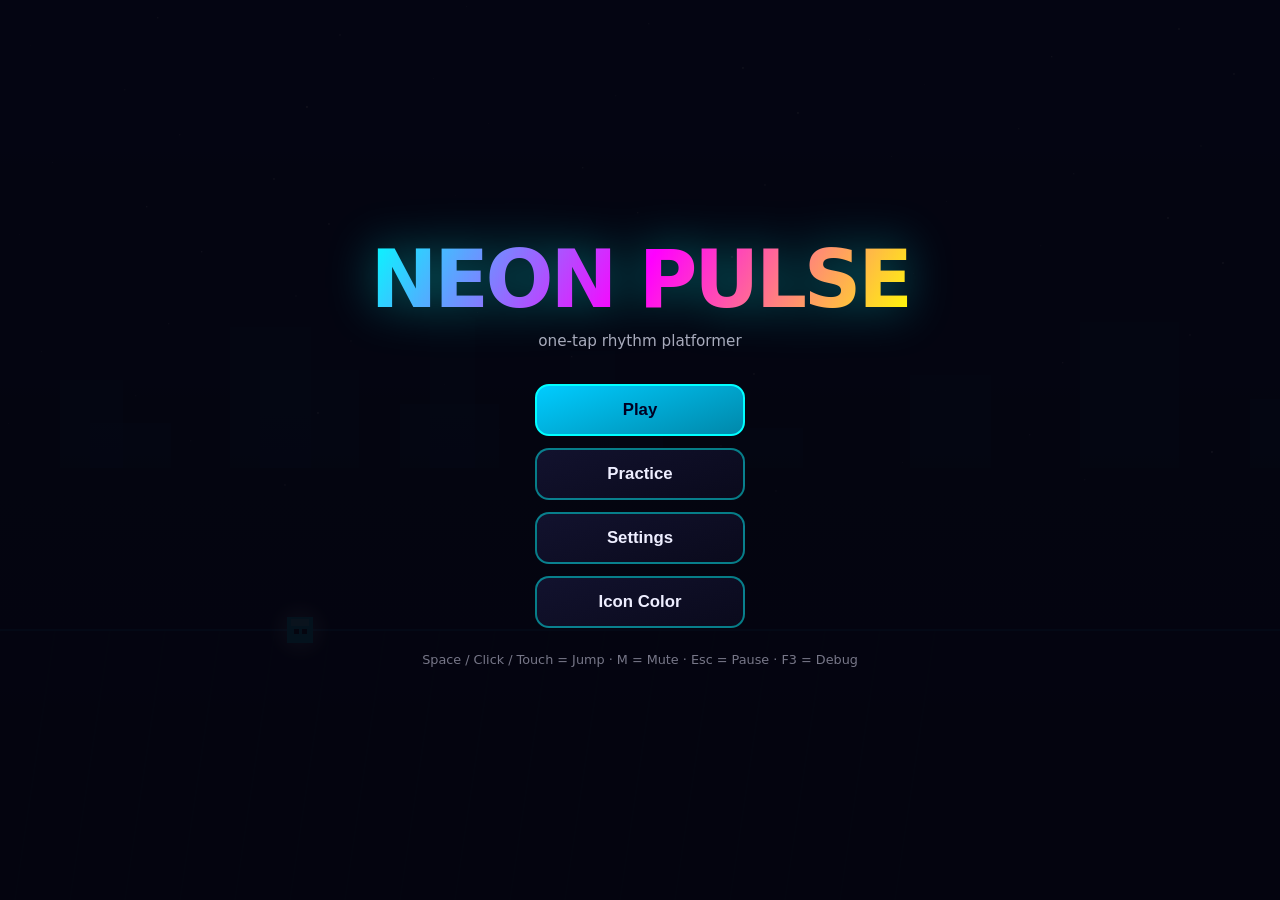
<file: ai-game-shelf/games/grok/play.html>
<!DOCTYPE html>
<html lang="en">
<head>
<meta charset="UTF-8">
<meta name="viewport" content="width=device-width, initial-scale=1, maximum-scale=1, user-scalable=no">
<title>NEON PULSE</title>
<style>
*{margin:0;padding:0;box-sizing:border-box;touch-action:none;-webkit-user-select:none;user-select:none}
html,body{width:100%;height:100%;overflow:hidden;background:#05050f;font-family:system-ui,sans-serif}
canvas{display:block;position:fixed;inset:0;width:100%;height:100%}
#ui{position:fixed;inset:0;pointer-events:none;z-index:5}
#ui button,.card{pointer-events:auto}
.screen{position:absolute;inset:0;display:flex;flex-direction:column;align-items:center;justify-content:center;
  background:rgba(5,5,15,.94);opacity:0;visibility:hidden;transition:opacity .2s}
.screen.on{opacity:1;visibility:visible}
.logo{font-size:clamp(2.8rem,9vw,5rem);font-weight:900;letter-spacing:-.04em;
  background:linear-gradient(120deg,#0ff,#f0f 50%,#ff0);-webkit-background-clip:text;-webkit-text-fill-color:transparent;
  filter:drop-shadow(0 0 24px #0ff6)}
.sub{color:#aab;font-size:.95rem;margin:6px 0 28px}
.btn{min-width:210px;padding:14px 28px;margin:6px;font-size:1.05rem;font-weight:700;border-radius:14px;
  border:2px solid #0ff7;background:linear-gradient(160deg,#12122e,#0a0a1c);color:#eef;cursor:pointer;
  transition:transform .12s,box-shadow .12s}
.btn:hover{transform:translateY(-2px);box-shadow:0 0 22px #0ff5}
.btn:active{transform:translateY(1px)}
.btn.go{background:linear-gradient(160deg,#0cf,#08a);border-color:#0ff;color:#002}
.btn.sm{min-width:130px;padding:10px 18px;font-size:.9rem}
.grid{display:grid;grid-template-columns:repeat(auto-fit,minmax(150px,1fr));gap:12px;width:min(720px,92%);margin:18px 0}
.card{background:#101028;border:2px solid #334;border-radius:14px;padding:16px 12px;text-align:center;cursor:pointer;
  transition:border-color .12s,box-shadow .12s}
.card:hover{border-color:#0ff;box-shadow:0 0 16px #0ff4}
.card b{display:block;font-size:1.05rem;color:#eef}
.card span{font-size:.8rem;color:#889}
.card .best{color:#0fa;font-size:.85rem;margin-top:6px}
.hud{position:absolute;top:0;left:0;right:0;height:44px;pointer-events:none}
.bar-bg{position:absolute;top:10px;left:50%;transform:translateX(-50%);width:min(50%,380px);height:7px;
  background:#fff2;border-radius:4px;overflow:hidden}
.bar{height:100%;width:0;background:linear-gradient(90deg,#0ff,#f0a);border-radius:4px}
.pct{position:absolute;top:22px;left:50%;transform:translateX(-50%);font-size:11px;color:#ccd;text-shadow:0 1px 2px #000}
.pbtn{position:absolute;top:8px;right:10px;width:40px;height:40px;border-radius:10px;border:1px solid #fff4;
  background:#fff1;color:#fff;font-size:15px;cursor:pointer;pointer-events:auto;display:flex;align-items:center;justify-content:center}
.row{display:flex;align-items:center;gap:12px;width:min(300px,90%);margin:8px 0}
.row label{flex:1;color:#ccd;font-size:.9rem}
.row input{flex:1.3;accent-color:#0ff}
.tog{width:46px;height:26px;border-radius:13px;background:#333;border:1px solid #555;position:relative;cursor:pointer}
.tog.on{background:#0aa}
.tog:after{content:'';position:absolute;width:20px;height:20px;border-radius:50%;background:#fff;top:2px;left:2px;transition:left .12s}
.tog.on:after{left:22px}
.dbg{position:absolute;top:48px;left:8px;font:11px/1.4 monospace;color:#0f0;background:#000c;padding:6px 8px;
  border-radius:4px;display:none;white-space:pre;pointer-events:none}
.toast{position:absolute;top:28%;left:50%;transform:translate(-50%,-50%);font-size:1.6rem;font-weight:800;
  color:#0fa;text-shadow:0 0 18px #0fa;opacity:0;transition:opacity .25s;pointer-events:none}
.toast.show{opacity:1}
.big{font-size:clamp(1.6rem,5vw,2.6rem);font-weight:800;margin-bottom:12px;text-align:center}
.hint{font-size:.8rem;color:#778;margin-top:18px;text-align:center}
</style>
</head>
<body>
<canvas id="c"></canvas>
<div id="ui">
  <div class="screen on" id="s-boot"><div class="logo">NEON PULSE</div><div class="sub">booting…</div></div>
  <div class="screen" id="s-menu">
    <div class="logo">NEON PULSE</div>
    <div class="sub">one-tap rhythm platformer</div>
    <button class="btn go" id="b-play">Play</button>
    <button class="btn" id="b-prac">Practice</button>
    <button class="btn" id="b-set">Settings</button>
    <button class="btn" id="b-icon">Icon Color</button>
    <div class="hint">Space / Click / Touch = Jump · M = Mute · Esc = Pause · F3 = Debug</div>
  </div>
  <div class="screen" id="s-levels">
    <div class="big">Select Level</div>
    <div class="grid" id="grid"></div>
    <button class="btn" id="b-backL">Back</button>
  </div>
  <div class="hud" id="hud" style="display:none">
    <div class="bar-bg"><div class="bar" id="bar"></div></div>
    <div class="pct" id="pct">0%</div>
    <button class="pbtn" id="b-pause">❚❚</button>
  </div>
  <div class="screen" id="s-pause">
    <div class="big">Paused</div>
    <button class="btn go" id="b-res">Resume</button>
    <button class="btn" id="b-rst">Restart</button>
    <button class="btn" id="b-menuP">Menu</button>
  </div>
  <div class="screen" id="s-death">
    <div class="big" style="color:#f68">Crashed</div>
    <div id="d-pct" style="color:#aab;margin-bottom:16px"></div>
    <button class="btn go" id="b-retry">Retry</button>
    <button class="btn" id="b-menuD">Menu</button>
  </div>
  <div class="screen" id="s-win">
    <div class="big" style="color:#0fa">Complete!</div>
    <div id="w-pct" style="margin-bottom:8px"></div>
    <div id="w-best" style="color:#ff0;font-weight:700;margin-bottom:14px;display:none">NEW BEST</div>
    <button class="btn go" id="b-next">Next</button>
    <button class="btn" id="b-menuW">Menu</button>
  </div>
  <div class="screen" id="s-set">
    <div class="big">Settings</div>
    <div class="row"><label>Music</label><input type="range" id="v-mus" min="0" max="1" step=".01" value=".65"></div>
    <div class="row"><label>SFX</label><input type="range" id="v-sfx" min="0" max="1" step=".01" value=".8"></div>
    <div class="row"><label>Shake</label><div class="tog on" id="t-shake"></div></div>
    <div class="row"><label>Particles</label><div class="tog on" id="t-part"></div></div>
    <button class="btn" id="b-backS">Back</button>
  </div>
  <div class="screen" id="s-icon">
    <div class="big">Icon Color</div>
    <div style="display:flex;flex-wrap:wrap;gap:8px;justify-content:center;margin:16px;max-width:340px">
      <button class="btn sm" data-c="0">Cyan</button>
      <button class="btn sm" data-c="1">Magenta</button>
      <button class="btn sm" data-c="2">Yellow</button>
      <button class="btn sm" data-c="3">Lime</button>
      <button class="btn sm" data-c="4">Orange</button>
      <button class="btn sm" data-c="5">White</button>
    </div>
    <button class="btn" id="b-backI">Back</button>
  </div>
  <div class="dbg" id="dbg"></div>
  <div class="toast" id="toast"></div>
</div>

<script>
"use strict";
(() => {

/* ══════════════════════════════════════════════════
   CONSTANTS
══════════════════════════════════════════════════ */
const DT        = 1/120;
const MAX_DT    = 0.05;
const COYOTE    = 4;
const BUFFER    = 6;
const SIZE      = 26;
const GRAV      = 2600;
const JUMP      = -820;
const SHIP_UP   = 1950;
const SHIP_G    = 1550;
const BALL_FLIP = -980;
const WAVE_V    = 560;
const UFO_HOP   = -560;
const BASE_SPD  = 420;
const P_MAX     = 320;
const T_MAX     = 48;
const GROUND    = 0;
const CEIL      = -520;

/* ══════════════════════════════════════════════════
   STORAGE
══════════════════════════════════════════════════ */
const S = {
  g(k,d){try{const v=localStorage.getItem("np2_"+k);return v!=null?JSON.parse(v):d}catch{return d}},
  s(k,v){try{localStorage.setItem("np2_"+k,JSON.stringify(v))}catch{}}
};

/* ══════════════════════════════════════════════════
   AUDIO
══════════════════════════════════════════════════ */
const A = (()=>{
  let ctx,mast,mg,sg,comp,busy=false,nextT=0,beat=0,bpm=140,pat=null,run=false,onBeat=null;
  let mVol=.65,sVol=.8,mute=false;
  const N={C3:130.8,E3:164.8,G3:196,A3:220,C4:261.6,E4:329.6,G4:392,A4:440,C5:523.3,E5:659.3};

  function init(){
    if(ctx)return;
    ctx=new(window.AudioContext||window.webkitAudioContext)();
    mast=ctx.createGain();mast.gain.value=1;
    mg=ctx.createGain();mg.gain.value=mVol;
    sg=ctx.createGain();sg.gain.value=sVol;
    comp=ctx.createDynamicsCompressor();
    comp.threshold.value=-16;comp.knee.value=10;comp.ratio.value=3.5;
    comp.attack.value=.003;comp.release.value=.12;
    mg.connect(comp);sg.connect(comp);comp.connect(mast);mast.connect(ctx.destination);
  }
  function res(){if(ctx&&ctx.state==="suspended")ctx.resume()}
  function setM(v){mVol=v;if(mg)mg.gain.value=mute?0:v}
  function setS(v){sVol=v;if(sg)sg.gain.value=mute?0:v}
  function togMute(){mute=!mute;setM(mVol);setS(sVol);return mute}

  function tone(f,type,dur,vol,t,dest,to){
    if(!ctx)return;
    t=t||ctx.currentTime;
    const o=ctx.createOscillator(),g=ctx.createGain();
    o.type=type;o.frequency.setValueAtTime(f,t);
    if(to)o.frequency.exponentialRampToValueAtTime(Math.max(1,to),t+dur*.75);
    g.gain.setValueAtTime(0,t);
    g.gain.linearRampToValueAtTime(vol,t+.006);
    g.gain.exponentialRampToValueAtTime(.001,t+dur);
    o.connect(g);g.connect(dest||sg);o.start(t);o.stop(t+dur+.04);
  }
  function noise(dur,vol,t,dest,hp){
    if(!ctx)return;
    t=t||ctx.currentTime;
    const n=Math.max(1,ctx.sampleRate*dur|0),b=ctx.createBuffer(1,n,ctx.sampleRate),d=b.getChannelData(0);
    for(let i=0;i<n;i++)d[i]=(Math.random()*2-1)*Math.pow(1-i/n,1.4);
    const s=ctx.createBufferSource();s.buffer=b;
    const g=ctx.createGain();g.gain.setValueAtTime(vol,t);g.gain.exponentialRampToValueAtTime(.001,t+dur);
    const f=ctx.createBiquadFilter();f.type="highpass";f.frequency.value=hp||700;
    s.connect(f);f.connect(g);g.connect(dest||sg);s.start(t);s.stop(t+dur+.02);
  }

  const sfx={
    jump(){tone(440,"square",.07,.16,0,sg,260)},
    land(){noise(.05,.1);tone(90,"triangle",.06,.08)},
    pad(){tone(560,"sine",.11,.2,0,sg,820)},
    ring(){tone(700,"sine",.07,.18);tone(1050,"sine",.09,.12,ctx?ctx.currentTime+.05:0)},
    portal(){tone(280,"sawtooth",.16,.14,0,sg,620)},
    death(){noise(.28,.32);tone(180,"sawtooth",.32,.18,0,sg,35)},
    check(){tone(900,"sine",.08,.14);tone(1350,"sine",.1,.1,ctx?ctx.currentTime+.05:0)},
    win(){[523,659,784,1047].forEach((f,i)=>tone(f,"sine",.22,.16,ctx?ctx.currentTime+i*.09:0))},
    ui(){tone(620,"sine",.035,.07)},
    click(){tone(780,"square",.025,.05)}
  };

  const PATS={
    128:{bpm:128,kick:[1,0,0,0,1,0,0,0,1,0,0,0,1,0,0,0],snare:[0,0,0,0,1,0,0,0,0,0,0,0,1,0,0,0],
      hat:[1,0,1,0,1,0,1,0,1,0,1,0,1,0,1,1],bass:[0,0,7,0,0,0,5,0,0,0,3,0,0,0,5,0],
      arp:[0,12,7,12,0,12,5,12,0,12,7,12,3,10,5,12],lead:[0,0,0,0,12,0,7,0,0,0,0,0,10,0,7,0]},
    140:{bpm:140,kick:[1,0,0,1,0,0,1,0,1,0,0,1,0,0,1,0],snare:[0,0,1,0,0,0,1,0,0,0,1,0,0,1,0,0],
      hat:[1,1,0,1,1,0,1,1,1,0,1,1,0,1,1,0],bass:[0,0,5,0,0,7,0,0,3,0,5,0,0,7,0,5],
      arp:[0,12,7,16,0,12,5,14,0,12,7,16,3,10,5,12],lead:[12,0,7,0,16,0,12,0,14,0,7,0,12,0,5,0]},
    150:{bpm:150,kick:[1,0,1,0,1,0,0,1,1,0,1,0,1,0,0,1],snare:[0,0,0,0,1,0,0,0,0,0,0,0,1,0,1,0],
      hat:[1,0,1,1,1,0,1,0,1,1,1,0,1,0,1,1],bass:[0,7,0,5,0,3,0,5,0,7,0,5,0,3,0,0],
      arp:[0,12,16,12,7,12,19,12,0,12,16,12,5,10,14,10],lead:[16,0,12,0,19,0,16,0,14,0,12,0,16,0,7,0]},
    160:{bpm:160,kick:[1,0,0,1,1,0,0,1,1,0,0,1,0,1,0,1],snare:[0,0,1,0,0,0,1,0,0,0,1,0,0,1,0,0],
      hat:[1,1,1,0,1,1,0,1,1,1,1,0,1,0,1,1],bass:[0,0,7,0,5,0,3,0,7,0,5,0,0,3,5,7],
      arp:[0,12,7,16,12,19,7,16,0,12,5,14,10,17,5,12],lead:[19,0,16,0,12,0,19,0,17,0,14,0,12,0,16,0]},
    174:{bpm:174,kick:[1,0,1,0,1,0,1,1,1,0,1,0,1,0,1,0],snare:[0,0,0,1,0,0,1,0,0,0,0,1,0,1,0,0],
      hat:[1,1,0,1,1,1,0,1,1,0,1,1,1,0,1,1],bass:[0,5,0,7,0,3,0,5,0,7,0,5,0,3,0,7],
      arp:[0,12,16,19,12,16,7,12,0,14,17,21,14,10,5,12],lead:[21,0,16,0,19,0,12,0,17,0,14,0,16,0,7,0]}
  };

  function schedNote(b,t){
    if(!pat)return;
    const s=b%16;
    if(pat.kick[s]){tone(55,"sine",.11,.42,t,mg);noise(.035,.18,t,mg,400);if(onBeat)onBeat(true)}
    if(pat.snare[s]){noise(.09,.26,t,mg,900);tone(170,"triangle",.07,.12,t,mg)}
    if(pat.hat[s])noise(.025,.07,t,mg,4000);
    if(pat.bass[s]){const f=130.8*Math.pow(2,pat.bass[s]/12);tone(f,"sawtooth",.16,.2,t,mg)}
    if(pat.arp[s]){const f=261.6*Math.pow(2,pat.arp[s]/12);tone(f,"square",.07,.06,t,mg)}
    if(pat.lead[s]){const f=261.6*Math.pow(2,pat.lead[s]/12);tone(f,"triangle",.13,.09,t,mg)}
  }
  function tick(){
    if(!run||!ctx)return;
    while(nextT<ctx.currentTime+.18){
      schedNote(beat,nextT);
      nextT+=60/bpm/4;
      beat++;
    }
    requestAnimationFrame(tick);
  }
  function start(b){
    init();res();
    pat=PATS[b]||PATS[140];bpm=pat.bpm;beat=0;nextT=ctx.currentTime+.04;run=true;tick();
  }
  function stop(){run=false}
  function restart(){if(pat){beat=0;nextT=ctx.currentTime+.02;run=true;tick()}}

  return{init,res,setM,setS,togMute,sfx,start,stop,restart,onBeat(cb){onBeat=cb},ctx:()=>ctx};
})();

/* ══════════════════════════════════════════════════
   INPUT
══════════════════════════════════════════════════ */
const In={
  down:false,pressed:false,buf:0,
  init(){
    const press=e=>{if(e)e.preventDefault();if(!this.down)this.pressed=true;this.down=true;this.buf=BUFFER;A.res()};
    const rel=()=>{this.down=false};
    window.addEventListener("keydown",e=>{
      if(["Space","ArrowUp","KeyW"].includes(e.code)){e.preventDefault();press()}
      if(e.code==="KeyM")A.togMute();
      if(e.code==="Escape"){if(FS.st==="play")FS.go("pause");else if(FS.st==="pause")FS.go("play")}
      if(e.code==="F3")Dbg.tog();
    });
    window.addEventListener("keyup",e=>{if(["Space","ArrowUp","KeyW"].includes(e.code))rel()});
    const c=document.getElementById("c");
    c.addEventListener("pointerdown",e=>{e.preventDefault();press(e)});
    c.addEventListener("pointerup",rel);
    c.addEventListener("pointercancel",rel);
    window.addEventListener("blur",rel);
  },
  eat(){const p=this.pressed;this.pressed=false;return p},
  end(){this.pressed=false;if(this.buf>0)this.buf--}
};

/* ══════════════════════════════════════════════════
   POOLS
══════════════════════════════════════════════════ */
function pool(n,fn){
  const a=Array.from({length:n},fn);let i=0;
  return{
    get(){for(let k=0;k<n;k++){const o=a[(i+k)%n];if(!o.on){o.on=true;i=(i+k+1)%n;return o}}return null},
    each(f){for(let k=0;k<n;k++)if(a[k].on)f(a[k])},
    clr(){for(let k=0;k<n;k++)a[k].on=false},
    n(){let c=0;for(let k=0;k<n;k++)if(a[k].on)c++;return c}
  };
}
const P=pool(P_MAX,()=>({on:0,x:0,y:0,vx:0,vy:0,life:0,max:1,r:2,col:[0,200,255],rot:0,vr:0,type:0}));
const Tr=pool(T_MAX,()=>({on:0,x:0,y:0,life:0,max:.3,w:8}));

/* ══════════════════════════════════════════════════
   LEVEL DATA
   type: 0 spike  1 block  2 saw  3 pad  4 ring
         5 grav   6 mode(p) 7 speed(p) 8 size
   y = lane (0=ground top, higher = up)
══════════════════════════════════════════════════ */
const META=[
  {name:"Dawn Circuit",diff:"Easy",bpm:128,col:[0,200,255]},
  {name:"Sky Runner",diff:"Normal",bpm:140,col:[255,70,180]},
  {name:"Gravity Well",diff:"Hard",bpm:150,col:[100,255,90]},
  {name:"Wave Collapse",diff:"Harder",bpm:160,col:[255,170,40]},
  {name:"Pulse Overload",diff:"Insane",bpm:174,col:[255,50,100]},
  {name:"Infinity",diff:"∞",bpm:150,col:[170,90,255]}
];

// denser, fair, beat-aligned layouts
const RAW=[
  // 0 Easy – cube only
  [
    [4,1,0],[5,0,0],[7,1,0],[8,0,0],[10,3,0],[12,1,0],[13.5,0,0],[15,4,1.2],
    [17,1,0],[18,0,0],[20,1,0],[21,0,0],[23,3,0],[25,1,1],[26.5,0,0],[28,1,0],
    [30,4,1],[32,1,0],[33,0,0],[35,1,0],[36.5,0,0],[38,3,0],[40,1,0],[42,0,0],
    [44,1,1],[45.5,0,0],[47,4,1.3],[49,1,0],[51,0,0],[53,1,0],[54.5,0,0],
    [56,3,0],[58,1,0],[60,0,0],[62,1,1],[63.5,0,0],[65,4,1],[67,1,0],
    [69,0,0],[71,1,0],[72.5,0,0],[74,3,0],[76,1,0],[78,0,0],[80,1,0]
  ],
  // 1 Normal – ship + speed
  [
    [4,1,0],[5,0,0],[7,1,0],[8,6,0,1],[10,1,1.5],[11.5,0,1],[13,1,2.5],[15,0,1.5],
    [17,7,0,1.3],[19,1,1],[20.5,0,0],[22,1,2],[24,0,1],[26,3,0],[28,1,0],
    [30,6,0,0],[32,1,0],[33,0,0],[35,4,1],[37,1,0],[39,0,0],[41,1,1],
    [43,6,0,1],[45,1,2],[47,0,1],[49,1,2.5],[51,7,0,1],[53,1,0],[55,0,0],
    [57,3,0],[59,1,0],[61,4,1],[63,1,1],[65,0,0],[67,6,0,0],[69,1,0],
    [71,0,0],[73,1,0],[75,3,0],[77,1,0],[79,0,0]
  ],
  // 2 Hard – ball + grav + saws
  [
    [4,1,0],[5,0,0],[6.5,2,0.8],[8,6,0,2],[10,1,0],[11,0,0],[13,5,0],[15,1,3],
    [16,0,3],[17.5,2,1.5],[19,1,3],[21,5,0],[23,1,0],[24,0,0],[25.5,2,0.8],
    [27,3,0],[29,1,0],[31,6,0,0],[33,1,0],[34,0,0],[35.5,2,0],[37,4,1],
    [39,1,0],[41,5,0],[43,1,3],[45,2,1.5],[47,1,3],[49,5,0],[51,1,0],
    [52,0,0],[53.5,2,0.8],[55,3,0],[57,1,0],[59,6,0,2],[61,1,0],[62,0,0],
    [63.5,2,0.8],[65,5,0],[67,1,3],[69,0,3],[70.5,2,1.5],[72,1,0],[74,0,0]
  ],
  // 3 Harder – wave + ufo
  [
    [4,1,0],[5,0,0],[7,6,0,3],[9,1,1],[10,1,2],[11,1,1],[13,1,0],[14.5,0,0],
    [16,6,0,4],[18,1,1],[20,3,0],[22,1,0],[24,6,0,3],[26,1,2],[28,1,1],
    [30,1,2],[32,6,0,0],[34,1,0],[35,0,0],[36.5,2,0.8],[38,4,1],[40,1,0],
    [42,6,0,3],[44,1,1],[46,1,2],[48,1,0],[50,6,0,4],[52,1,1],[54,3,0],
    [56,1,0],[58,6,0,0],[60,1,0],[61.5,0,0],[63,2,0],[65,4,1],[67,1,0],
    [69,6,0,3],[71,1,2],[73,1,1],[75,1,0],[77,0,0]
  ],
  // 4 Insane – mix
  [
    [3,1,0],[4,0,0],[5,6,0,1],[7,1,2],[8,0,1],[10,7,0,1.3],[12,1,1],[14,6,0,2],
    [16,1,0],[17,0,0],[18,5,0],[20,1,3],[21,2,1.5],[23,6,0,3],[25,1,1],[27,1,2],
    [29,6,0,4],[31,1,1],[33,3,0],[35,6,0,0],[37,1,0],[38,0,0],[40,7,0,1.6],
    [42,1,0],[44,2,0.8],[46,4,1],[48,6,0,1],[50,1,2],[52,5,0],[54,1,3],
    [56,6,0,3],[58,1,1],[60,7,0,1],[62,1,0],[64,6,0,2],[66,1,0],[67,0,0],
    [68.5,2,0.8],[70,4,1],[72,6,0,0],[74,1,0],[75.5,0,0],[77,3,0],[79,1,0]
  ]
];

const SEGS=[
  [[0,1,0],[.5,0,0],[1.5,1,0],[2.5,3,0],[3.5,1,0]],
  [[0,1,0],[1,0,0],[1.5,1,1],[2.5,0,0],[3.5,1,0]],
  [[0,1,0],[.5,0,0],[1.5,4,1],[2.5,1,0],[3.5,0,0]],
  [[0,1,0],[1,2,.8],[2,1,0],[2.5,0,0],[3.5,1,0]],
  [[0,1,0],[.5,0,0],[1.5,1,0],[2.5,1,1],[3.5,0,0]],
  [[0,3,0],[1,1,0],[1.5,0,0],[2.5,1,0],[3.5,4,1]],
  [[0,1,0],[1,0,0],[2,1,0],[2.5,0,0],[3.5,1,1]],
  [[0,1,0],[.5,0,0],[1.5,2,0],[2.5,1,0],[3.5,0,0]],
  [[0,1,0],[1,0,0],[1.2,1,0],[2,3,0],[3,1,0],[3.5,0,0]],
  [[0,1,0],[.8,0,0],[1.5,1,1],[2.3,0,0],[3,1,0],[3.7,0,0]]
];

function compile(raw,bpm){
  const bd=60/bpm,sp=BASE_SPD,out=[];
  for(const r of raw){
    const x=r[0]*bd*sp+380;
    const y=-(r[2]||0)*48;
    out.push({x,y,type:r[1],p:r[3]||0,w:r[1]===1?48:36,h:r[1]===1?48:36,used:false,rot:0});
  }
  out.sort((a,b)=>a.x-b.x);
  return out;
}
function genInf(seed,beats=180){
  let s=seed|1;
  const rnd=()=>{s=(s*16807)%2147483647;return(s-1)/2147483646};
  const raw=[];let b=2;
  while(b<beats){
    const seg=SEGS[rnd()*SEGS.length|0];
    for(const r of seg)raw.push([b+r[0],r[1],r[2]||0,r[3]||0]);
    b+=4+(rnd()*2|0);
  }
  return raw;
}

/* ══════════════════════════════════════════════════
   PLAYER
══════════════════════════════════════════════════ */
const Mode={CUBE:0,SHIP:1,BALL:2,WAVE:3,UFO:4};
const Pl={
  x:0,y:0,vx:0,vy:0,w:SIZE,h:SIZE,
  mode:0,grav:1,ground:false,coy:0,
  rot:0,tRot:0,sx:1,sy:1,alive:true,mini:false,spd:1,
  trailT:0,morph:0,col:[0,245,255],

  reset(sx){
    this.x=sx;this.y=-SIZE/2;this.vx=0;this.vy=0;
    this.mode=0;this.grav=1;this.ground=false;this.coy=0;
    this.rot=0;this.tRot=0;this.sx=1;this.sy=1;
    this.alive=true;this.mini=false;this.spd=1;this.morph=0;
  },

  hb(){
    const s=this.mini?.55:1;
    if(this.mode===Mode.WAVE)return{x:this.x-5,y:this.y-5,w:10,h:10};
    const hw=this.w*s*.4,hh=this.h*s*.4;
    return{x:this.x-hw,y:this.y-hh,w:hw*2,h:hh*2};
  },

  update(dt,objs,camX){
    if(!this.alive)return;
    const g=GRAV*this.grav;
    const sc=this.mini?.55:1;
    this.w=SIZE*sc;this.h=SIZE*sc;

    // ── mode physics ──
    if(this.mode===Mode.CUBE){
      this.vy+=g*dt;
      if((In.pressed||In.buf>0)&&(this.ground||this.coy>0)){
        this.vy=JUMP*this.grav;this.ground=false;this.coy=0;In.buf=0;
        this.tRot+=90*this.grav;A.sfx.jump();
        this.sx=.7;this.sy=1.3;
        burst(this.x,this.y+this.h/2*this.grav,5,this.col,.25);
      }
    }else if(this.mode===Mode.SHIP){
      if(In.down)this.vy-=SHIP_UP*this.grav*dt;
      else this.vy+=SHIP_G*this.grav*dt;
      this.vy=Math.max(-950,Math.min(950,this.vy));
      this.tRot=this.vy*.045*this.grav;
    }else if(this.mode===Mode.BALL){
      this.vy+=g*dt;
      if(In.eat()){
        this.grav*=-1;this.vy*=.35;A.sfx.jump();
        burst(this.x,this.y,8,this.col,.35);
      }
      this.tRot+=this.spd*BASE_SPD*.02*dt*60;
    }else if(this.mode===Mode.WAVE){
      const d=In.down?-1:1;
      this.vy=d*WAVE_V*this.grav;
      this.tRot=d*38*this.grav;
    }else if(this.mode===Mode.UFO){
      this.vy+=g*.65*dt;
      if(In.eat()){this.vy=UFO_HOP*this.grav;A.sfx.jump();burst(this.x,this.y,6,this.col,.3)}
    }

    this.x+=BASE_SPD*this.spd*dt;
    this.y+=this.vy*dt;

    // floor / ceiling
    const half=this.h/2;
    this.ground=false;
    if(this.grav>0){
      if(this.y+half>GROUND){this.y=GROUND-half;this.vy=0;this.ground=true;
        if(this.mode===Mode.CUBE)this.tRot=Math.round(this.tRot/90)*90}
      if(this.y-half<CEIL){this.y=CEIL+half;this.vy=0}
    }else{
      if(this.y-half<CEIL){this.y=CEIL+half;this.vy=0;this.ground=true}
      if(this.y+half>GROUND){this.y=GROUND-half;this.vy=0}
    }
    if(this.ground)this.coy=COYOTE;else if(this.coy>0)this.coy--;

    // collisions
    const h=this.hb();
    for(const o of objs){
      if(o.x<camX-80||o.x>camX+1100)continue;
      if(hit(h,o)){
        onHit(this,o);
        if(!this.alive)return;
      }
    }

    // visuals
    this.rot+=(this.tRot-this.rot)*Math.min(1,14*dt);
    this.sx+=(1-this.sx)*12*dt;
    this.sy+=(1-this.sy)*12*dt;
    this.morph=Math.max(0,this.morph-dt*5);

    this.trailT-=dt;
    if(this.trailT<=0){
      this.trailT=.018;
      const t=Tr.get();
      if(t){t.x=this.x-8;t.y=this.y;t.life=t.max;t.w=this.w*.45}
    }
  }
};

function hit(h,o){
  if(o.type===0){ // spike – tight triangle
    const cx=h.x+h.w/2,cy=h.y+h.h/2;
    return Math.abs(cx-o.x)<11 && cy>o.y-20 && cy<o.y+8;
  }
  if(o.type===2){ // saw
    const dx=h.x+h.w/2-o.x,dy=h.y+h.h/2-o.y,r=20+(o.p||0)*6;
    return dx*dx+dy*dy<(r+7)*(r+7);
  }
  const ow=o.w||36,oh=o.h||36;
  return h.x<o.x+ow/2&&h.x+h.w>o.x-ow/2&&h.y<o.y+oh/2&&h.y+h.h>o.y-oh/2;
}

function onHit(p,o){
  if(o.type===0||o.type===2){die();return}
  if(o.type===1){
    const h=p.hb(),dx=h.x+h.w/2-o.x,dy=h.y+h.h/2-o.y;
    if(Math.abs(dx)>Math.abs(dy)+5){die();return}
    if(dy<0&&p.grav>0){p.y=o.y-o.h/2-p.h/2;p.vy=0;p.ground=true}
    else if(dy>0&&p.grav<0){p.y=o.y+o.h/2+p.h/2;p.vy=0;p.ground=true}
  }
  if(o.type===3&&!o.used){
    o.used=true;p.vy=JUMP*1.4*p.grav;p.ground=false;A.sfx.pad();
    burst(o.x,o.y,14,p.col,.5);
  }
  if(o.type===4&&!o.used){
    if(In.down||In.buf>0){
      o.used=true;p.vy=JUMP*1.2*p.grav;p.ground=false;In.buf=0;A.sfx.ring();
      burst(o.x,o.y,12,[255,200,40],.45);
    }
  }
  if(o.type===5&&!o.used){o.used=true;p.grav*=-1;p.vy*=.25;A.sfx.portal();burst(o.x,o.y,10,[180,100,255],.4)}
  if(o.type===6&&!o.used){
    o.used=true;p.mode=o.p|0;p.morph=1;A.sfx.portal();
    burst(o.x,o.y,16,[200,120,255],.5);
  }
  if(o.type===7&&!o.used){o.used=true;p.spd=o.p||1;A.sfx.portal()}
  if(o.type===8&&!o.used){o.used=true;p.mini=!!o.p;A.sfx.portal()}
}

function die(){
  if(!Pl.alive)return;
  Pl.alive=false;A.sfx.death();
  shatter(Pl.x,Pl.y,Pl.col);
  W.shake=16;FS.go("death");
}

function burst(x,y,n,col,life){
  if(!Cfg.part)return;
  for(let i=0;i<n;i++){
    const p=P.get();if(!p)break;
    const a=Math.random()*6.2832,sp=70+Math.random()*140;
    p.x=x;p.y=y;p.vx=Math.cos(a)*sp;p.vy=Math.sin(a)*sp;
    p.life=p.max=life||.4;p.r=2+Math.random()*3;p.col=col;p.type=1;
  }
}
function shatter(x,y,col){
  for(let i=0;i<28;i++){
    const p=P.get();if(!p)break;
    const a=Math.random()*6.2832,sp=90+Math.random()*240;
    p.x=x;p.y=y;p.vx=Math.cos(a)*sp;p.vy=Math.sin(a)*sp-60;
    p.life=p.max=.7+Math.random()*0.4;p.r=3+Math.random()*5;p.col=col;p.type=2;
    p.rot=Math.random()*6;p.vr=(Math.random()-.5)*12;
  }
}

/* ══════════════════════════════════════════════════
   WORLD
══════════════════════════════════════════════════ */
const W={
  objs:[],camX:0,camY:0,len:4000,prog:0,shake:0,pulse:0,
  idx:0,prac:false,startX:220,theme:[0,180,255],tTheme:[0,180,255],

  load(idx,prac){
    this.idx=idx;this.prac=prac;P.clr();Tr.clr();
    const m=META[idx];
    this.theme=[...m.col];this.tTheme=[...m.col];
    let raw;
    if(idx===5){raw=genInf(Date.now()%99991);this.len=9000}
    else{raw=RAW[idx]}
    this.objs=compile(raw,m.bpm);
    if(idx!==5)this.len=this.objs.length?this.objs[this.objs.length-1].x+900:4500;
    for(const o of this.objs)o.used=false;
    this.camX=0;this.camY=0;this.prog=0;this.shake=0;
    Pl.reset(this.startX);
    A.start(m.bpm);
  },

  update(dt){
    if(!Pl.alive)return;
    Pl.update(dt,this.objs,this.camX);
    this.camX=Pl.x-300;
    this.camY+=(Pl.y+60-this.camY)*Math.min(1,6*dt);
    this.prog=Math.min(1,Math.max(0,(Pl.x-this.startX)/(this.len-this.startX)));
    this.pulse=Math.max(0,this.pulse-dt*5);
    this.shake*=.86;if(this.shake<.25)this.shake=0;
    for(let i=0;i<3;i++)this.theme[i]+=(this.tTheme[i]-this.theme[i])*3*dt;

    P.each(p=>{
      p.life-=dt;if(p.life<=0){p.on=false;return}
      p.x+=p.vx*dt;p.y+=p.vy*dt;p.vy+=280*dt;p.vx*=.97;p.rot+=p.vr*dt;
    });
    Tr.each(t=>{t.life-=dt;if(t.life<=0)t.on=false});

    if(this.prog>=1&&Pl.alive){A.sfx.win();FS.go("win")}
  }
};
A.onBeat(k=>{if(k)W.pulse=1});

/* ══════════════════════════════════════════════════
   RENDER
══════════════════════════════════════════════════ */
const cv=document.getElementById("c");
const g=cv.getContext("2d",{alpha:false});
let VW=0,VH=0,dpr=1,atlas=null;

function resize(){
  dpr=Math.min(2,devicePixelRatio||1);
  VW=innerWidth;VH=innerHeight;
  cv.width=VW*dpr|0;cv.height=VH*dpr|0;
  cv.style.width=VW+"px";cv.style.height=VH+"px";
  g.setTransform(dpr,0,0,dpr,0,0);
}
addEventListener("resize",resize);

function makeAtlas(){
  atlas=document.createElement("canvas");atlas.width=256;atlas.height=128;
  const a=atlas.getContext("2d");
  // spike
  a.fillStyle="#f36";a.beginPath();a.moveTo(8,44);a.lineTo(28,2);a.lineTo(48,44);a.closePath();a.fill();
  a.fillStyle="#f8a";a.beginPath();a.moveTo(18,44);a.lineTo(28,12);a.lineTo(34,44);a.closePath();a.fill();
  // block
  a.fillStyle="#48f";a.fillRect(64,8,44,44);
  a.fillStyle="#6af";a.fillRect(68,12,36,14);
  a.fillStyle="#24a";a.fillRect(68,40,36,8);
  // saw
  a.save();a.translate(150,30);
  a.fillStyle="#fa0";
  for(let i=0;i<10;i++){a.rotate(.628);a.beginPath();a.moveTo(0,0);a.lineTo(5,-24);a.lineTo(-5,-24);a.closePath();a.fill()}
  a.beginPath();a.arc(0,0,11,0,7);a.fillStyle="#fc5";a.fill();
  a.restore();
  // glow
  const gr=a.createRadialGradient(220,30,0,220,30,26);
  gr.addColorStop(0,"rgba(255,255,255,.55)");gr.addColorStop(1,"rgba(255,255,255,0)");
  a.fillStyle=gr;a.beginPath();a.arc(220,30,26,0,7);a.fill();
}

function bg(cx,pulse){
  const t=W.theme,p=1+pulse*.1;
  const gd=g.createLinearGradient(0,0,0,VH);
  gd.addColorStop(0,`rgb(${t[0]*.18*p|0},${t[1]*.12*p|0},${t[2]*.28*p|0})`);
  gd.addColorStop(.55,`rgb(${t[0]*.07|0},${t[1]*.05|0},${t[2]*.14|0})`);
  gd.addColorStop(1,"rgb(6,6,16)");
  g.fillStyle=gd;g.fillRect(0,0,VW,VH);

  // stars
  g.fillStyle="#fff";
  for(let i=0;i<70;i++){
    const px=((i*149+cx*.04)%(VW+50))-25;
    const py=(i*89%(VH*.55));
    g.globalAlpha=.25+(i%5)*.12+pulse*.2;
    g.fillRect(px,py,.7+(i%3)*.6,.7+(i%3)*.6);
  }
  g.globalAlpha=1;

  // skyline
  g.fillStyle=`rgba(${t[0]},${t[1]},${t[2]},.1)`;
  for(let i=0;i<14;i++){
    const bx=((i*170-cx*.18)%(VW+220))-110;
    const bh=35+(i*53%130);
    g.fillRect(bx,VH*.52-bh,45+(i%4)*18,bh);
  }

  // ground line
  const gy=VH*.7+W.camY*.12;
  g.strokeStyle=`rgba(${t[0]},${t[1]},${t[2]},${.45+pulse*.45})`;
  g.lineWidth=2+pulse*3;
  g.beginPath();g.moveTo(0,gy);g.lineTo(VW,gy);g.stroke();
  // perspective grid
  g.strokeStyle=`rgba(${t[0]},${t[1]},${t[2]},.07)`;g.lineWidth=1;
  for(let i=0;i<18;i++){
    const gx=((i*55-cx*.35)%(VW+60));
    g.beginPath();g.moveTo(gx,gy);g.lineTo(gx-40,VH);g.stroke();
  }
}

function drawObjs(cx,cy){
  const ox=300-cx,oy=VH*.7-cy;
  for(const o of W.objs){
    const sx=o.x+ox;if(sx<-90||sx>VW+90)continue;
    const sy=o.y+oy;
    if(o.type===0)g.drawImage(atlas,8,0,40,46,sx-20,sy-40,40,46);
    else if(o.type===1)g.drawImage(atlas,64,8,44,44,sx-24,sy-24,48,48);
    else if(o.type===2){
      g.save();g.translate(sx,sy);g.rotate(performance.now()/180+o.x*.01);
      g.drawImage(atlas,126,6,48,48,-24,-24,48,48);g.restore();
    }else if(o.type===3){
      g.fillStyle=o.used?"#253":"#0f8";
      g.fillRect(sx-24,sy-7,48,14);
      g.fillStyle=o.used?"#132":"#afc";
      g.fillRect(sx-20,sy-4,40,6);
    }else if(o.type===4){
      g.strokeStyle=o.used?"#444":"#fc0";g.lineWidth=4;
      g.beginPath();g.arc(sx,sy,17,0,7);g.stroke();
      if(!o.used){g.strokeStyle="#fe8";g.lineWidth=2;g.beginPath();g.arc(sx,sy,10,0,7);g.stroke()}
    }else if(o.type===5){
      g.fillStyle="#a6f";g.beginPath();g.arc(sx,sy,18,0,7);g.fill();
      g.fillStyle="#dbf";g.beginPath();g.arc(sx,sy,9,0,7);g.fill();
    }else if(o.type===6){
      const cols=["#0ff","#f0a","#8f0","#fa0","#a8f"];
      g.fillStyle=cols[o.p|0]||"#fff";
      g.beginPath();g.arc(sx,sy,20,0,7);g.fill();
      g.fillStyle="#0007";g.beginPath();g.arc(sx,sy,11,0,7);g.fill();
    }else if(o.type===7){
      g.fillStyle="#0fc";g.fillRect(sx-15,sy-22,30,44);
      g.fillStyle="#023";g.font="bold 13px system-ui";g.textAlign="center";
      g.fillText((o.p||1)+"x",sx,sy+5);
    }
  }
}

function drawPl(cx,cy){
  if(!Pl.alive&&FS.st!=="death")return;
  const sx=Pl.x+(300-cx),sy=Pl.y+(VH*.7-cy);
  // trail
  Tr.each(t=>{
    const a=t.life/t.max;
    const tx=t.x+(300-cx),ty=t.y+(VH*.7-cy);
    g.fillStyle=`rgba(${Pl.col[0]},${Pl.col[1]},${Pl.col[2]},${a*.35})`;
    g.beginPath();g.arc(tx,ty,t.w*a*.5,0,7);g.fill();
  });
  g.save();
  g.translate(sx,sy);
  g.rotate(Pl.rot*Math.PI/180);
  g.scale(Pl.sx,Pl.sy);
  // glow
  g.globalCompositeOperation="lighter";
  g.drawImage(atlas,194,4,52,52,-30,-30,60,60);
  g.globalCompositeOperation="source-over";
  const c=Pl.col;
  g.fillStyle=`rgb(${c[0]},${c[1]},${c[2]})`;
  if(Pl.mode===Mode.CUBE||Pl.morph>.4){
    g.fillRect(-13,-13,26,26);
    g.fillStyle="rgba(255,255,255,.4)";g.fillRect(-9,-11,18,7);
    g.fillStyle="#111";g.fillRect(-6,-1,5,5);g.fillRect(2,-1,5,5);
  }else if(Pl.mode===Mode.SHIP){
    g.beginPath();g.moveTo(15,0);g.lineTo(-11,-11);g.lineTo(-7,0);g.lineTo(-11,11);g.closePath();g.fill();
    g.fillStyle="rgba(255,255,255,.3)";g.fillRect(-4,-3,8,6);
  }else if(Pl.mode===Mode.BALL){
    g.beginPath();g.arc(0,0,13,0,7);g.fill();
    g.strokeStyle="rgba(0,0,0,.35)";g.lineWidth=3;
    g.beginPath();g.arc(0,0,7,0,4.2);g.stroke();
  }else if(Pl.mode===Mode.WAVE){
    g.beginPath();g.moveTo(0,-11);g.lineTo(13,0);g.lineTo(0,11);g.lineTo(-13,0);g.closePath();g.fill();
  }else{
    g.beginPath();g.ellipse(0,0,13,9,0,0,7);g.fill();
    g.fillStyle="#111";g.beginPath();g.arc(-4,-2,2.8,0,7);g.arc(4,-2,2.8,0,7);g.fill();
  }
  g.restore();
}

function drawParts(cx,cy){
  if(!Cfg.part)return;
  g.globalCompositeOperation="lighter";
  P.each(p=>{
    const a=p.life/p.max;
    const sx=p.x+(300-cx),sy=p.y+(VH*.7-cy);
    if(sx<-30||sx>VW+30)return;
    const c=p.col;
    g.fillStyle=`rgba(${c[0]},${c[1]},${c[2]},${a})`;
    g.beginPath();g.arc(sx,sy,p.r*a,0,7);g.fill();
  });
  g.globalCompositeOperation="source-over";
}

function render(){
  let shx=0,shy=0;
  if(W.shake>0&&Cfg.shake){shx=(Math.random()-.5)*W.shake;shy=(Math.random()-.5)*W.shake}
  g.save();g.translate(shx,shy);
  bg(W.camX,W.pulse);
  drawObjs(W.camX,W.camY);
  drawPl(W.camX,W.camY);
  drawParts(W.camX,W.camY);
  g.restore();
  if(W.prac){g.fillStyle="rgba(0,30,70,.1)";g.fillRect(0,0,VW,VH)}
}

/* ══════════════════════════════════════════════════
   CONFIG / DEBUG
══════════════════════════════════════════════════ */
const Cfg={shake:true,part:true};
const Dbg={
  on:false,fps:0,ms:0,heap:"—",
  tog(){this.on=!this.on;document.getElementById("dbg").style.display=this.on?"block":"none"},
  upd(dt,ms){
    this.ms=ms;this.fps=1/dt;
    if(performance.memory)this.heap=(performance.memory.usedJSHeapSize/1e6).toFixed(1);
    if(this.on)document.getElementById("dbg").textContent=
      `FPS ${this.fps|0}  ${ms.toFixed(1)}ms\nHeap ${this.heap}MB\nP ${P.n()} T ${Tr.n()}\n${(W.prog*100)|0}%`;
  }
};

/* ══════════════════════════════════════════════════
   FSM
══════════════════════════════════════════════════ */
const FS={
  st:"boot",prac:false,
  go(s){
    document.querySelectorAll(".screen").forEach(e=>e.classList.remove("on"));
    document.getElementById("hud").style.display="none";
    this.st=s;
    const map={menu:"s-menu",levels:"s-levels",pause:"s-pause",death:"s-death",win:"s-win",set:"s-set",icon:"s-icon"};
    if(map[s])document.getElementById(map[s]).classList.add("on");
    if(s==="play"){
      document.getElementById("hud").style.display="block";
      if(A.ctx()?.state==="suspended")A.res();
    }
    if(s==="levels")buildGrid();
    if(s==="death"){
      document.getElementById("d-pct").textContent=`${(W.prog*100).toFixed(1)}%`;
      A.stop();
    }
    if(s==="win"){
      document.getElementById("w-pct").textContent="100%";
      const k="best_"+W.idx,prev=S.g(k,0);
      if(100>prev){S.s(k,100);document.getElementById("w-best").style.display="block"}
      else document.getElementById("w-best").style.display="none";
      A.stop();
    }
  }
};

function buildGrid(){
  const el=document.getElementById("grid");el.innerHTML="";
  META.forEach((m,i)=>{
    const best=S.g("best_"+i,0);
    const c=document.createElement("div");c.className="card";
    c.innerHTML=`<b>${m.name}</b><span>${m.diff}</span><div class="best">${best?best+"%":"—"}</div>`;
    c.onclick=()=>{A.sfx.click();A.init();A.res();W.load(i,FS.prac);FS.go("play")};
    el.appendChild(c);
  });
}

function toast(m){
  const t=document.getElementById("toast");t.textContent=m;t.classList.add("show");
  setTimeout(()=>t.classList.remove("show"),1100);
}

/* ══════════════════════════════════════════════════
   LOOP
══════════════════════════════════════════════════ */
let acc=0,last=0,live=true;

function frame(now){
  requestAnimationFrame(frame);
  if(!live)return;
  const raw=Math.min(MAX_DT,(now-last)/1000||DT);
  last=now;acc+=raw;
  const t0=performance.now();

  if(FS.st==="play"){
    while(acc>=DT){W.update(DT);In.end();acc-=DT}
    document.getElementById("bar").style.width=(W.prog*100)+"%";
    document.getElementById("pct").textContent=(W.prog*100).toFixed(1)+"%";
  }else acc=0;

  render();
  Dbg.upd(raw,performance.now()-t0);
}

document.addEventListener("visibilitychange",()=>{
  if(document.hidden){live=false;if(FS.st==="play")FS.go("pause")}
  else{live=true;last=performance.now()}
});

/* ══════════════════════════════════════════════════
   UI
══════════════════════════════════════════════════ */
document.getElementById("b-play").onclick=()=>{A.sfx.click();FS.prac=false;FS.go("levels")};
document.getElementById("b-prac").onclick=()=>{A.sfx.click();FS.prac=true;FS.go("levels")};
document.getElementById("b-set").onclick=()=>{A.sfx.click();FS.go("set")};
document.getElementById("b-icon").onclick=()=>{A.sfx.click();FS.go("icon")};
document.getElementById("b-backL").onclick=()=>{A.sfx.click();FS.go("menu")};
document.getElementById("b-backS").onclick=()=>{A.sfx.click();FS.go("menu")};
document.getElementById("b-backI").onclick=()=>{A.sfx.click();FS.go("menu")};
document.getElementById("b-pause").onclick=()=>FS.go("pause");
document.getElementById("b-res").onclick=()=>{A.sfx.click();FS.go("play")};
document.getElementById("b-rst").onclick=()=>{A.sfx.click();W.load(W.idx,W.prac);FS.go("play")};
document.getElementById("b-menuP").onclick=()=>{A.sfx.click();A.stop();FS.go("menu")};
document.getElementById("b-retry").onclick=()=>{A.sfx.click();W.load(W.idx,W.prac);FS.go("play")};
document.getElementById("b-menuD").onclick=()=>{A.sfx.click();FS.go("menu")};
document.getElementById("b-next").onclick=()=>{A.sfx.click();W.load(Math.min(5,W.idx+1),false);FS.go("play")};
document.getElementById("b-menuW").onclick=()=>{A.sfx.click();FS.go("menu")};
document.getElementById("v-mus").oninput=e=>A.setM(+e.target.value);
document.getElementById("v-sfx").oninput=e=>A.setS(+e.target.value);
document.getElementById("t-shake").onclick=function(){this.classList.toggle("on");Cfg.shake=this.classList.contains("on")};
document.getElementById("t-part").onclick=function(){this.classList.toggle("on");Cfg.part=this.classList.contains("on")};
document.querySelectorAll("[data-c]").forEach(b=>{
  b.onclick=()=>{
    A.sfx.click();
    const cols=[[0,245,255],[255,0,170],[255,230,0],[80,255,80],[255,140,0],[240,240,255]];
    Pl.col=cols[+b.dataset.c];S.s("col",Pl.col);toast("Color set");
  };
});

/* ══════════════════════════════════════════════════
   BOOT
══════════════════════════════════════════════════ */
function boot(){
  resize();makeAtlas();In.init();
  Pl.col=S.g("col",[0,245,255]);
  document.getElementById("s-boot").classList.remove("on");
  FS.go("menu");
  requestAnimationFrame(t=>{last=t;requestAnimationFrame(frame)});
}
setTimeout(boot,300);

})();
</script>
</body>
</html>
</file>
<file: ai-game-shelf/assets/site.css>
@import url('https://fonts.googleapis.com/css2?family=DM+Mono:wght@400;500&family=Manrope:wght@400;500;600;700;800&display=swap');
:root{--paper:#f6f5f1;--ink:#1d1d1b;--muted:#77766f;--line:#d9d8d1;--accent:#c9f06b;--white:#fff;--serif:Georgia,'Times New Roman',serif}
*{box-sizing:border-box}html{scroll-behavior:smooth}body{margin:0;background:var(--paper);color:var(--ink);font-family:Manrope,system-ui,sans-serif;-webkit-font-smoothing:antialiased}
a{color:inherit;text-decoration:none}button{font:inherit}.wrap{width:min(1120px,calc(100% - 48px));margin:auto}
.topbar{height:76px;border-bottom:1px solid var(--line);display:flex;align-items:center;justify-content:space-between}
.brand{display:flex;align-items:center;gap:10px;font-weight:800;letter-spacing:-.05em;font-size:18px}.brand-mark{width:25px;height:25px;border-radius:7px;background:var(--ink);display:grid;place-items:center;color:var(--accent);font-size:14px}
.top-note,.eyebrow,.meta,.tag,.number,.footer-note{font:11px 'DM Mono',monospace;text-transform:uppercase;letter-spacing:.12em}
.top-note{color:var(--muted)}.hero{padding:84px 0 52px;display:grid;grid-template-columns:1.5fr .7fr;gap:40px;align-items:end}
.eyebrow{color:#6d6d64;display:flex;align-items:center;gap:9px}.dot{display:inline-block;width:7px;height:7px;background:#83ad2e;border-radius:50%}
h1{font-size:clamp(52px,8.5vw,104px);line-height:.92;letter-spacing:-.085em;margin:23px 0 24px;font-weight:700;max-width:750px}
h1 em{font-family:var(--serif);font-weight:400;letter-spacing:-.09em}.hero-copy{font-size:15px;line-height:1.8;color:var(--muted);max-width:340px;margin:0 0 5px}
.stats{border-top:1px solid var(--line);border-bottom:1px solid var(--line);padding:15px 0;display:flex;gap:28px;align-items:center;color:var(--muted);font-size:12px}.stats strong{color:var(--ink);font-weight:700}
.section-head{display:flex;justify-content:space-between;align-items:center;padding:33px 0 18px}.section-head h2{font-size:14px;margin:0;font-weight:700;letter-spacing:-.02em}.section-head span{font:11px 'DM Mono',monospace;color:var(--muted)}
.game-grid{display:grid;grid-template-columns:repeat(2,minmax(0,1fr));gap:18px;padding-bottom:80px}
.game-card{background:#fff;border:1px solid var(--line);border-radius:5px;overflow:hidden;transition:transform .2s,border-color .2s}.game-card:hover{transform:translateY(-3px);border-color:#a7a69d}
.art{height:220px;position:relative;overflow:hidden;display:flex;align-items:center;justify-content:center;background:#171717}
.art:before,.art:after{content:"";position:absolute;inset:0;pointer-events:none}.art:before{background:linear-gradient(135deg,transparent 35%,rgba(255,255,255,.06) 35.2%,transparent 35.7%),linear-gradient(45deg,transparent 62%,rgba(255,255,255,.08) 62.2%,transparent 62.7%);background-size:100% 100%}
.art .art-index{position:absolute;left:18px;top:16px;color:#ffffff8c;font:11px 'DM Mono',monospace;letter-spacing:.12em}
.art .art-word{position:relative;z-index:1;font-weight:800;font-size:clamp(28px,4vw,49px);letter-spacing:-.08em;color:white;text-align:center;line-height:.9;text-shadow:0 5px 30px #0004}
.art .art-caption{position:absolute;right:17px;bottom:15px;color:#ffffffb8;font:10px 'DM Mono',monospace;letter-spacing:.12em}
.art.grok{background:radial-gradient(ellipse at 50% 55%,#293c4b 0,#10171e 44%,#0a0d10 100%)}.art.grok:after{inset:25% 20%;border:1px solid #7af5e4;transform:rotate(45deg);box-shadow:0 0 25px #53e8e044, inset 0 0 20px #53e8e022}.art.grok .art-word{color:#75f5e0}
.art.chatgpt{background:radial-gradient(ellipse at 50% 50%,#37304d 0,#181524 55%,#0e0d14 100%)}.art.chatgpt:after{inset:18% 31%;border:1px solid #c7a7ff;border-radius:50%;transform:rotate(-25deg);box-shadow:0 0 40px #bfa0ff33}.art.chatgpt .art-word{color:#d7c3ff}
.art.claude{background:radial-gradient(ellipse at 50% 50%,#4a3125 0,#241a15 57%,#120f0d 100%)}.art.claude:after{inset:20% 35%;border:1px solid #ffc28c;transform:rotate(45deg);box-shadow:0 0 35px #f9b37c33}.art.claude .art-word{color:#ffd1a5}
.art.gemini{background:radial-gradient(ellipse at 50% 50%,#233e4b 0,#101d25 55%,#0a1115 100%)}.art.gemini:after{inset:20% 30%;border:1px solid #8ce3ff;clip-path:polygon(50% 0,100% 50%,50% 100%,0 50%);box-shadow:0 0 35px #80ddff33}.art.gemini .art-word{color:#a4eaff}
.card-body{padding:19px 20px 20px}.card-meta{display:flex;align-items:center;justify-content:space-between;gap:10px}.tag{font-size:10px;color:var(--muted)}.tag b{color:var(--ink);font-weight:500}.card-body h3{font-size:25px;letter-spacing:-.06em;margin:14px 0 8px}.card-body p{font-size:13px;line-height:1.7;color:var(--muted);margin:0;max-width:450px}.card-bottom{display:flex;align-items:center;justify-content:space-between;margin-top:22px;padding-top:14px;border-top:1px solid #eeede8}.play-link{display:inline-flex;align-items:center;gap:10px;font-size:12px;font-weight:800}.arrow{width:27px;height:27px;border-radius:50%;background:var(--accent);display:grid;place-items:center;transition:transform .2s}.game-card:hover .arrow{transform:translateX(3px)}
.footer{border-top:1px solid var(--line);padding:22px 0 30px;display:flex;justify-content:space-between;gap:16px;color:var(--muted);font-size:11px}.footer strong{color:var(--ink)}
/* Dedicated game page shell */
.play-page{height:100vh;overflow:hidden;background:#111}.play-top{height:58px;background:var(--paper);color:var(--ink);display:flex;align-items:center;justify-content:space-between;padding:0 22px;border-bottom:1px solid var(--line);position:relative;z-index:5}.play-top .brand{font-size:15px}.back-link{font-size:12px;color:#56564f;display:flex;gap:9px;align-items:center}.back-link:hover{color:#111}.play-title{font-size:12px;font-weight:700}.play-area{height:calc(100vh - 58px);position:relative;background:#080808}.play-area iframe{position:absolute;inset:0;width:100%;height:100%;border:0;display:block;background:#080808}.play-credit{position:absolute;z-index:4;bottom:12px;left:14px;padding:7px 10px;border-radius:3px;background:#111b;color:#ffffffa8;font:10px 'DM Mono',monospace;letter-spacing:.08em;pointer-events:none}
@media(max-width:700px){.wrap{width:calc(100% - 32px)}.topbar{height:62px}.top-note{font-size:9px}.hero{padding:58px 0 34px;grid-template-columns:1fr;gap:20px}h1{font-size:clamp(54px,15vw,82px);margin:18px 0}.hero-copy{max-width:470px}.game-grid{grid-template-columns:1fr;gap:14px;padding-bottom:52px}.art{height:200px}.card-body h3{font-size:23px}.footer{flex-direction:column}.play-top{height:54px;padding:0 13px}.play-top .brand{font-size:13px}.play-title{display:none}.play-area{height:calc(100vh - 54px)}.play-credit{bottom:7px;left:7px;font-size:9px}}
</file>
